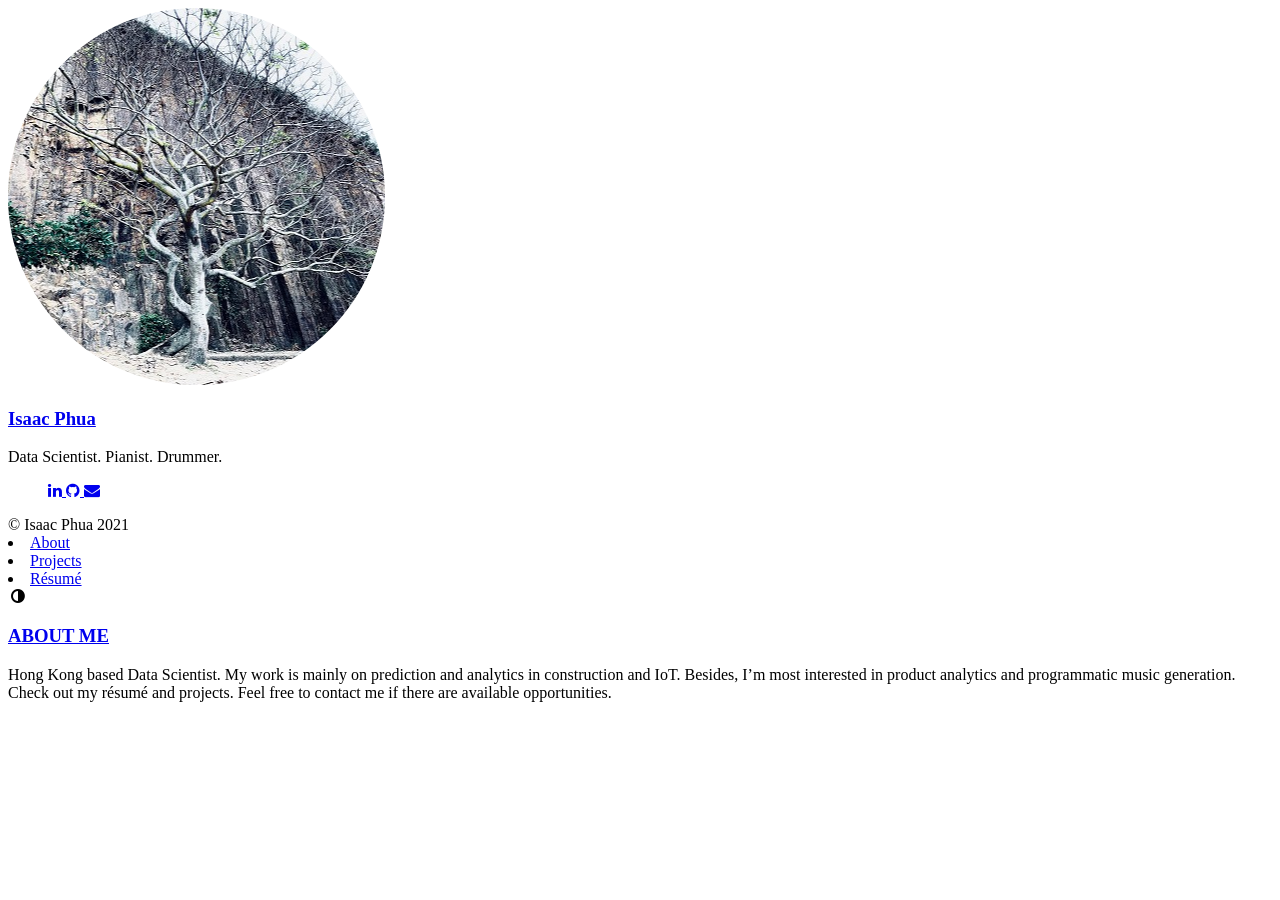
<file: index.html>
<!DOCTYPE html>
<html lang="en"><html lang="en" data-theme="light">
<head>
    <title> Isaac Phua </title>
    <meta charset="utf-8"><meta name="generator" content="Hugo 0.70.0" /><meta name="viewport" content="width=device-width,initial-scale=1,viewport-fit=cover">
    <meta name="description" content="Data Scientist. Pianist. Drummer.">
    
    <link rel="stylesheet" href="https://isaaafc.github.io/css/style.min.d2283265d5166812143a72f6b94bc06826436f98c70aea549101973f1910b41a.css" integrity="sha256-0igyZdUWaBIUOnL2uUvAaCZDb5jHCupUkQGXPxkQtBo=" type="text/css">
    
    <link href="https://stackpath.bootstrapcdn.com/font-awesome/4.7.0/css/font-awesome.min.css" rel="stylesheet" integrity="sha384-wvfXpqpZZVQGK6TAh5PVlGOfQNHSoD2xbE+QkPxCAFlNEevoEH3Sl0sibVcOQVnN" crossorigin="anonymous">
    <base href="https://isaaafc.github.io">
    
    <link rel="shortcut icon" href="https://isaaafc.github.iofavicon.ico" type="image/x-icon">
    <link rel="apple-touch-icon" sizes="180x180" href="https://isaaafc.github.ioapple-touch-icon.png">
    <link rel="icon" type="image/png" sizes="32x32" href="https://isaaafc.github.iofavicon-32x32.png">
    <link rel="icon" type="image/png" sizes="16x16" href="https://isaaafc.github.iofavicon-16x16.png">

    <link rel="canonical" href="https://isaaafc.github.io/">
</head><body><div class="sidebar animated fadeInDown">
    <div class="logo-title">
      <div class="title">
        <img src="https://isaaafc.github.io/images/profile.png" alt="profile picture">
        <h3 title=""><a href="/">Isaac Phua</a></h3>
        <div class="description">
          <p>Data Scientist. Pianist. Drummer.</p>
        </div>
      </div>
    </div>
    <ul class="social-links">
        
        <a href="https://www.linkedin.com/in/isaac-phua-bb0143129/" rel="me" >
          <i class="fa fa-linkedin" aria-hidden="true" title="Linkedin"></i>
        </a>
        
        <a href="https://github.com/Isaaafc" rel="me" >
          <i class="fa fa-github" aria-hidden="true" title="GitHub"></i>
        </a>
        
        <a href="mailto:isaacphua.work@gmail.com" rel="me" >
          <i class="fa fa-envelope" aria-hidden="true" title="e-mail"></i>
        </a>
        
    </ul>
    <div class="footer">
        <div class="by_farbox">&copy; Isaac Phua 2021 </div>
      </div>
    </div>
</div><div class="main">
            <div class="page-top animated fadeInDown">
    <div class="nav">
        
        
        <li><a class="current" href="/" title="">About</a></li>

        
        <li><a  href="/projects/" title="">Projects</a></li>

        
        <li><a  href="/resume.pdf" title="">Résumé</a></li>

        
    </div>
    <div class="themeswitcher">
        <a class="theme-switch" title="Switch Theme">
            <i class="fa fa-adjust fa-fw" aria-hidden="true"></i>
        </a>
    </div>
</div>

            <div class="autopagerize_page_element">
                <div class="content">
  
  
  <div class="post animated fadeInDown">
    <div class="post-title">
      <h3><a href="/posts/about/">ABOUT ME</a>
      </h3>
    </div>
    <div class="post-content"><div class="p_part"><p>Hong Kong based Data Scientist. My work is mainly on prediction and analytics in construction and IoT. Besides, I&rsquo;m most interested in product analytics and programmatic music generation.
Check out my résumé and projects. Feel free to contact me if there are available opportunities.</p></div>
  
  
  
<div class="pagination">
  


</div>

                </div>
            </div>
        </div>
</body>



<script type="text/javascript" src="https://isaaafc.github.io/js/jquery.min.86b1e8f819ee2d9099a783e50b49dff24282545fc40773861f9126b921532e4c.js" integrity="sha256-hrHo&#43;BnuLZCZp4PlC0nf8kKCVF/EB3OGH5EmuSFTLkw="></script>





<script type="text/javascript" src="https://isaaafc.github.io/js/bundle.min.dfa144512c41fd409cbcf1a1e0b59bef1e4358723af0c84886fd82343db1d101.js" integrity="sha256-36FEUSxB/UCcvPGh4LWb7x5DWHI68MhIhv2CND2x0QE="></script>

<script type="text/javascript" src="https://isaaafc.github.io/js/medium-zoom.min.7487768bffcc6aee437cf6a4ac7da5d2ffc61dc63b36316a14122ceb26b34c70.js" integrity="sha256-dId2i//Mau5DfPakrH2l0v/GHcY7NjFqFBIs6yazTHA="></script>

<link rel="stylesheet" href="https://isaaafc.github.io/css/medium-zoom.min.a1468f7a1cce6fe96c4b5483cb4645b85728a32b3abbd598c375a92df16230ef.css" integrity="sha256-oUaPehzOb&#43;lsS1SDy0ZFuFcooys6u9WYw3WpLfFiMO8=" type="text/css"></html></body>

</html>
</file>
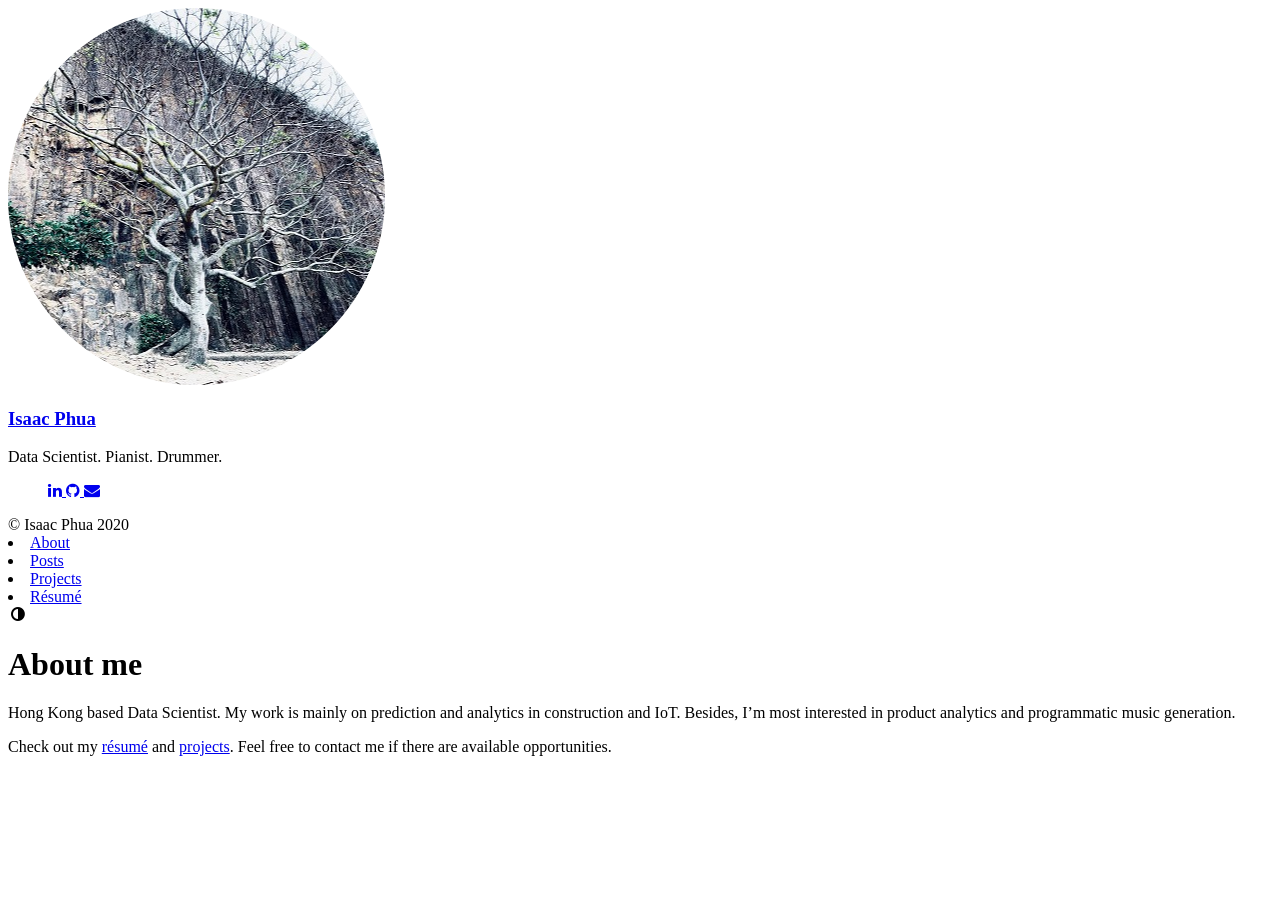
<file: about/index.html>
<!DOCTYPE html>
<html lang="en"><html lang="en" data-theme="light">
<head>
    <title> Isaac Phua </title>
    <meta charset="utf-8"><meta name="generator" content="Hugo 0.70.0" /><meta name="viewport" content="width=device-width,initial-scale=1,viewport-fit=cover">
    <meta name="description" content="Data Scientist. Pianist. Drummer.">
    
    <link rel="stylesheet" href="https://isaaafc.github.io/css/style.min.d2283265d5166812143a72f6b94bc06826436f98c70aea549101973f1910b41a.css" integrity="sha256-0igyZdUWaBIUOnL2uUvAaCZDb5jHCupUkQGXPxkQtBo=" type="text/css">
    
    <link href="https://stackpath.bootstrapcdn.com/font-awesome/4.7.0/css/font-awesome.min.css" rel="stylesheet" integrity="sha384-wvfXpqpZZVQGK6TAh5PVlGOfQNHSoD2xbE+QkPxCAFlNEevoEH3Sl0sibVcOQVnN" crossorigin="anonymous">
    <base href="https://isaaafc.github.io">
    
    <link rel="shortcut icon" href="https://isaaafc.github.iofavicon.ico" type="image/x-icon">
    <link rel="apple-touch-icon" sizes="180x180" href="https://isaaafc.github.ioapple-touch-icon.png">
    <link rel="icon" type="image/png" sizes="32x32" href="https://isaaafc.github.iofavicon-32x32.png">
    <link rel="icon" type="image/png" sizes="16x16" href="https://isaaafc.github.iofavicon-16x16.png">

    <link rel="canonical" href="https://isaaafc.github.io/about/">
</head><body><div class="sidebar animated fadeInDown">
    <div class="logo-title">
      <div class="title">
        <img src="https://isaaafc.github.io/images/profile.png" alt="profile picture">
        <h3 title=""><a href="/">Isaac Phua</a></h3>
        <div class="description">
          <p>Data Scientist. Pianist. Drummer.</p>
        </div>
      </div>
    </div>
    <ul class="social-links">
        
        <a href="https://www.linkedin.com/in/isaac-phua-bb0143129/" rel="me" >
          <i class="fa fa-linkedin" aria-hidden="true" title="Linkedin"></i>
        </a>
        
        <a href="https://github.com/Isaaafc" rel="me" >
          <i class="fa fa-github" aria-hidden="true" title="GitHub"></i>
        </a>
        
        <a href="mailto:isaacphua.work@gmail.com" rel="me" >
          <i class="fa fa-envelope" aria-hidden="true" title="e-mail"></i>
        </a>
        
    </ul>
    <div class="footer">
        <div class="by_farbox">&copy; Isaac Phua 2020 </div>
      </div>
    </div>
</div><div class="main">
            <div class="page-top animated fadeInDown">
    <div class="nav">
        
        
        <li><a  href="/about/" title="">About</a></li>

        
        <li><a  href="/posts/" title="">Posts</a></li>

        
        <li><a  href="/projects/" title="">Projects</a></li>

        
        <li><a  href="/resume.pdf" title="">Résumé</a></li>

        
    </div>
    <div class="themeswitcher">
        <a class="theme-switch" title="Switch Theme">
            <i class="fa fa-adjust fa-fw" aria-hidden="true"></i>
        </a>
    </div>
</div>

            <div class="autopagerize_page_element">
                <div class="content">
<div class="post animated fadeInDown">
    <div class="post-content">

      <div class="post-title">
        <h3>
        </h3>
        
        </div>

    <h1 id="about-me">About me</h1>
<p>Hong Kong based Data Scientist. My work is mainly on prediction and analytics in construction and IoT. Besides, I&rsquo;m most interested in product analytics and programmatic music generation.</p>
<p>Check out my <a href="/resume.pdf">résumé</a> and <a href="/projects">projects</a>. Feel free to contact me if there are available opportunities.</p>

    </div>
    <div class="post-footer">
      <div class="info">
        
        
      </div>
    </div>

    
</div>


                </div>
            </div>
        </div>
</body>



<script type="text/javascript" src="https://isaaafc.github.io/js/jquery.min.86b1e8f819ee2d9099a783e50b49dff24282545fc40773861f9126b921532e4c.js" integrity="sha256-hrHo&#43;BnuLZCZp4PlC0nf8kKCVF/EB3OGH5EmuSFTLkw="></script>





<script type="text/javascript" src="https://isaaafc.github.io/js/bundle.min.dfa144512c41fd409cbcf1a1e0b59bef1e4358723af0c84886fd82343db1d101.js" integrity="sha256-36FEUSxB/UCcvPGh4LWb7x5DWHI68MhIhv2CND2x0QE="></script>

<script type="text/javascript" src="https://isaaafc.github.io/js/medium-zoom.min.7487768bffcc6aee437cf6a4ac7da5d2ffc61dc63b36316a14122ceb26b34c70.js" integrity="sha256-dId2i//Mau5DfPakrH2l0v/GHcY7NjFqFBIs6yazTHA="></script>

<link rel="stylesheet" href="https://isaaafc.github.io/css/medium-zoom.min.a1468f7a1cce6fe96c4b5483cb4645b85728a32b3abbd598c375a92df16230ef.css" integrity="sha256-oUaPehzOb&#43;lsS1SDy0ZFuFcooys6u9WYw3WpLfFiMO8=" type="text/css"></html></body>

</html>
</file>
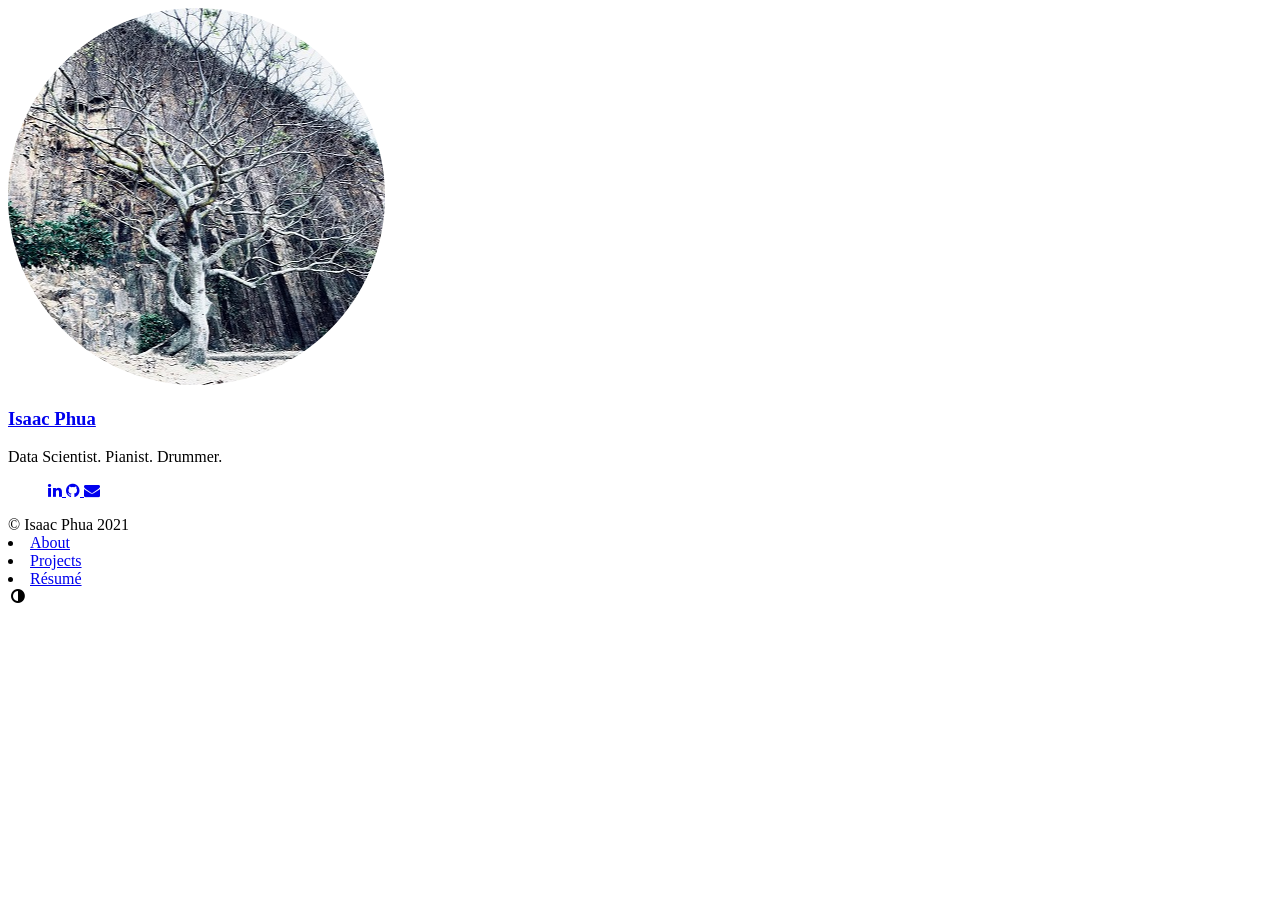
<file: categories/index.html>
<!DOCTYPE html>
<html lang="en"><html lang="en" data-theme="light">
<head>
    <title> Isaac Phua | Categories </title>
    <meta charset="utf-8"><meta name="generator" content="Hugo 0.70.0" /><meta name="viewport" content="width=device-width,initial-scale=1,viewport-fit=cover">
    <meta name="description" content="Data Scientist. Pianist. Drummer.">
    
    <link rel="stylesheet" href="https://isaaafc.github.io/css/style.min.d2283265d5166812143a72f6b94bc06826436f98c70aea549101973f1910b41a.css" integrity="sha256-0igyZdUWaBIUOnL2uUvAaCZDb5jHCupUkQGXPxkQtBo=" type="text/css">
    
    <link href="https://stackpath.bootstrapcdn.com/font-awesome/4.7.0/css/font-awesome.min.css" rel="stylesheet" integrity="sha384-wvfXpqpZZVQGK6TAh5PVlGOfQNHSoD2xbE+QkPxCAFlNEevoEH3Sl0sibVcOQVnN" crossorigin="anonymous">
    <base href="https://isaaafc.github.io">
    
    <link rel="shortcut icon" href="https://isaaafc.github.iofavicon.ico" type="image/x-icon">
    <link rel="apple-touch-icon" sizes="180x180" href="https://isaaafc.github.ioapple-touch-icon.png">
    <link rel="icon" type="image/png" sizes="32x32" href="https://isaaafc.github.iofavicon-32x32.png">
    <link rel="icon" type="image/png" sizes="16x16" href="https://isaaafc.github.iofavicon-16x16.png">

    <link rel="canonical" href="https://isaaafc.github.io/categories/">
</head><body><div class="sidebar animated fadeInDown">
    <div class="logo-title">
      <div class="title">
        <img src="https://isaaafc.github.io/images/profile.png" alt="profile picture">
        <h3 title=""><a href="/">Isaac Phua</a></h3>
        <div class="description">
          <p>Data Scientist. Pianist. Drummer.</p>
        </div>
      </div>
    </div>
    <ul class="social-links">
        
        <a href="https://www.linkedin.com/in/isaac-phua-bb0143129/" rel="me" >
          <i class="fa fa-linkedin" aria-hidden="true" title="Linkedin"></i>
        </a>
        
        <a href="https://github.com/Isaaafc" rel="me" >
          <i class="fa fa-github" aria-hidden="true" title="GitHub"></i>
        </a>
        
        <a href="mailto:isaacphua.work@gmail.com" rel="me" >
          <i class="fa fa-envelope" aria-hidden="true" title="e-mail"></i>
        </a>
        
    </ul>
    <div class="footer">
        <div class="by_farbox">&copy; Isaac Phua 2021 </div>
      </div>
    </div>
</div><div class="main">
            <div class="page-top animated fadeInDown">
    <div class="nav">
        
        
        <li><a  href="/" title="">About</a></li>

        
        <li><a  href="/projects/" title="">Projects</a></li>

        
        <li><a  href="/resume.pdf" title="">Résumé</a></li>

        
    </div>
    <div class="themeswitcher">
        <a class="theme-switch" title="Switch Theme">
            <i class="fa fa-adjust fa-fw" aria-hidden="true"></i>
        </a>
    </div>
</div>

            <div class="autopagerize_page_element">
                <div class="content">
<div class="archive animated fadeInDown">
   
    <ul class="list-with-title">
      
  </div>

                </div>
            </div>
        </div>
</body>



<script type="text/javascript" src="https://isaaafc.github.io/js/jquery.min.86b1e8f819ee2d9099a783e50b49dff24282545fc40773861f9126b921532e4c.js" integrity="sha256-hrHo&#43;BnuLZCZp4PlC0nf8kKCVF/EB3OGH5EmuSFTLkw="></script>





<script type="text/javascript" src="https://isaaafc.github.io/js/bundle.min.dfa144512c41fd409cbcf1a1e0b59bef1e4358723af0c84886fd82343db1d101.js" integrity="sha256-36FEUSxB/UCcvPGh4LWb7x5DWHI68MhIhv2CND2x0QE="></script>

<script type="text/javascript" src="https://isaaafc.github.io/js/medium-zoom.min.7487768bffcc6aee437cf6a4ac7da5d2ffc61dc63b36316a14122ceb26b34c70.js" integrity="sha256-dId2i//Mau5DfPakrH2l0v/GHcY7NjFqFBIs6yazTHA="></script>

<link rel="stylesheet" href="https://isaaafc.github.io/css/medium-zoom.min.a1468f7a1cce6fe96c4b5483cb4645b85728a32b3abbd598c375a92df16230ef.css" integrity="sha256-oUaPehzOb&#43;lsS1SDy0ZFuFcooys6u9WYw3WpLfFiMO8=" type="text/css"></html></body>

</html>
</file>
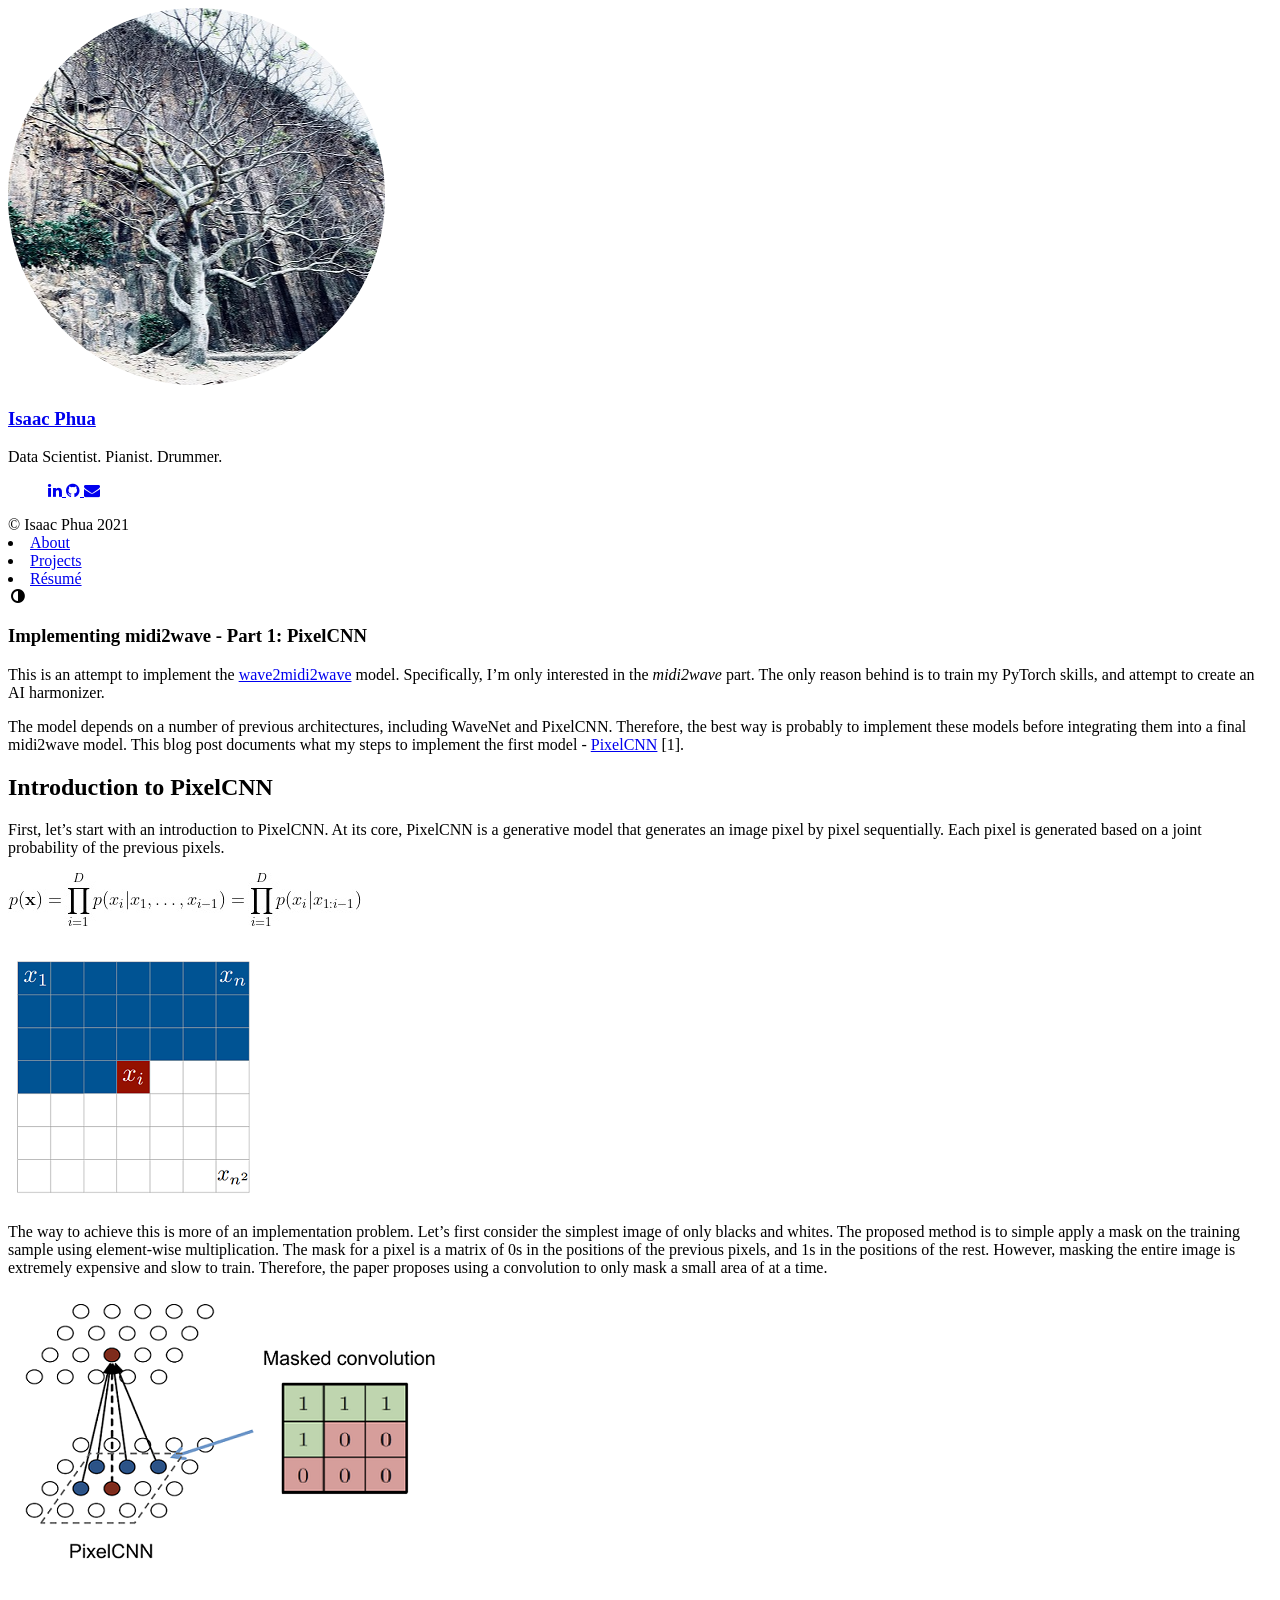
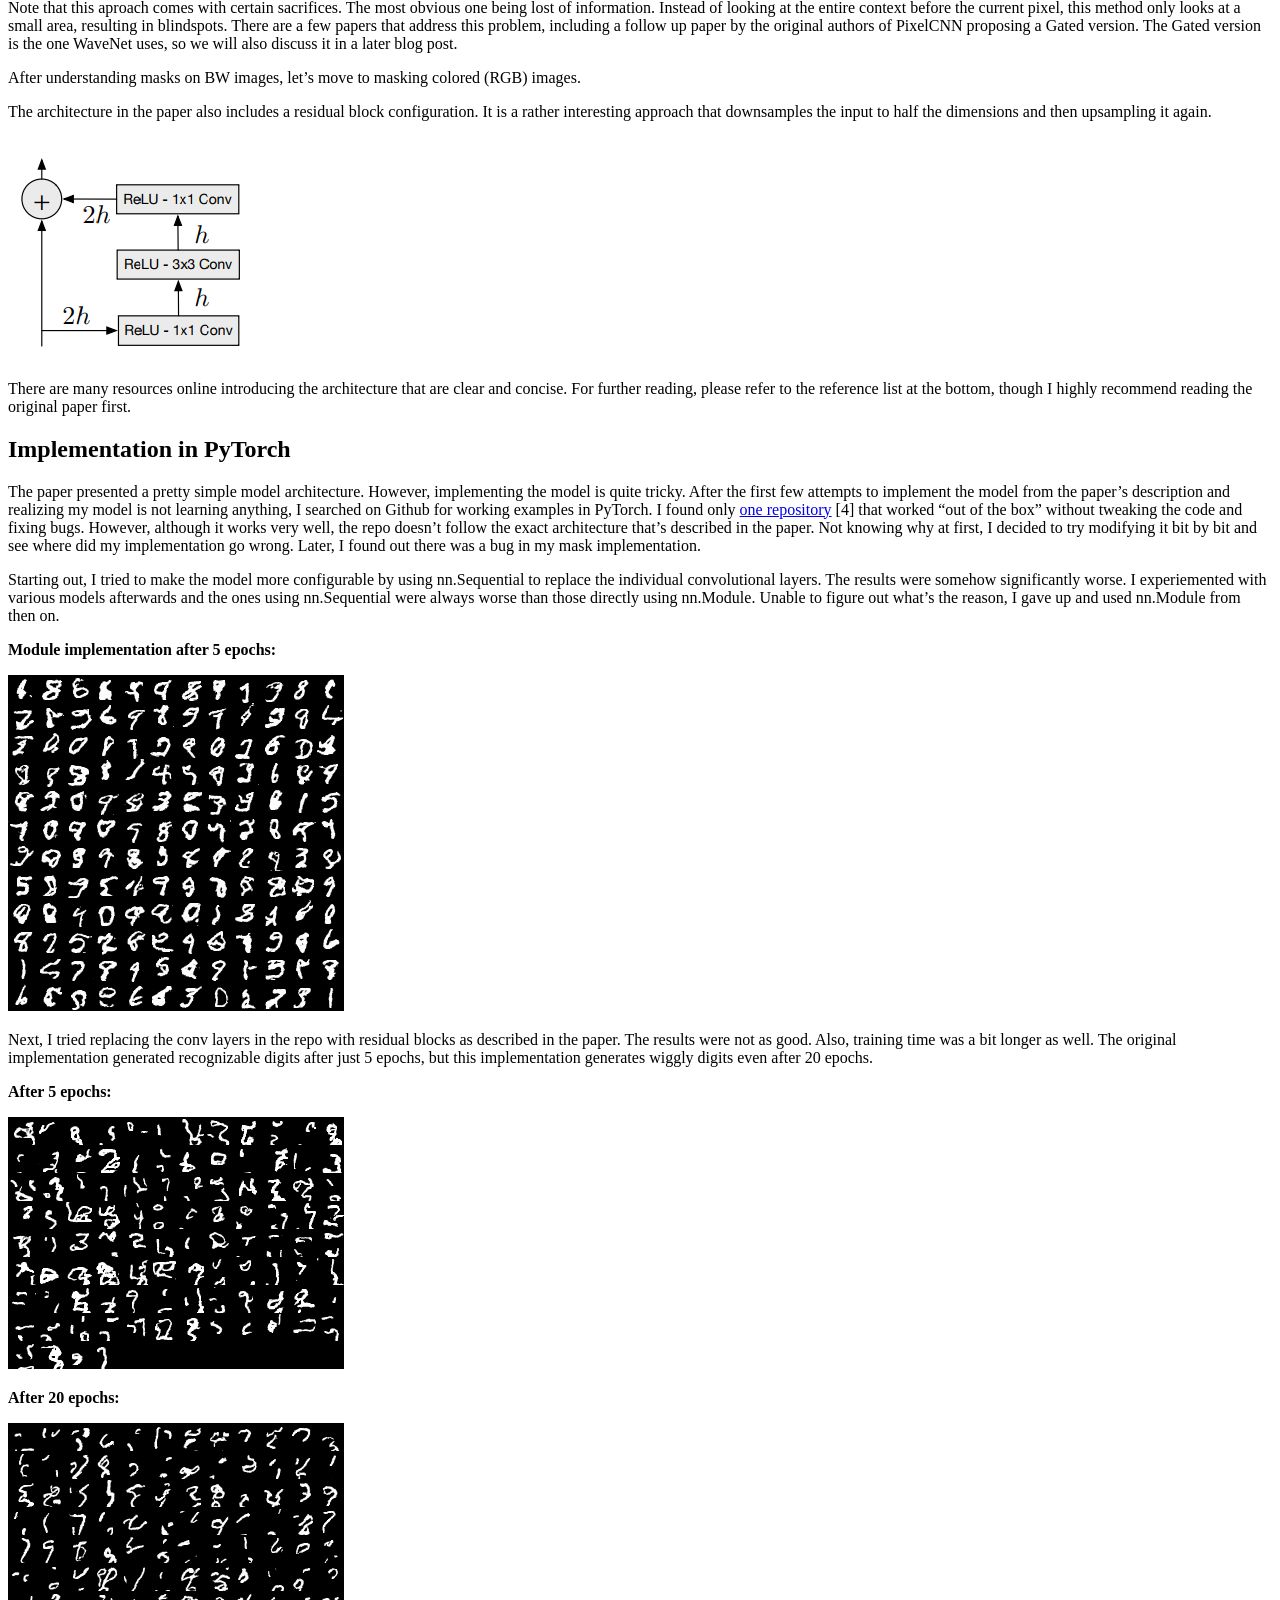
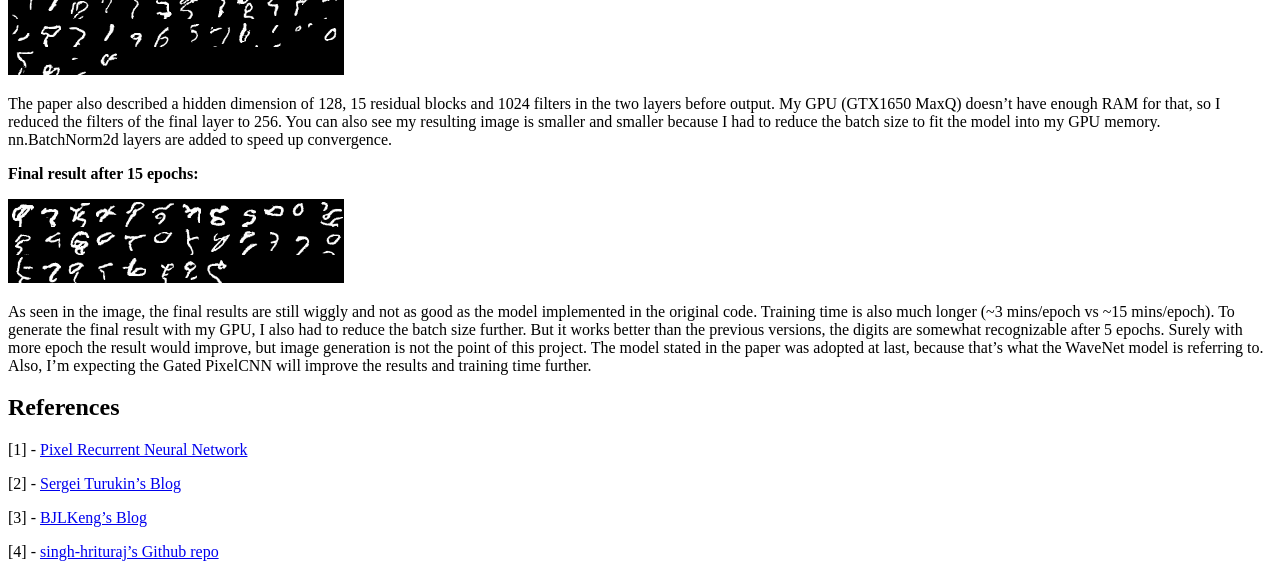
<file: midi2wave-part-1-pixelcnn/index.html>
<!DOCTYPE html>
<html lang="en"><html lang="en" data-theme="light">
<head>
    <title> Isaac Phua | Implementing midi2wave - Part 1: PixelCNN </title>
    <meta charset="utf-8"><meta name="generator" content="Hugo 0.70.0" /><meta name="viewport" content="width=device-width,initial-scale=1,viewport-fit=cover">
    <meta name="description" content="Data Scientist. Pianist. Drummer.">
    
    <link rel="stylesheet" href="https://isaaafc.github.io/css/style.min.d2283265d5166812143a72f6b94bc06826436f98c70aea549101973f1910b41a.css" integrity="sha256-0igyZdUWaBIUOnL2uUvAaCZDb5jHCupUkQGXPxkQtBo=" type="text/css">
    
    <link href="https://stackpath.bootstrapcdn.com/font-awesome/4.7.0/css/font-awesome.min.css" rel="stylesheet" integrity="sha384-wvfXpqpZZVQGK6TAh5PVlGOfQNHSoD2xbE+QkPxCAFlNEevoEH3Sl0sibVcOQVnN" crossorigin="anonymous">
    <base href="https://isaaafc.github.io">
    
    <link rel="shortcut icon" href="https://isaaafc.github.iofavicon.ico" type="image/x-icon">
    <link rel="apple-touch-icon" sizes="180x180" href="https://isaaafc.github.ioapple-touch-icon.png">
    <link rel="icon" type="image/png" sizes="32x32" href="https://isaaafc.github.iofavicon-32x32.png">
    <link rel="icon" type="image/png" sizes="16x16" href="https://isaaafc.github.iofavicon-16x16.png">

    <link rel="canonical" href="https://isaaafc.github.io/midi2wave-part-1-pixelcnn/">
</head><body><div class="sidebar animated fadeInDown">
    <div class="logo-title">
      <div class="title">
        <img src="https://isaaafc.github.io/images/profile.png" alt="profile picture">
        <h3 title=""><a href="/">Isaac Phua</a></h3>
        <div class="description">
          <p>Data Scientist. Pianist. Drummer.</p>
        </div>
      </div>
    </div>
    <ul class="social-links">
        
        <a href="https://www.linkedin.com/in/isaac-phua-bb0143129/" rel="me" >
          <i class="fa fa-linkedin" aria-hidden="true" title="Linkedin"></i>
        </a>
        
        <a href="https://github.com/Isaaafc" rel="me" >
          <i class="fa fa-github" aria-hidden="true" title="GitHub"></i>
        </a>
        
        <a href="mailto:isaacphua.work@gmail.com" rel="me" >
          <i class="fa fa-envelope" aria-hidden="true" title="e-mail"></i>
        </a>
        
    </ul>
    <div class="footer">
        <div class="by_farbox">&copy; Isaac Phua 2021 </div>
      </div>
    </div>
</div><div class="main">
            <div class="page-top animated fadeInDown">
    <div class="nav">
        
        
        <li><a  href="/" title="">About</a></li>

        
        <li><a  href="/projects/" title="">Projects</a></li>

        
        <li><a  href="/resume.pdf" title="">Résumé</a></li>

        
    </div>
    <div class="themeswitcher">
        <a class="theme-switch" title="Switch Theme">
            <i class="fa fa-adjust fa-fw" aria-hidden="true"></i>
        </a>
    </div>
</div>

            <div class="autopagerize_page_element">
                <div class="content">
<div class="post animated fadeInDown">
    <div class="post-content">

      <div class="post-title">
        <h3>Implementing midi2wave - Part 1: PixelCNN
        </h3>
        
        </div>

    <p>This is an attempt to implement the <a href="https://magenta.tensorflow.org/maestro-wave2midi2wave">wave2midi2wave</a> model. Specifically, I&rsquo;m only interested in the <em>midi2wave</em> part. The only reason behind is to train my PyTorch skills, and attempt to create an AI harmonizer.</p>
<p>The model depends on a number of previous architectures, including WaveNet and PixelCNN. Therefore, the best way is probably to implement these models before integrating them into a final midi2wave model. This blog post documents what my steps to implement the first model - <a href="https://arxiv.org/pdf/1601.06759.pdf">PixelCNN</a> [1].</p>
<h2 id="introduction-to-pixelcnn">Introduction to PixelCNN</h2>
<p>First, let&rsquo;s start with an introduction to PixelCNN. At its core, PixelCNN is a generative model that generates an image pixel by pixel sequentially. Each pixel is generated based on a joint probability of the previous pixels.</p>
<p><img src="images/pixelcnn/product_rule.jpg" alt="Product rule"></p>
<p><img src="images/pixelcnn/pixel_by_pixel_illustration.png" alt="Pixel by pixel"></p>
<p>The way to achieve this is more of an implementation problem. Let&rsquo;s first consider the simplest image of only blacks and whites. The proposed method is to simple apply a mask on the training sample using element-wise multiplication. The mask for a pixel is a matrix of 0s in the positions of the previous pixels, and 1s in the positions of the rest. However, masking the entire image is extremely expensive and slow to train. Therefore, the paper proposes using a convolution to only mask a small area of at a time.</p>
<p><img src="images/pixelcnn/masks.png" alt="Masks"></p>
<p>Note that this aproach comes with certain sacrifices. The most obvious one being lost of information. Instead of looking at the entire context before the current pixel, this method only looks at a small area, resulting in blindspots. There are a few papers that address this problem, including a follow up paper by the original authors of PixelCNN proposing a Gated version. The Gated version is the one WaveNet uses, so we will also discuss it in a later blog post.</p>
<p>After understanding masks on BW images, let&rsquo;s move to masking colored (RGB) images.</p>
<p>The architecture in the paper also includes a residual block configuration. It is a rather interesting approach that downsamples the input to half the dimensions and then upsampling it again.</p>
<p><img src="images/pixelcnn/res_block.png" alt="Residual Blocks"></p>
<p>There are many resources online introducing the architecture that are clear and concise. For further reading, please refer to the reference list at the bottom, though I highly recommend reading the original paper first.</p>
<h2 id="implementation-in-pytorch">Implementation in PyTorch</h2>
<p>The paper presented a pretty simple model architecture. However, implementing the model is quite tricky. After the first few attempts to implement the model from the paper&rsquo;s description and realizing my model is not learning anything, I searched on Github for working examples in PyTorch. I found only <a href="https://github.com/singh-hrituraj/PixelCNN-Pytorch">one repository</a> [4] that worked &ldquo;out of the box&rdquo; without tweaking the code and fixing bugs. However, although it works very well, the repo doesn&rsquo;t follow the exact architecture that&rsquo;s described in the paper. Not knowing why at first, I decided to try modifying it bit by bit and see where did my implementation go wrong. Later, I found out there was a bug in my mask implementation.</p>
<p>Starting out, I tried to make the model more configurable by using nn.Sequential to replace the individual convolutional layers. The results were somehow significantly worse. I experiemented with various models afterwards and the ones using nn.Sequential were always worse than those directly using nn.Module. Unable to figure out what&rsquo;s the reason, I gave up and used nn.Module from then on.</p>
<p><strong>Module implementation after 5 epochs:</strong></p>
<p><img src="images/pixelcnn/sample_5_module.png" alt="Module sample 5 epochs"></p>
<p>Next, I tried replacing the conv layers in the repo with residual blocks as described in the paper. The results were not as good. Also, training time was a bit longer as well. The original implementation generated recognizable digits after just 5 epochs, but this implementation generates wiggly digits even after 20 epochs.</p>
<p><strong>After 5 epochs:</strong></p>
<p><img src="images/pixelcnn/sample_5_res_sequential.png" alt="7 Residual Blocks sample 5 epochs"></p>
<p><strong>After 20 epochs:</strong></p>
<p><img src="images/pixelcnn/sample_20_res_sequential.png" alt="7 Residual Blocks sample 20 epochs"></p>
<p>The paper also described a hidden dimension of 128, 15 residual blocks and 1024 filters in the two layers before output. My GPU (GTX1650 MaxQ) doesn&rsquo;t have enough RAM for that, so I reduced the filters of the final layer to 256. You can also see my resulting image is smaller and smaller because I had to reduce the batch size to fit the model into my GPU memory. nn.BatchNorm2d layers are added to speed up convergence.</p>
<p><strong>Final result after 15 epochs:</strong></p>
<p><img src="images/pixelcnn/sample_5_final.png" alt="Final result 15 epochs"></p>
<p>As seen in the image, the final results are still wiggly and not as good as the model implemented in the original code. Training time is also much longer (~3 mins/epoch vs ~15 mins/epoch). To generate the final result with my GPU, I also had to reduce the batch size further. But it works better than the previous versions, the digits are somewhat recognizable after 5 epochs. Surely with more epoch the result would improve, but image generation is not the point of this project. The model stated in the paper was adopted at last, because that&rsquo;s what the WaveNet model is referring to. Also, I&rsquo;m expecting the Gated PixelCNN will improve the results and training time further.</p>
<h2 id="references">References</h2>
<p>[1] - <a href="https://arxiv.org/pdf/1601.06759.pdf">Pixel Recurrent Neural Network</a></p>
<p>[2] - <a href="http://sergeiturukin.com/2017/02/22/pixelcnn.html">Sergei Turukin&rsquo;s Blog</a></p>
<p>[3] - <a href="http://bjlkeng.github.io/posts/pixelcnn/">BJLKeng&rsquo;s Blog</a></p>
<p>[4] - <a href="https://github.com/singh-hrituraj/PixelCNN-Pytorch">singh-hrituraj&rsquo;s Github repo</a></p>

    </div>
    <div class="post-footer">
      <div class="info">
        
        
      </div>
    </div>

    
</div>


                </div>
            </div>
        </div>
</body>



<script type="text/javascript" src="https://isaaafc.github.io/js/jquery.min.86b1e8f819ee2d9099a783e50b49dff24282545fc40773861f9126b921532e4c.js" integrity="sha256-hrHo&#43;BnuLZCZp4PlC0nf8kKCVF/EB3OGH5EmuSFTLkw="></script>





<script type="text/javascript" src="https://isaaafc.github.io/js/bundle.min.dfa144512c41fd409cbcf1a1e0b59bef1e4358723af0c84886fd82343db1d101.js" integrity="sha256-36FEUSxB/UCcvPGh4LWb7x5DWHI68MhIhv2CND2x0QE="></script>

<script type="text/javascript" src="https://isaaafc.github.io/js/medium-zoom.min.7487768bffcc6aee437cf6a4ac7da5d2ffc61dc63b36316a14122ceb26b34c70.js" integrity="sha256-dId2i//Mau5DfPakrH2l0v/GHcY7NjFqFBIs6yazTHA="></script>

<link rel="stylesheet" href="https://isaaafc.github.io/css/medium-zoom.min.a1468f7a1cce6fe96c4b5483cb4645b85728a32b3abbd598c375a92df16230ef.css" integrity="sha256-oUaPehzOb&#43;lsS1SDy0ZFuFcooys6u9WYw3WpLfFiMO8=" type="text/css"></html></body>

</html>
</file>
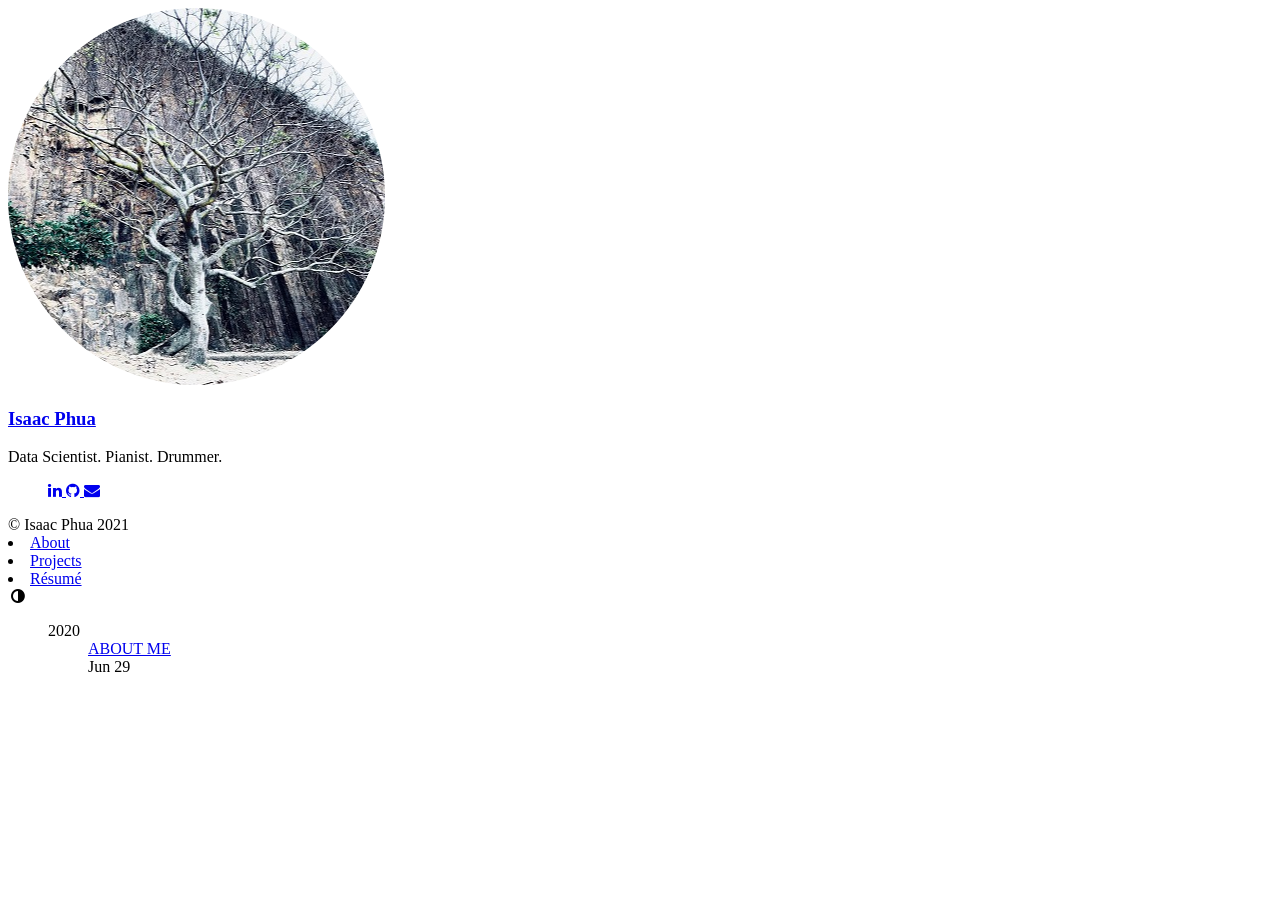
<file: posts/index.html>
<!DOCTYPE html>
<html lang="en"><html lang="en" data-theme="light">
<head>
    <title> Isaac Phua | Posts </title>
    <meta charset="utf-8"><meta name="generator" content="Hugo 0.70.0" /><meta name="viewport" content="width=device-width,initial-scale=1,viewport-fit=cover">
    <meta name="description" content="Data Scientist. Pianist. Drummer.">
    
    <link rel="stylesheet" href="https://isaaafc.github.io/css/style.min.d2283265d5166812143a72f6b94bc06826436f98c70aea549101973f1910b41a.css" integrity="sha256-0igyZdUWaBIUOnL2uUvAaCZDb5jHCupUkQGXPxkQtBo=" type="text/css">
    
    <link href="https://stackpath.bootstrapcdn.com/font-awesome/4.7.0/css/font-awesome.min.css" rel="stylesheet" integrity="sha384-wvfXpqpZZVQGK6TAh5PVlGOfQNHSoD2xbE+QkPxCAFlNEevoEH3Sl0sibVcOQVnN" crossorigin="anonymous">
    <base href="https://isaaafc.github.io">
    
    <link rel="shortcut icon" href="https://isaaafc.github.iofavicon.ico" type="image/x-icon">
    <link rel="apple-touch-icon" sizes="180x180" href="https://isaaafc.github.ioapple-touch-icon.png">
    <link rel="icon" type="image/png" sizes="32x32" href="https://isaaafc.github.iofavicon-32x32.png">
    <link rel="icon" type="image/png" sizes="16x16" href="https://isaaafc.github.iofavicon-16x16.png">

    <link rel="canonical" href="https://isaaafc.github.io/posts/">
</head><body><div class="sidebar animated fadeInDown">
    <div class="logo-title">
      <div class="title">
        <img src="https://isaaafc.github.io/images/profile.png" alt="profile picture">
        <h3 title=""><a href="/">Isaac Phua</a></h3>
        <div class="description">
          <p>Data Scientist. Pianist. Drummer.</p>
        </div>
      </div>
    </div>
    <ul class="social-links">
        
        <a href="https://www.linkedin.com/in/isaac-phua-bb0143129/" rel="me" >
          <i class="fa fa-linkedin" aria-hidden="true" title="Linkedin"></i>
        </a>
        
        <a href="https://github.com/Isaaafc" rel="me" >
          <i class="fa fa-github" aria-hidden="true" title="GitHub"></i>
        </a>
        
        <a href="mailto:isaacphua.work@gmail.com" rel="me" >
          <i class="fa fa-envelope" aria-hidden="true" title="e-mail"></i>
        </a>
        
    </ul>
    <div class="footer">
        <div class="by_farbox">&copy; Isaac Phua 2021 </div>
      </div>
    </div>
</div><div class="main">
            <div class="page-top animated fadeInDown">
    <div class="nav">
        
        
        <li><a  href="/" title="">About</a></li>

        
        <li><a  href="/projects/" title="">Projects</a></li>

        
        <li><a  href="/resume.pdf" title="">Résumé</a></li>

        
    </div>
    <div class="themeswitcher">
        <a class="theme-switch" title="Switch Theme">
            <i class="fa fa-adjust fa-fw" aria-hidden="true"></i>
        </a>
    </div>
</div>

            <div class="autopagerize_page_element">
                <div class="content">
<div class="archive animated fadeInDown">
   
    <ul class="list-with-title">
           
      <div class="listing-title">2020</div>
      
      <ul class="listing">
        <div class="listing-item">
            <div class="listing-post"><a href="https://isaaafc.github.io/posts/about/" title="ABOUT ME">ABOUT ME</a>
              <div class="post-time"><span class="date">Jun 29</span></div>
            </div>
          </div>
    </ul>
    
    
  </div>

                </div>
            </div>
        </div>
</body>



<script type="text/javascript" src="https://isaaafc.github.io/js/jquery.min.86b1e8f819ee2d9099a783e50b49dff24282545fc40773861f9126b921532e4c.js" integrity="sha256-hrHo&#43;BnuLZCZp4PlC0nf8kKCVF/EB3OGH5EmuSFTLkw="></script>





<script type="text/javascript" src="https://isaaafc.github.io/js/bundle.min.dfa144512c41fd409cbcf1a1e0b59bef1e4358723af0c84886fd82343db1d101.js" integrity="sha256-36FEUSxB/UCcvPGh4LWb7x5DWHI68MhIhv2CND2x0QE="></script>

<script type="text/javascript" src="https://isaaafc.github.io/js/medium-zoom.min.7487768bffcc6aee437cf6a4ac7da5d2ffc61dc63b36316a14122ceb26b34c70.js" integrity="sha256-dId2i//Mau5DfPakrH2l0v/GHcY7NjFqFBIs6yazTHA="></script>

<link rel="stylesheet" href="https://isaaafc.github.io/css/medium-zoom.min.a1468f7a1cce6fe96c4b5483cb4645b85728a32b3abbd598c375a92df16230ef.css" integrity="sha256-oUaPehzOb&#43;lsS1SDy0ZFuFcooys6u9WYw3WpLfFiMO8=" type="text/css"></html></body>

</html>
</file>
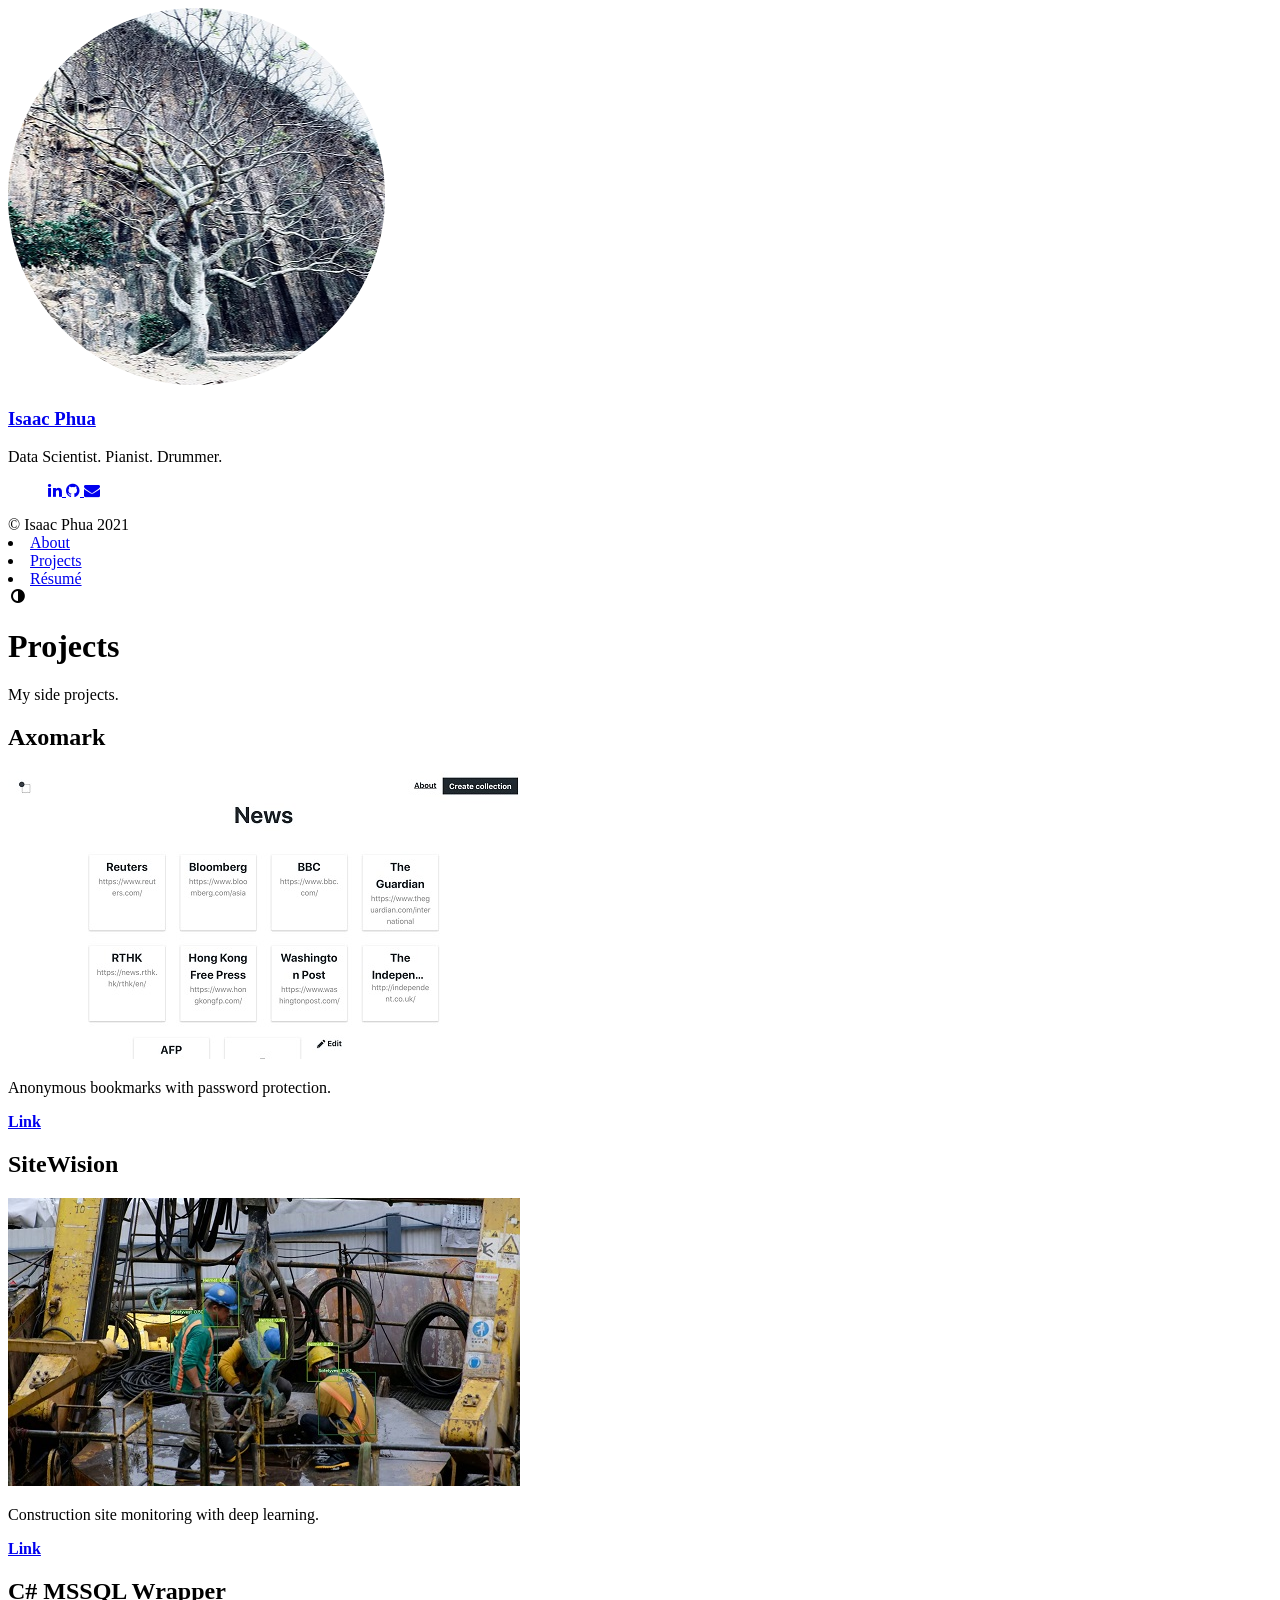
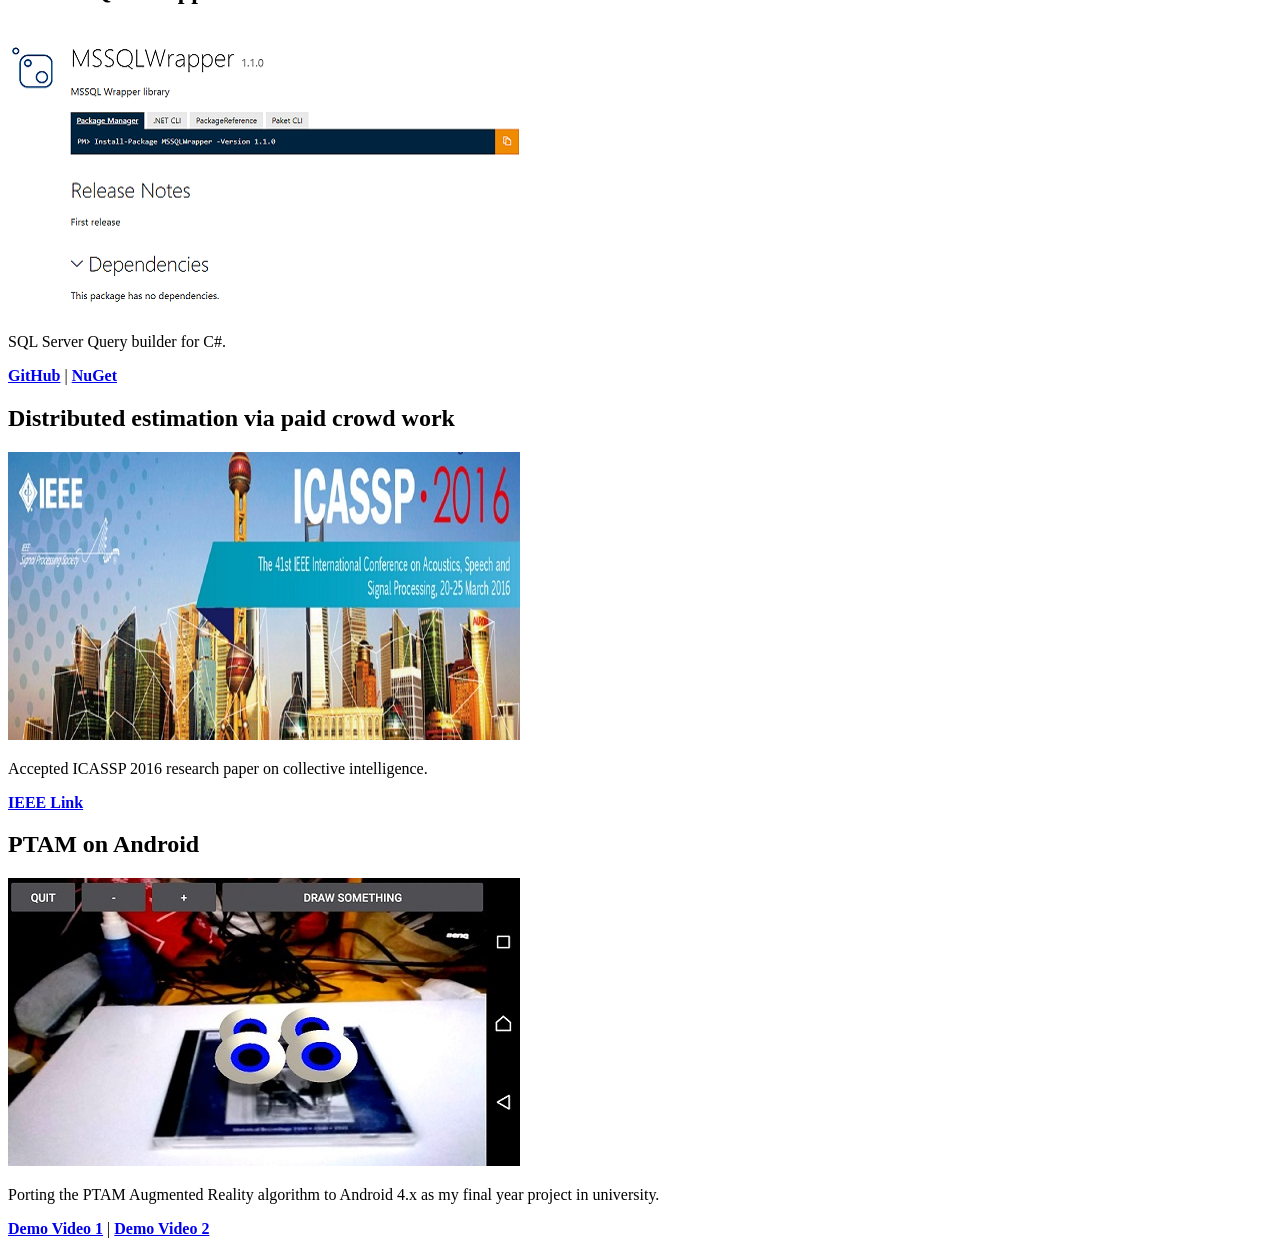
<file: projects/index.html>
<!DOCTYPE html>
<html lang="en"><html lang="en" data-theme="light">
<head>
    <title> Isaac Phua </title>
    <meta charset="utf-8"><meta name="generator" content="Hugo 0.70.0" /><meta name="viewport" content="width=device-width,initial-scale=1,viewport-fit=cover">
    <meta name="description" content="Data Scientist. Pianist. Drummer.">
    
    <link rel="stylesheet" href="https://isaaafc.github.io/css/style.min.d2283265d5166812143a72f6b94bc06826436f98c70aea549101973f1910b41a.css" integrity="sha256-0igyZdUWaBIUOnL2uUvAaCZDb5jHCupUkQGXPxkQtBo=" type="text/css">
    
    <link href="https://stackpath.bootstrapcdn.com/font-awesome/4.7.0/css/font-awesome.min.css" rel="stylesheet" integrity="sha384-wvfXpqpZZVQGK6TAh5PVlGOfQNHSoD2xbE+QkPxCAFlNEevoEH3Sl0sibVcOQVnN" crossorigin="anonymous">
    <base href="https://isaaafc.github.io">
    
    <link rel="shortcut icon" href="https://isaaafc.github.iofavicon.ico" type="image/x-icon">
    <link rel="apple-touch-icon" sizes="180x180" href="https://isaaafc.github.ioapple-touch-icon.png">
    <link rel="icon" type="image/png" sizes="32x32" href="https://isaaafc.github.iofavicon-32x32.png">
    <link rel="icon" type="image/png" sizes="16x16" href="https://isaaafc.github.iofavicon-16x16.png">

    <link rel="canonical" href="https://isaaafc.github.io/projects/">
</head><body><div class="sidebar animated fadeInDown">
    <div class="logo-title">
      <div class="title">
        <img src="https://isaaafc.github.io/images/profile.png" alt="profile picture">
        <h3 title=""><a href="/">Isaac Phua</a></h3>
        <div class="description">
          <p>Data Scientist. Pianist. Drummer.</p>
        </div>
      </div>
    </div>
    <ul class="social-links">
        
        <a href="https://www.linkedin.com/in/isaac-phua-bb0143129/" rel="me" >
          <i class="fa fa-linkedin" aria-hidden="true" title="Linkedin"></i>
        </a>
        
        <a href="https://github.com/Isaaafc" rel="me" >
          <i class="fa fa-github" aria-hidden="true" title="GitHub"></i>
        </a>
        
        <a href="mailto:isaacphua.work@gmail.com" rel="me" >
          <i class="fa fa-envelope" aria-hidden="true" title="e-mail"></i>
        </a>
        
    </ul>
    <div class="footer">
        <div class="by_farbox">&copy; Isaac Phua 2021 </div>
      </div>
    </div>
</div><div class="main">
            <div class="page-top animated fadeInDown">
    <div class="nav">
        
        
        <li><a  href="/" title="">About</a></li>

        
        <li><a  href="/projects/" title="">Projects</a></li>

        
        <li><a  href="/resume.pdf" title="">Résumé</a></li>

        
    </div>
    <div class="themeswitcher">
        <a class="theme-switch" title="Switch Theme">
            <i class="fa fa-adjust fa-fw" aria-hidden="true"></i>
        </a>
    </div>
</div>

            <div class="autopagerize_page_element">
                <div class="content">
<div class="post animated fadeInDown">
    <div class="post-content">

      <div class="post-title">
        <h3>
        </h3>
        
        </div>

    <h1 id="projects">Projects</h1>
<p>My side projects.</p>
<h2 id="axomark">Axomark</h2>
<p><img src="images/axomark.jpg" alt="Axomark"></p>
<p>Anonymous bookmarks with password protection.</p>
<p><strong><a href="http://axomark.herokuapp.com">Link</a></strong></p>
<h2 id="sitewision">SiteWision</h2>
<p><img src="images/sitewision.jpg" alt="SiteWision"></p>
<p>Construction site monitoring with deep learning.</p>
<p><strong><a href="https://sitewision.tech">Link</a></strong></p>
<h2 id="c-mssql-wrapper">C# MSSQL Wrapper</h2>
<p><img src="images/mssql-wrapper.png" alt="MSSQLWrapper"></p>
<p>SQL Server Query builder for C#.</p>
<p><strong><a href="https://github.com/Isaaafc/mssql-wrapper">GitHub</a></strong> | <strong><a href="https://www.nuget.org/packages/MSSQLWrapper">NuGet</a></strong></p>
<h2 id="distributed-estimation-via-paid-crowd-work">Distributed estimation via paid crowd work</h2>
<p><img src="images/icassp.jpg" alt="ICASSP"></p>
<p>Accepted ICASSP 2016 research paper on collective intelligence.</p>
<p><strong><a href="https://ieeexplore.ieee.org/document/7472869">IEEE Link</a></strong></p>
<h2 id="ptam-on-android">PTAM on Android</h2>
<p><img src="images/ptam.jpg" alt="PTAM"></p>
<p>Porting the PTAM Augmented Reality algorithm to Android 4.x as my final year project in university.</p>
<p><strong><a href="https://www.youtube.com/watch?v=2CCHMkcn3Dg">Demo Video 1</a></strong> | <strong><a href="https://www.youtube.com/watch?v=HRC4DGti57s">Demo Video 2</a></strong></p>

    </div>
    <div class="post-footer">
      <div class="info">
        
        
      </div>
    </div>

    
</div>


                </div>
            </div>
        </div>
</body>



<script type="text/javascript" src="https://isaaafc.github.io/js/jquery.min.86b1e8f819ee2d9099a783e50b49dff24282545fc40773861f9126b921532e4c.js" integrity="sha256-hrHo&#43;BnuLZCZp4PlC0nf8kKCVF/EB3OGH5EmuSFTLkw="></script>





<script type="text/javascript" src="https://isaaafc.github.io/js/bundle.min.dfa144512c41fd409cbcf1a1e0b59bef1e4358723af0c84886fd82343db1d101.js" integrity="sha256-36FEUSxB/UCcvPGh4LWb7x5DWHI68MhIhv2CND2x0QE="></script>

<script type="text/javascript" src="https://isaaafc.github.io/js/medium-zoom.min.7487768bffcc6aee437cf6a4ac7da5d2ffc61dc63b36316a14122ceb26b34c70.js" integrity="sha256-dId2i//Mau5DfPakrH2l0v/GHcY7NjFqFBIs6yazTHA="></script>

<link rel="stylesheet" href="https://isaaafc.github.io/css/medium-zoom.min.a1468f7a1cce6fe96c4b5483cb4645b85728a32b3abbd598c375a92df16230ef.css" integrity="sha256-oUaPehzOb&#43;lsS1SDy0ZFuFcooys6u9WYw3WpLfFiMO8=" type="text/css"></html></body>

</html>
</file>
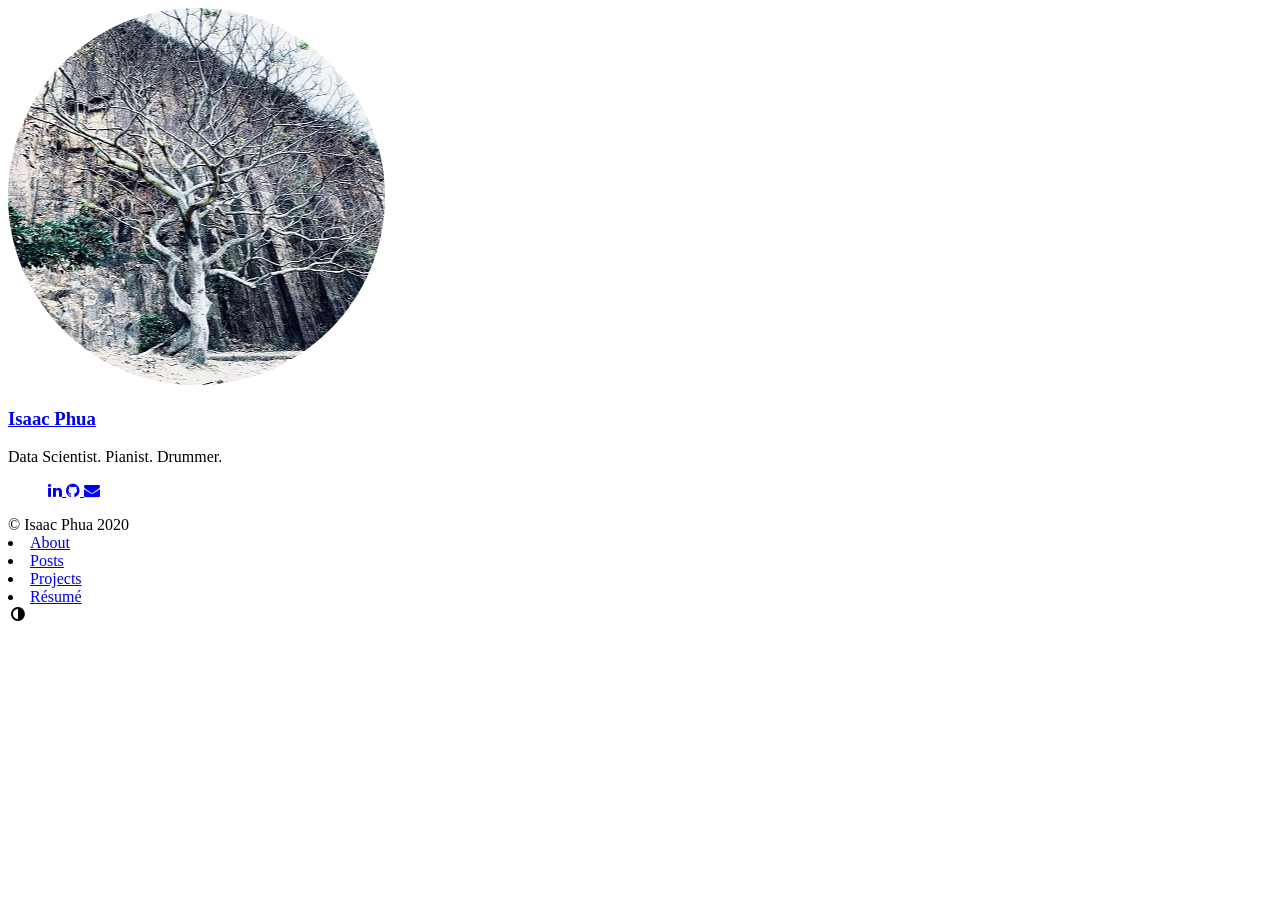
<file: tags/index.html>
<!DOCTYPE html>
<html lang="en"><html lang="en" data-theme="light">
<head>
    <title> Isaac Phua | Tags </title>
    <meta charset="utf-8"><meta name="generator" content="Hugo 0.70.0" /><meta name="viewport" content="width=device-width,initial-scale=1,viewport-fit=cover">
    <meta name="description" content="Data Scientist. Pianist. Drummer.">
    
    <link rel="stylesheet" href="https://isaaafc.github.io/css/style.min.d2283265d5166812143a72f6b94bc06826436f98c70aea549101973f1910b41a.css" integrity="sha256-0igyZdUWaBIUOnL2uUvAaCZDb5jHCupUkQGXPxkQtBo=" type="text/css">
    
    <link href="https://stackpath.bootstrapcdn.com/font-awesome/4.7.0/css/font-awesome.min.css" rel="stylesheet" integrity="sha384-wvfXpqpZZVQGK6TAh5PVlGOfQNHSoD2xbE+QkPxCAFlNEevoEH3Sl0sibVcOQVnN" crossorigin="anonymous">
    <base href="https://isaaafc.github.io">
    
    <link rel="shortcut icon" href="https://isaaafc.github.iofavicon.ico" type="image/x-icon">
    <link rel="apple-touch-icon" sizes="180x180" href="https://isaaafc.github.ioapple-touch-icon.png">
    <link rel="icon" type="image/png" sizes="32x32" href="https://isaaafc.github.iofavicon-32x32.png">
    <link rel="icon" type="image/png" sizes="16x16" href="https://isaaafc.github.iofavicon-16x16.png">

    <link rel="canonical" href="https://isaaafc.github.io/tags/">
</head><body><div class="sidebar animated fadeInDown">
    <div class="logo-title">
      <div class="title">
        <img src="https://isaaafc.github.io/images/profile.png" alt="profile picture">
        <h3 title=""><a href="/">Isaac Phua</a></h3>
        <div class="description">
          <p>Data Scientist. Pianist. Drummer.</p>
        </div>
      </div>
    </div>
    <ul class="social-links">
        
        <a href="https://www.linkedin.com/in/isaac-phua-bb0143129/" rel="me" >
          <i class="fa fa-linkedin" aria-hidden="true" title="Linkedin"></i>
        </a>
        
        <a href="https://github.com/Isaaafc" rel="me" >
          <i class="fa fa-github" aria-hidden="true" title="GitHub"></i>
        </a>
        
        <a href="mailto:isaacphua.work@gmail.com" rel="me" >
          <i class="fa fa-envelope" aria-hidden="true" title="e-mail"></i>
        </a>
        
    </ul>
    <div class="footer">
        <div class="by_farbox">&copy; Isaac Phua 2020 </div>
      </div>
    </div>
</div><div class="main">
            <div class="page-top animated fadeInDown">
    <div class="nav">
        
        
        <li><a  href="/about/" title="">About</a></li>

        
        <li><a  href="/posts/" title="">Posts</a></li>

        
        <li><a  href="/projects/" title="">Projects</a></li>

        
        <li><a  href="/resume.pdf" title="">Résumé</a></li>

        
    </div>
    <div class="themeswitcher">
        <a class="theme-switch" title="Switch Theme">
            <i class="fa fa-adjust fa-fw" aria-hidden="true"></i>
        </a>
    </div>
</div>

            <div class="autopagerize_page_element">
                <div class="content">
<div class="archive animated fadeInDown">
   
    <ul class="list-with-title">
      
  </div>

                </div>
            </div>
        </div>
</body>



<script type="text/javascript" src="https://isaaafc.github.io/js/jquery.min.86b1e8f819ee2d9099a783e50b49dff24282545fc40773861f9126b921532e4c.js" integrity="sha256-hrHo&#43;BnuLZCZp4PlC0nf8kKCVF/EB3OGH5EmuSFTLkw="></script>





<script type="text/javascript" src="https://isaaafc.github.io/js/bundle.min.dfa144512c41fd409cbcf1a1e0b59bef1e4358723af0c84886fd82343db1d101.js" integrity="sha256-36FEUSxB/UCcvPGh4LWb7x5DWHI68MhIhv2CND2x0QE="></script>

<script type="text/javascript" src="https://isaaafc.github.io/js/medium-zoom.min.7487768bffcc6aee437cf6a4ac7da5d2ffc61dc63b36316a14122ceb26b34c70.js" integrity="sha256-dId2i//Mau5DfPakrH2l0v/GHcY7NjFqFBIs6yazTHA="></script>

<link rel="stylesheet" href="https://isaaafc.github.io/css/medium-zoom.min.a1468f7a1cce6fe96c4b5483cb4645b85728a32b3abbd598c375a92df16230ef.css" integrity="sha256-oUaPehzOb&#43;lsS1SDy0ZFuFcooys6u9WYw3WpLfFiMO8=" type="text/css"></html></body>

</html>
</file>
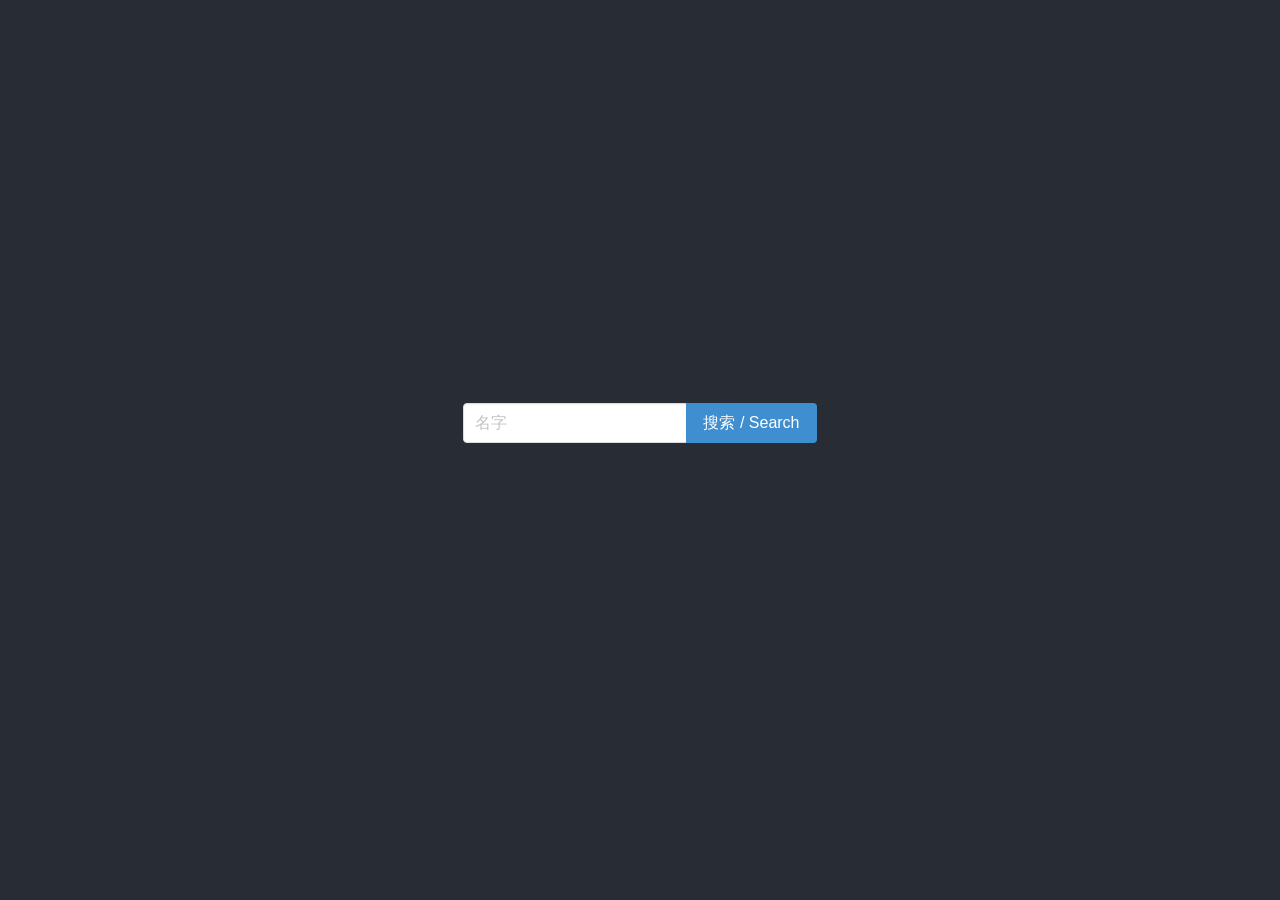
<file: wayne-and-rita/index.html>
<!doctype html><html lang="en"><head><meta charset="utf-8"/><link rel="icon" href="/wayne-and-rita/favicon.ico"/><meta name="viewport" content="width=device-width,initial-scale=1"/><meta name="theme-color" content="#000000"/><meta name="description" content="Web site created using create-react-app"/><link rel="apple-touch-icon" href="/wayne-and-rita/logo192.png"/><link rel="manifest" href="/wayne-and-rita/manifest.json"/><title>React App</title><script defer="defer" src="/wayne-and-rita/static/js/main.e5bd5585.js"></script><link href="/wayne-and-rita/static/css/main.da93f121.css" rel="stylesheet"></head><body><noscript>You need to enable JavaScript to run this app.</noscript><div id="root"></div></body></html>
</file>
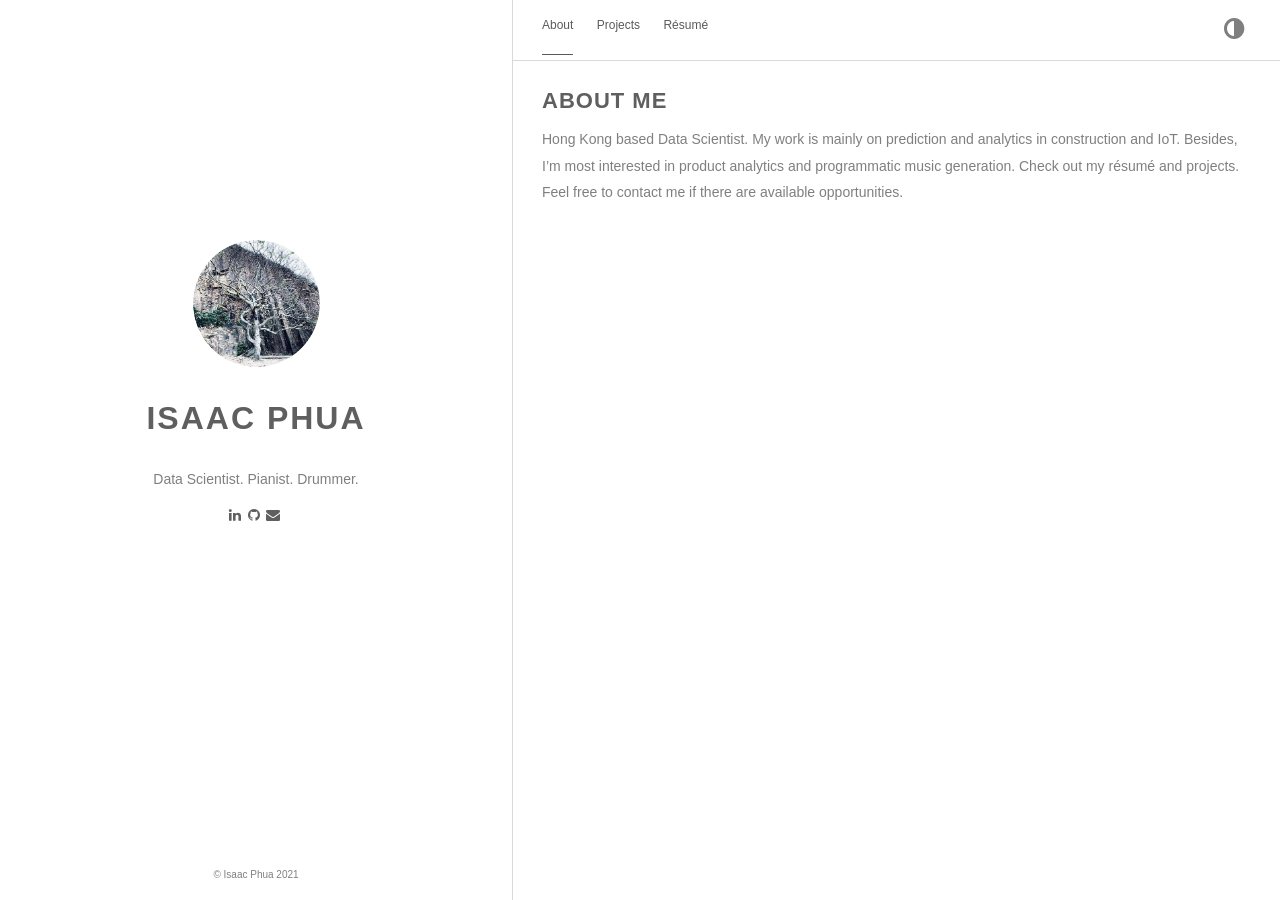
<file: page/1/index.html>
<!DOCTYPE html><html><head><title>https://isaaafc.github.io/</title><link rel="canonical" href="https://isaaafc.github.io/"/><meta name="robots" content="noindex"><meta charset="utf-8" /><meta http-equiv="refresh" content="0; url=https://isaaafc.github.io/" /></head></html>
</file>
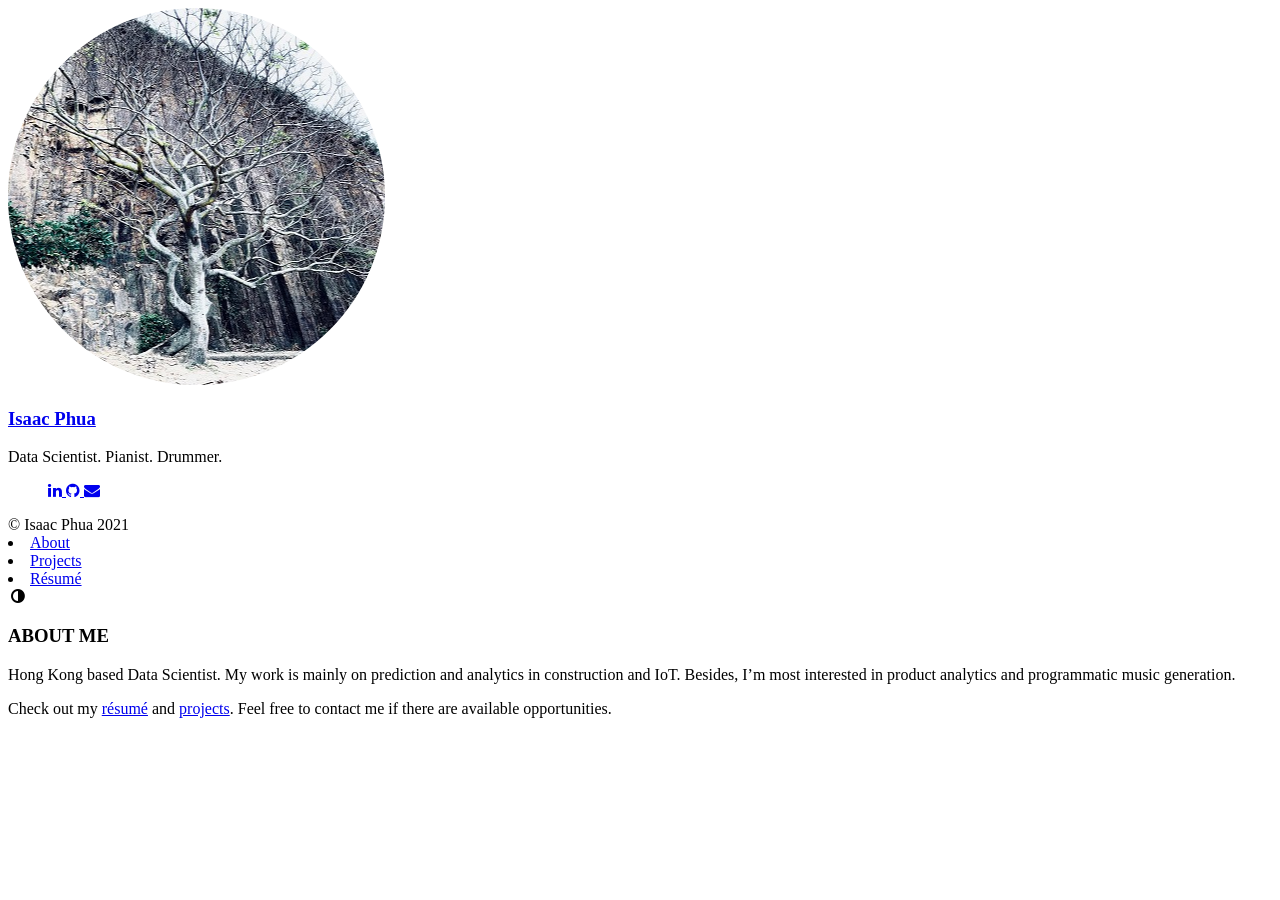
<file: posts/about/index.html>
<!DOCTYPE html>
<html lang="en"><html lang="en" data-theme="light">
<head>
    <title> Isaac Phua | ABOUT ME </title>
    <meta charset="utf-8"><meta name="generator" content="Hugo 0.70.0" /><meta name="viewport" content="width=device-width,initial-scale=1,viewport-fit=cover">
    <meta name="description" content="Data Scientist. Pianist. Drummer.">
    
    <link rel="stylesheet" href="https://isaaafc.github.io/css/style.min.d2283265d5166812143a72f6b94bc06826436f98c70aea549101973f1910b41a.css" integrity="sha256-0igyZdUWaBIUOnL2uUvAaCZDb5jHCupUkQGXPxkQtBo=" type="text/css">
    
    <link href="https://stackpath.bootstrapcdn.com/font-awesome/4.7.0/css/font-awesome.min.css" rel="stylesheet" integrity="sha384-wvfXpqpZZVQGK6TAh5PVlGOfQNHSoD2xbE+QkPxCAFlNEevoEH3Sl0sibVcOQVnN" crossorigin="anonymous">
    <base href="https://isaaafc.github.io">
    
    <link rel="shortcut icon" href="https://isaaafc.github.iofavicon.ico" type="image/x-icon">
    <link rel="apple-touch-icon" sizes="180x180" href="https://isaaafc.github.ioapple-touch-icon.png">
    <link rel="icon" type="image/png" sizes="32x32" href="https://isaaafc.github.iofavicon-32x32.png">
    <link rel="icon" type="image/png" sizes="16x16" href="https://isaaafc.github.iofavicon-16x16.png">

    <link rel="canonical" href="https://isaaafc.github.io/posts/about/">
</head><body><div class="sidebar animated fadeInDown">
    <div class="logo-title">
      <div class="title">
        <img src="https://isaaafc.github.io/images/profile.png" alt="profile picture">
        <h3 title=""><a href="/">Isaac Phua</a></h3>
        <div class="description">
          <p>Data Scientist. Pianist. Drummer.</p>
        </div>
      </div>
    </div>
    <ul class="social-links">
        
        <a href="https://www.linkedin.com/in/isaac-phua-bb0143129/" rel="me" >
          <i class="fa fa-linkedin" aria-hidden="true" title="Linkedin"></i>
        </a>
        
        <a href="https://github.com/Isaaafc" rel="me" >
          <i class="fa fa-github" aria-hidden="true" title="GitHub"></i>
        </a>
        
        <a href="mailto:isaacphua.work@gmail.com" rel="me" >
          <i class="fa fa-envelope" aria-hidden="true" title="e-mail"></i>
        </a>
        
    </ul>
    <div class="footer">
        <div class="by_farbox">&copy; Isaac Phua 2021 </div>
      </div>
    </div>
</div><div class="main">
            <div class="page-top animated fadeInDown">
    <div class="nav">
        
        
        <li><a  href="/" title="">About</a></li>

        
        <li><a  href="/projects/" title="">Projects</a></li>

        
        <li><a  href="/resume.pdf" title="">Résumé</a></li>

        
    </div>
    <div class="themeswitcher">
        <a class="theme-switch" title="Switch Theme">
            <i class="fa fa-adjust fa-fw" aria-hidden="true"></i>
        </a>
    </div>
</div>

            <div class="autopagerize_page_element">
                <div class="content">
<div class="post animated fadeInDown">
    <div class="post-content">

      <div class="post-title">
        <h3>ABOUT ME
        </h3>
        
        </div>

    <p>Hong Kong based Data Scientist. My work is mainly on prediction and analytics in construction and IoT. Besides, I&rsquo;m most interested in product analytics and programmatic music generation.</p>
<p>Check out my <a href="/resume.pdf">résumé</a> and <a href="/projects">projects</a>. Feel free to contact me if there are available opportunities.</p>

    </div>
    <div class="post-footer">
      <div class="info">
        
        
      </div>
    </div>

    
</div>


                </div>
            </div>
        </div>
</body>



<script type="text/javascript" src="https://isaaafc.github.io/js/jquery.min.86b1e8f819ee2d9099a783e50b49dff24282545fc40773861f9126b921532e4c.js" integrity="sha256-hrHo&#43;BnuLZCZp4PlC0nf8kKCVF/EB3OGH5EmuSFTLkw="></script>





<script type="text/javascript" src="https://isaaafc.github.io/js/bundle.min.dfa144512c41fd409cbcf1a1e0b59bef1e4358723af0c84886fd82343db1d101.js" integrity="sha256-36FEUSxB/UCcvPGh4LWb7x5DWHI68MhIhv2CND2x0QE="></script>

<script type="text/javascript" src="https://isaaafc.github.io/js/medium-zoom.min.7487768bffcc6aee437cf6a4ac7da5d2ffc61dc63b36316a14122ceb26b34c70.js" integrity="sha256-dId2i//Mau5DfPakrH2l0v/GHcY7NjFqFBIs6yazTHA="></script>

<link rel="stylesheet" href="https://isaaafc.github.io/css/medium-zoom.min.a1468f7a1cce6fe96c4b5483cb4645b85728a32b3abbd598c375a92df16230ef.css" integrity="sha256-oUaPehzOb&#43;lsS1SDy0ZFuFcooys6u9WYw3WpLfFiMO8=" type="text/css"></html></body>

</html>
</file>
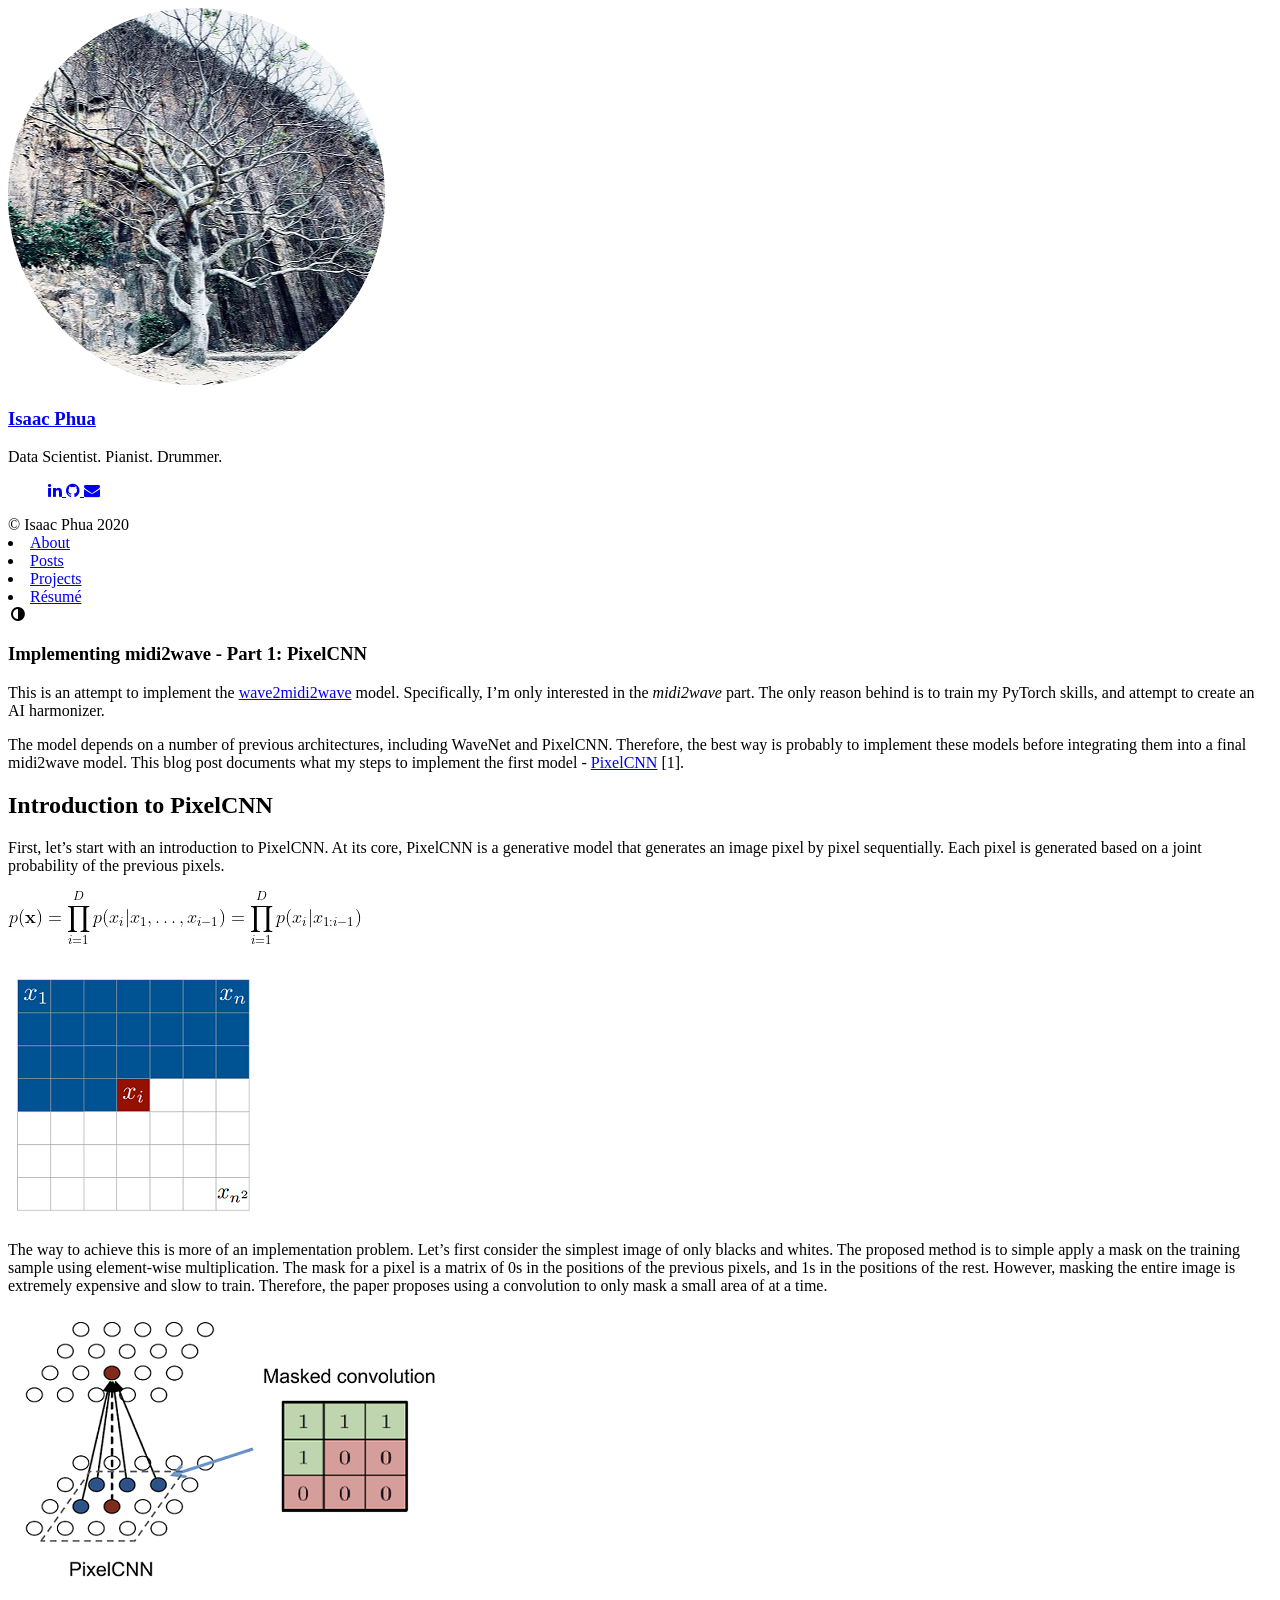
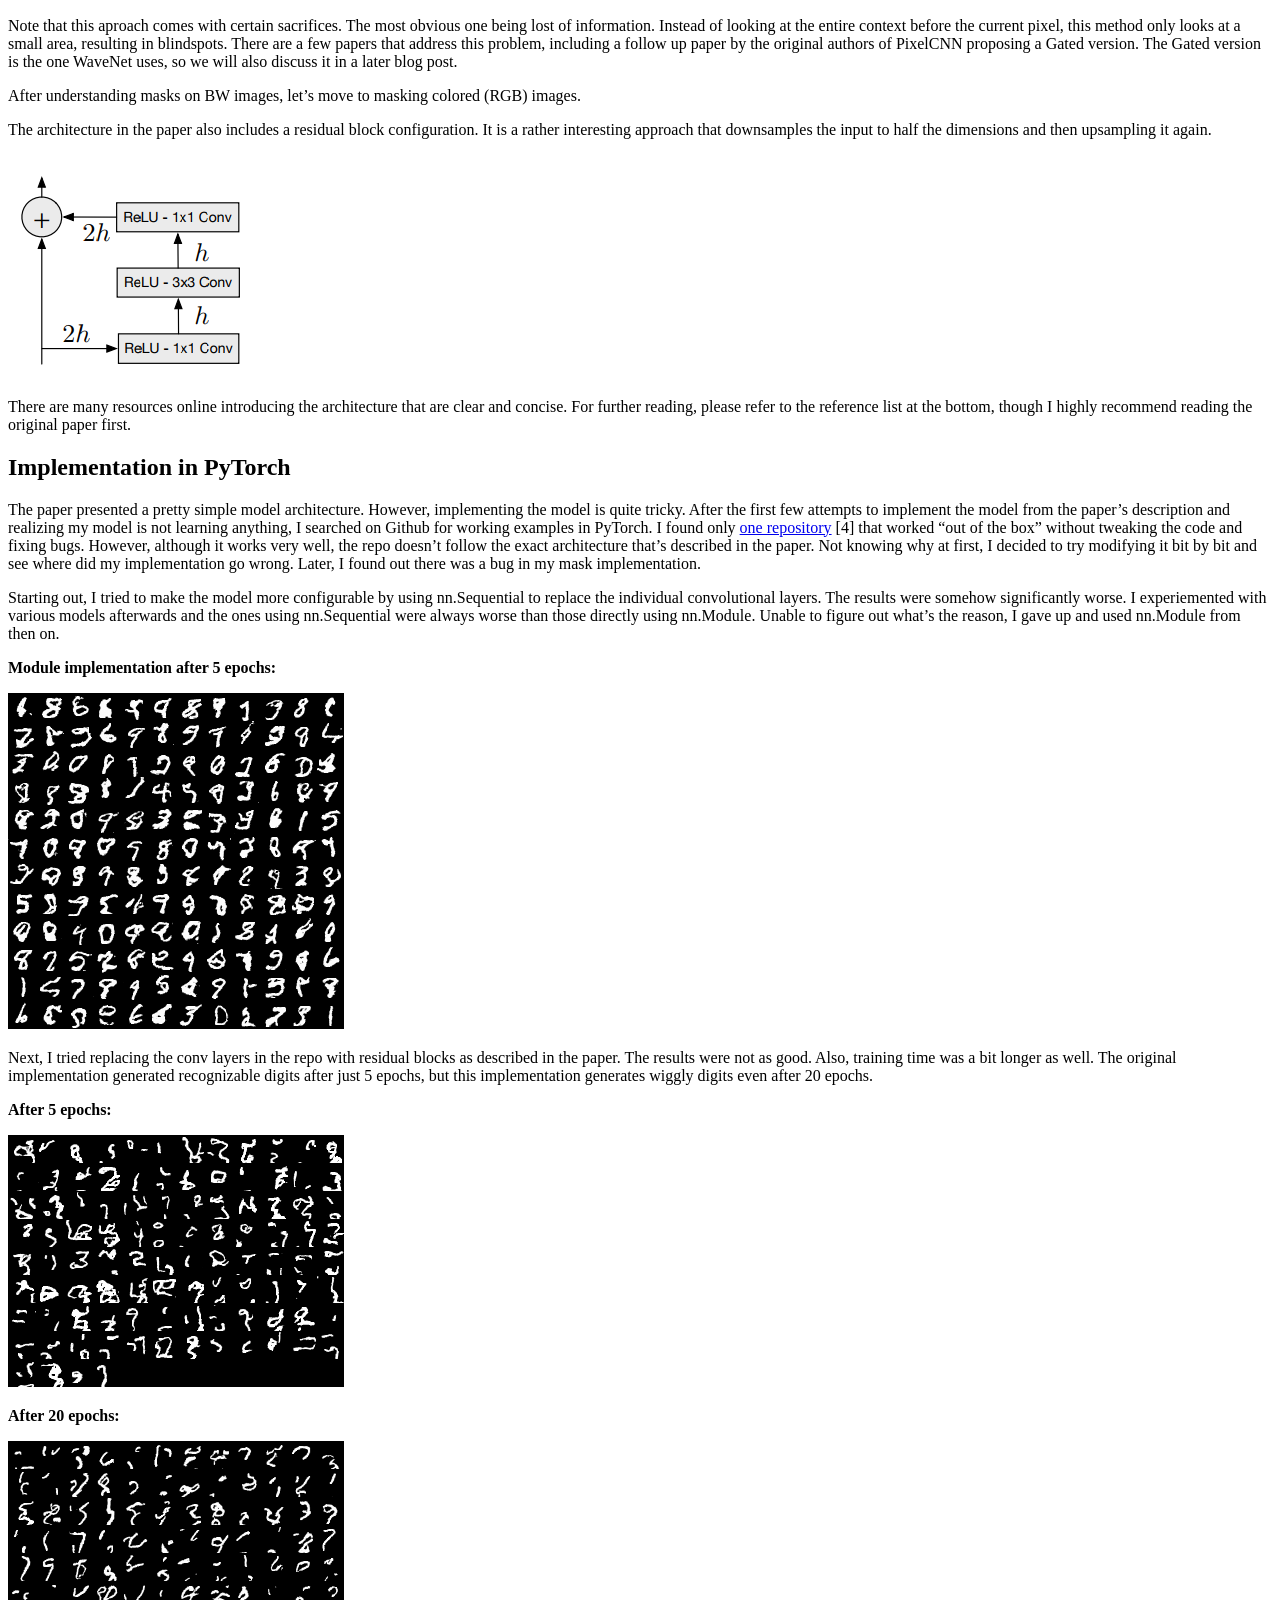
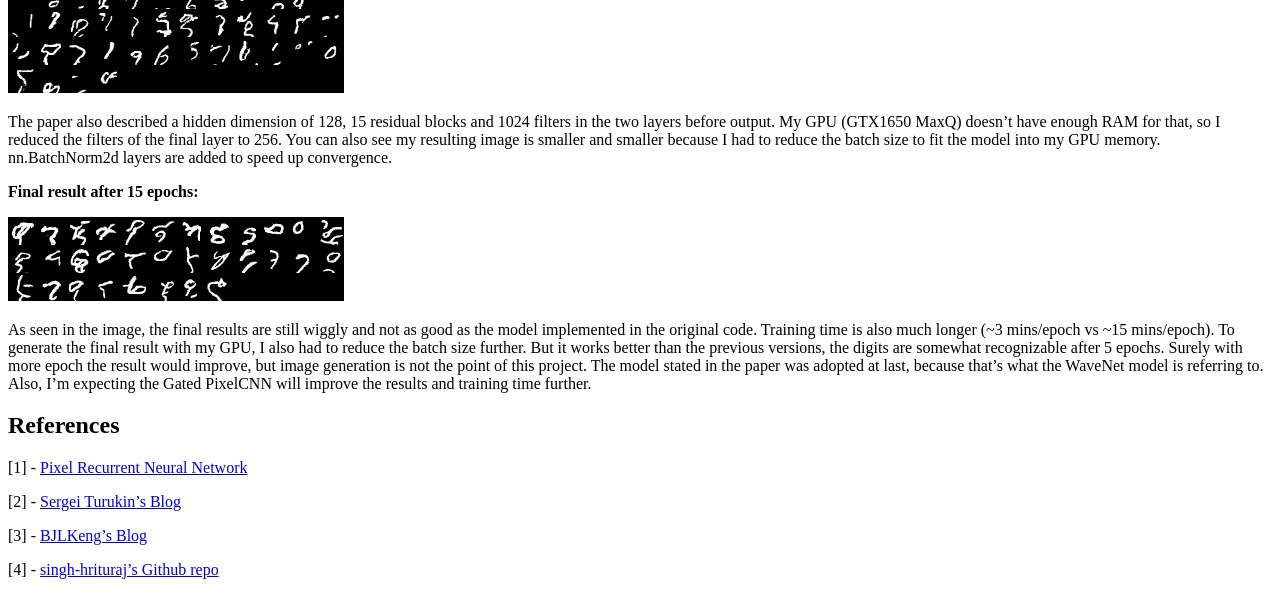
<file: posts/midi2wave-part-1-pixelcnn/index.html>
<!DOCTYPE html>
<html lang="en"><html lang="en" data-theme="light">
<head>
    <title> Isaac Phua | Implementing midi2wave - Part 1: PixelCNN </title>
    <meta charset="utf-8"><meta name="generator" content="Hugo 0.70.0" /><meta name="viewport" content="width=device-width,initial-scale=1,viewport-fit=cover">
    <meta name="description" content="Data Scientist. Pianist. Drummer.">
    
    <link rel="stylesheet" href="https://isaaafc.github.io/css/style.min.d2283265d5166812143a72f6b94bc06826436f98c70aea549101973f1910b41a.css" integrity="sha256-0igyZdUWaBIUOnL2uUvAaCZDb5jHCupUkQGXPxkQtBo=" type="text/css">
    
    <link href="https://stackpath.bootstrapcdn.com/font-awesome/4.7.0/css/font-awesome.min.css" rel="stylesheet" integrity="sha384-wvfXpqpZZVQGK6TAh5PVlGOfQNHSoD2xbE+QkPxCAFlNEevoEH3Sl0sibVcOQVnN" crossorigin="anonymous">
    <base href="https://isaaafc.github.io">
    
    <link rel="shortcut icon" href="https://isaaafc.github.iofavicon.ico" type="image/x-icon">
    <link rel="apple-touch-icon" sizes="180x180" href="https://isaaafc.github.ioapple-touch-icon.png">
    <link rel="icon" type="image/png" sizes="32x32" href="https://isaaafc.github.iofavicon-32x32.png">
    <link rel="icon" type="image/png" sizes="16x16" href="https://isaaafc.github.iofavicon-16x16.png">

    <link rel="canonical" href="https://isaaafc.github.io/posts/midi2wave-part-1-pixelcnn/">
</head><body><div class="sidebar animated fadeInDown">
    <div class="logo-title">
      <div class="title">
        <img src="https://isaaafc.github.io/images/profile.png" alt="profile picture">
        <h3 title=""><a href="/">Isaac Phua</a></h3>
        <div class="description">
          <p>Data Scientist. Pianist. Drummer.</p>
        </div>
      </div>
    </div>
    <ul class="social-links">
        
        <a href="https://www.linkedin.com/in/isaac-phua-bb0143129/" rel="me" >
          <i class="fa fa-linkedin" aria-hidden="true" title="Linkedin"></i>
        </a>
        
        <a href="https://github.com/Isaaafc" rel="me" >
          <i class="fa fa-github" aria-hidden="true" title="GitHub"></i>
        </a>
        
        <a href="mailto:isaacphua.work@gmail.com" rel="me" >
          <i class="fa fa-envelope" aria-hidden="true" title="e-mail"></i>
        </a>
        
    </ul>
    <div class="footer">
        <div class="by_farbox">&copy; Isaac Phua 2020 </div>
      </div>
    </div>
</div><div class="main">
            <div class="page-top animated fadeInDown">
    <div class="nav">
        
        
        <li><a  href="/about/" title="">About</a></li>

        
        <li><a  href="/posts/" title="">Posts</a></li>

        
        <li><a  href="/projects/" title="">Projects</a></li>

        
        <li><a  href="/resume.pdf" title="">Résumé</a></li>

        
    </div>
    <div class="themeswitcher">
        <a class="theme-switch" title="Switch Theme">
            <i class="fa fa-adjust fa-fw" aria-hidden="true"></i>
        </a>
    </div>
</div>

            <div class="autopagerize_page_element">
                <div class="content">
<div class="post animated fadeInDown">
    <div class="post-content">

      <div class="post-title">
        <h3>Implementing midi2wave - Part 1: PixelCNN
        </h3>
        
        </div>

    <p>This is an attempt to implement the <a href="https://magenta.tensorflow.org/maestro-wave2midi2wave">wave2midi2wave</a> model. Specifically, I&rsquo;m only interested in the <em>midi2wave</em> part. The only reason behind is to train my PyTorch skills, and attempt to create an AI harmonizer.</p>
<p>The model depends on a number of previous architectures, including WaveNet and PixelCNN. Therefore, the best way is probably to implement these models before integrating them into a final midi2wave model. This blog post documents what my steps to implement the first model - <a href="https://arxiv.org/pdf/1601.06759.pdf">PixelCNN</a> [1].</p>
<h2 id="introduction-to-pixelcnn">Introduction to PixelCNN</h2>
<p>First, let&rsquo;s start with an introduction to PixelCNN. At its core, PixelCNN is a generative model that generates an image pixel by pixel sequentially. Each pixel is generated based on a joint probability of the previous pixels.</p>
<p><img src="images/pixelcnn/product_rule.jpg" alt="Product rule"></p>
<p><img src="images/pixelcnn/pixel_by_pixel_illustration.png" alt="Pixel by pixel"></p>
<p>The way to achieve this is more of an implementation problem. Let&rsquo;s first consider the simplest image of only blacks and whites. The proposed method is to simple apply a mask on the training sample using element-wise multiplication. The mask for a pixel is a matrix of 0s in the positions of the previous pixels, and 1s in the positions of the rest. However, masking the entire image is extremely expensive and slow to train. Therefore, the paper proposes using a convolution to only mask a small area of at a time.</p>
<p><img src="images/pixelcnn/masks.png" alt="Masks"></p>
<p>Note that this aproach comes with certain sacrifices. The most obvious one being lost of information. Instead of looking at the entire context before the current pixel, this method only looks at a small area, resulting in blindspots. There are a few papers that address this problem, including a follow up paper by the original authors of PixelCNN proposing a Gated version. The Gated version is the one WaveNet uses, so we will also discuss it in a later blog post.</p>
<p>After understanding masks on BW images, let&rsquo;s move to masking colored (RGB) images.</p>
<p>The architecture in the paper also includes a residual block configuration. It is a rather interesting approach that downsamples the input to half the dimensions and then upsampling it again.</p>
<p><img src="images/pixelcnn/res_block.png" alt="Residual Blocks"></p>
<p>There are many resources online introducing the architecture that are clear and concise. For further reading, please refer to the reference list at the bottom, though I highly recommend reading the original paper first.</p>
<h2 id="implementation-in-pytorch">Implementation in PyTorch</h2>
<p>The paper presented a pretty simple model architecture. However, implementing the model is quite tricky. After the first few attempts to implement the model from the paper&rsquo;s description and realizing my model is not learning anything, I searched on Github for working examples in PyTorch. I found only <a href="https://github.com/singh-hrituraj/PixelCNN-Pytorch">one repository</a> [4] that worked &ldquo;out of the box&rdquo; without tweaking the code and fixing bugs. However, although it works very well, the repo doesn&rsquo;t follow the exact architecture that&rsquo;s described in the paper. Not knowing why at first, I decided to try modifying it bit by bit and see where did my implementation go wrong. Later, I found out there was a bug in my mask implementation.</p>
<p>Starting out, I tried to make the model more configurable by using nn.Sequential to replace the individual convolutional layers. The results were somehow significantly worse. I experiemented with various models afterwards and the ones using nn.Sequential were always worse than those directly using nn.Module. Unable to figure out what&rsquo;s the reason, I gave up and used nn.Module from then on.</p>
<p><strong>Module implementation after 5 epochs:</strong></p>
<p><img src="images/pixelcnn/sample_5_module.png" alt="Module sample 5 epochs"></p>
<p>Next, I tried replacing the conv layers in the repo with residual blocks as described in the paper. The results were not as good. Also, training time was a bit longer as well. The original implementation generated recognizable digits after just 5 epochs, but this implementation generates wiggly digits even after 20 epochs.</p>
<p><strong>After 5 epochs:</strong></p>
<p><img src="images/pixelcnn/sample_5_res_sequential.png" alt="7 Residual Blocks sample 5 epochs"></p>
<p><strong>After 20 epochs:</strong></p>
<p><img src="images/pixelcnn/sample_20_res_sequential.png" alt="7 Residual Blocks sample 20 epochs"></p>
<p>The paper also described a hidden dimension of 128, 15 residual blocks and 1024 filters in the two layers before output. My GPU (GTX1650 MaxQ) doesn&rsquo;t have enough RAM for that, so I reduced the filters of the final layer to 256. You can also see my resulting image is smaller and smaller because I had to reduce the batch size to fit the model into my GPU memory. nn.BatchNorm2d layers are added to speed up convergence.</p>
<p><strong>Final result after 15 epochs:</strong></p>
<p><img src="images/pixelcnn/sample_5_final.png" alt="Final result 15 epochs"></p>
<p>As seen in the image, the final results are still wiggly and not as good as the model implemented in the original code. Training time is also much longer (~3 mins/epoch vs ~15 mins/epoch). To generate the final result with my GPU, I also had to reduce the batch size further. But it works better than the previous versions, the digits are somewhat recognizable after 5 epochs. Surely with more epoch the result would improve, but image generation is not the point of this project. The model stated in the paper was adopted at last, because that&rsquo;s what the WaveNet model is referring to. Also, I&rsquo;m expecting the Gated PixelCNN will improve the results and training time further.</p>
<h2 id="references">References</h2>
<p>[1] - <a href="https://arxiv.org/pdf/1601.06759.pdf">Pixel Recurrent Neural Network</a></p>
<p>[2] - <a href="http://sergeiturukin.com/2017/02/22/pixelcnn.html">Sergei Turukin&rsquo;s Blog</a></p>
<p>[3] - <a href="http://bjlkeng.github.io/posts/pixelcnn/">BJLKeng&rsquo;s Blog</a></p>
<p>[4] - <a href="https://github.com/singh-hrituraj/PixelCNN-Pytorch">singh-hrituraj&rsquo;s Github repo</a></p>

    </div>
    <div class="post-footer">
      <div class="info">
        
        
      </div>
    </div>

    
</div>


                </div>
            </div>
        </div>
</body>



<script type="text/javascript" src="https://isaaafc.github.io/js/jquery.min.86b1e8f819ee2d9099a783e50b49dff24282545fc40773861f9126b921532e4c.js" integrity="sha256-hrHo&#43;BnuLZCZp4PlC0nf8kKCVF/EB3OGH5EmuSFTLkw="></script>





<script type="text/javascript" src="https://isaaafc.github.io/js/bundle.min.dfa144512c41fd409cbcf1a1e0b59bef1e4358723af0c84886fd82343db1d101.js" integrity="sha256-36FEUSxB/UCcvPGh4LWb7x5DWHI68MhIhv2CND2x0QE="></script>

<script type="text/javascript" src="https://isaaafc.github.io/js/medium-zoom.min.7487768bffcc6aee437cf6a4ac7da5d2ffc61dc63b36316a14122ceb26b34c70.js" integrity="sha256-dId2i//Mau5DfPakrH2l0v/GHcY7NjFqFBIs6yazTHA="></script>

<link rel="stylesheet" href="https://isaaafc.github.io/css/medium-zoom.min.a1468f7a1cce6fe96c4b5483cb4645b85728a32b3abbd598c375a92df16230ef.css" integrity="sha256-oUaPehzOb&#43;lsS1SDy0ZFuFcooys6u9WYw3WpLfFiMO8=" type="text/css"></html></body>

</html>
</file>
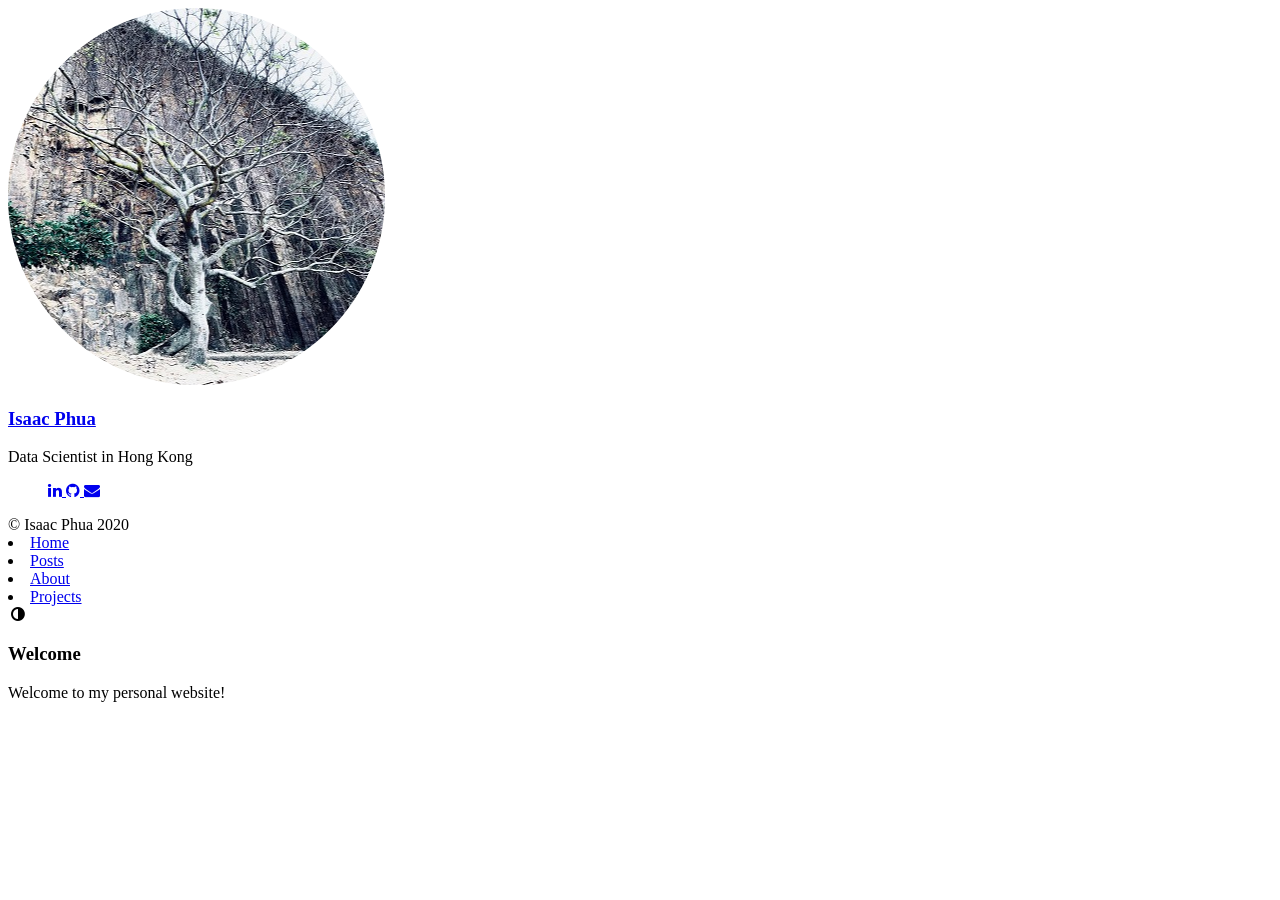
<file: posts/my-first-post/index.html>
<!DOCTYPE html>
<html lang="en"><html lang="en" data-theme="light">
<head>
    <title> Isaac Phua | Welcome </title>
    <meta charset="utf-8"><meta name="generator" content="Hugo 0.70.0" /><meta name="viewport" content="width=device-width,initial-scale=1,viewport-fit=cover">
    <meta name="description" content="Data Scientist in Hong Kong">
    
    <link rel="stylesheet" href="https://isaaafc.github.io/css/style.min.89c5baac935039ff0d999308afe5b96b8e2647735dbe3436f97a12786432c965.css" integrity="sha256-icW6rJNQOf8NmZMIr&#43;W5a44mR3NdvjQ2&#43;XoSeGQyyWU=" type="text/css">
    
    <link href="https://stackpath.bootstrapcdn.com/font-awesome/4.7.0/css/font-awesome.min.css" rel="stylesheet" integrity="sha384-wvfXpqpZZVQGK6TAh5PVlGOfQNHSoD2xbE+QkPxCAFlNEevoEH3Sl0sibVcOQVnN" crossorigin="anonymous">
    <base href="https://isaaafc.github.io">
    
    <link rel="shortcut icon" href="https://isaaafc.github.iofavicon.ico" type="image/x-icon">
    <link rel="apple-touch-icon" sizes="180x180" href="https://isaaafc.github.ioapple-touch-icon.png">
    <link rel="icon" type="image/png" sizes="32x32" href="https://isaaafc.github.iofavicon-32x32.png">
    <link rel="icon" type="image/png" sizes="16x16" href="https://isaaafc.github.iofavicon-16x16.png">

    <link rel="canonical" href="https://isaaafc.github.io/posts/my-first-post/">
</head><body><div class="sidebar animated fadeInDown">
    <div class="logo-title">
      <div class="title">
        <img src="https://isaaafc.github.io/images/profile.png" alt="profile picture">
        <h3 title=""><a href="/">Isaac Phua</a></h3>
        <div class="description">
          <p>Data Scientist in Hong Kong</p>
        </div>
      </div>
    </div>
    <ul class="social-links">
        
        <a href="https://www.linkedin.com/in/vei-wang-isaac-phua-bb0143129/" rel="me" >
          <i class="fa fa-linkedin" aria-hidden="true" title="Linkedin"></i>
        </a>
        
        <a href="https://github.com/Isaaafc" rel="me" >
          <i class="fa fa-github" aria-hidden="true" title="GitHub"></i>
        </a>
        
        <a href="mailto:isaacphua.work@gmail.com" rel="me" >
          <i class="fa fa-envelope" aria-hidden="true" title="e-mail"></i>
        </a>
        
    </ul>
    <div class="footer">
        <div class="by_farbox">&copy; Isaac Phua 2020 </div>
      </div>
    </div>
</div><div class="main">
            <div class="page-top animated fadeInDown">
    <div class="nav">
        
        
        <li><a  href="/" title="">Home</a></li>

        
        <li><a  href="/posts/" title="">Posts</a></li>

        
        <li><a  href="/about/" title="">About</a></li>

        
        <li><a  href="/projects/" title="">Projects</a></li>

        
    </div>
    <div class="themeswitcher">
        <a class="theme-switch" title="Switch Theme">
            <i class="fa fa-adjust fa-fw" aria-hidden="true"></i>
        </a>
    </div>
</div>

            <div class="autopagerize_page_element">
                <div class="content">
<div class="post animated fadeInDown">
    <div class="post-content">

      <div class="post-title">
        <h3>Welcome
        </h3>
        
        </div>

    <p>Welcome to my personal website!</p>

    </div>
    <div class="post-footer">
      <div class="info">
        
        
      </div>
    </div>

    
</div>


                </div>
            </div>
        </div>
</body>



<script type="text/javascript" src="https://isaaafc.github.io/js/jquery.min.86b1e8f819ee2d9099a783e50b49dff24282545fc40773861f9126b921532e4c.js" integrity="sha256-hrHo&#43;BnuLZCZp4PlC0nf8kKCVF/EB3OGH5EmuSFTLkw="></script>





<script type="text/javascript" src="https://isaaafc.github.io/js/bundle.min.dfa144512c41fd409cbcf1a1e0b59bef1e4358723af0c84886fd82343db1d101.js" integrity="sha256-36FEUSxB/UCcvPGh4LWb7x5DWHI68MhIhv2CND2x0QE="></script>

<script type="text/javascript" src="https://isaaafc.github.io/js/medium-zoom.min.7487768bffcc6aee437cf6a4ac7da5d2ffc61dc63b36316a14122ceb26b34c70.js" integrity="sha256-dId2i//Mau5DfPakrH2l0v/GHcY7NjFqFBIs6yazTHA="></script>

<link rel="stylesheet" href="https://isaaafc.github.io/css/medium-zoom.min.a1468f7a1cce6fe96c4b5483cb4645b85728a32b3abbd598c375a92df16230ef.css" integrity="sha256-oUaPehzOb&#43;lsS1SDy0ZFuFcooys6u9WYw3WpLfFiMO8=" type="text/css"></html></body>

</html>
</file>
<file: wayne-and-rita/static/css/main.da93f121.css>
body{-webkit-font-smoothing:antialiased;-moz-osx-font-smoothing:grayscale;font-family:-apple-system,BlinkMacSystemFont,Segoe UI,Roboto,Oxygen,Ubuntu,Cantarell,Fira Sans,Droid Sans,Helvetica Neue,sans-serif;margin:0}code{font-family:source-code-pro,Menlo,Monaco,Consolas,Courier New,monospace}.App{text-align:center}.App-logo{height:40vmin;pointer-events:none}@media (prefers-reduced-motion:no-preference){.App-logo{animation:App-logo-spin 20s linear infinite}}.App-header{align-items:center;background-color:#282c34;color:#fff;display:flex;flex-direction:column;font-size:calc(10px + 2vmin);justify-content:center;min-height:100vh}.App-link{color:#61dafb}@keyframes App-logo-spin{0%{transform:rotate(0deg)}to{transform:rotate(1turn)}}

/*! bulma.io v0.9.4 | MIT License | github.com/jgthms/bulma */.button,.file-cta,.file-name,.input,.pagination-ellipsis,.pagination-link,.pagination-next,.pagination-previous,.select select,.textarea{align-items:center;-moz-appearance:none;-webkit-appearance:none;border:1px solid #0000;border-radius:4px;box-shadow:none;display:inline-flex;font-size:1rem;height:2.5em;justify-content:flex-start;line-height:1.5;padding:calc(.5em - 1px) calc(.75em - 1px);position:relative;vertical-align:top}.button:active,.button:focus,.file-cta:active,.file-cta:focus,.file-name:active,.file-name:focus,.input:active,.input:focus,.is-active.button,.is-active.file-cta,.is-active.file-name,.is-active.input,.is-active.pagination-ellipsis,.is-active.pagination-link,.is-active.pagination-next,.is-active.pagination-previous,.is-active.textarea,.is-focused.button,.is-focused.file-cta,.is-focused.file-name,.is-focused.input,.is-focused.pagination-ellipsis,.is-focused.pagination-link,.is-focused.pagination-next,.is-focused.pagination-previous,.is-focused.textarea,.pagination-ellipsis:active,.pagination-ellipsis:focus,.pagination-link:active,.pagination-link:focus,.pagination-next:active,.pagination-next:focus,.pagination-previous:active,.pagination-previous:focus,.select select.is-active,.select select.is-focused,.select select:active,.select select:focus,.textarea:active,.textarea:focus{outline:0}.button[disabled],.file-cta[disabled],.file-name[disabled],.input[disabled],.pagination-ellipsis[disabled],.pagination-link[disabled],.pagination-next[disabled],.pagination-previous[disabled],.select fieldset[disabled] select,.select select[disabled],.textarea[disabled],fieldset[disabled] .button,fieldset[disabled] .file-cta,fieldset[disabled] .file-name,fieldset[disabled] .input,fieldset[disabled] .pagination-ellipsis,fieldset[disabled] .pagination-link,fieldset[disabled] .pagination-next,fieldset[disabled] .pagination-previous,fieldset[disabled] .select select,fieldset[disabled] .textarea{cursor:not-allowed}.breadcrumb,.button,.file,.is-unselectable,.pagination-ellipsis,.pagination-link,.pagination-next,.pagination-previous,.tabs{-webkit-touch-callout:none;-webkit-user-select:none;user-select:none}.navbar-link:not(.is-arrowless):after,.select:not(.is-multiple):not(.is-loading):after{border:3px solid #0000;border-radius:2px;border-right:0;border-top:0;content:" ";display:block;height:.625em;margin-top:-.4375em;pointer-events:none;position:absolute;top:50%;transform:rotate(-45deg);transform-origin:center;width:.625em}.block:not(:last-child),.box:not(:last-child),.breadcrumb:not(:last-child),.content:not(:last-child),.level:not(:last-child),.message:not(:last-child),.notification:not(:last-child),.pagination:not(:last-child),.progress:not(:last-child),.subtitle:not(:last-child),.table-container:not(:last-child),.table:not(:last-child),.tabs:not(:last-child),.title:not(:last-child){margin-bottom:1.5rem}.delete,.modal-close{-webkit-touch-callout:none;-moz-appearance:none;-webkit-appearance:none;background-color:#0a0a0a33;border:none;border-radius:9999px;cursor:pointer;display:inline-block;flex-grow:0;flex-shrink:0;font-size:0;height:20px;max-height:20px;max-width:20px;min-height:20px;min-width:20px;outline:0;pointer-events:auto;position:relative;-webkit-user-select:none;user-select:none;vertical-align:top;width:20px}.delete:after,.delete:before,.modal-close:after,.modal-close:before{background-color:#fff;content:"";display:block;left:50%;position:absolute;top:50%;transform:translateX(-50%) translateY(-50%) rotate(45deg);transform-origin:center center}.delete:before,.modal-close:before{height:2px;width:50%}.delete:after,.modal-close:after{height:50%;width:2px}.delete:focus,.delete:hover,.modal-close:focus,.modal-close:hover{background-color:#0a0a0a4d}.delete:active,.modal-close:active{background-color:#0a0a0a66}.is-small.delete,.is-small.modal-close{height:16px;max-height:16px;max-width:16px;min-height:16px;min-width:16px;width:16px}.is-medium.delete,.is-medium.modal-close{height:24px;max-height:24px;max-width:24px;min-height:24px;min-width:24px;width:24px}.is-large.delete,.is-large.modal-close{height:32px;max-height:32px;max-width:32px;min-height:32px;min-width:32px;width:32px}.button.is-loading:after,.control.is-loading:after,.loader,.select.is-loading:after{animation:spinAround .5s linear infinite;border-color:#0000 #0000 #dbdbdb #dbdbdb;border-radius:9999px;border-style:solid;border-width:2px;content:"";display:block;height:1em;position:relative;width:1em}.hero-video,.image.is-16by9 .has-ratio,.image.is-16by9 img,.image.is-1by1 .has-ratio,.image.is-1by1 img,.image.is-1by2 .has-ratio,.image.is-1by2 img,.image.is-1by3 .has-ratio,.image.is-1by3 img,.image.is-2by1 .has-ratio,.image.is-2by1 img,.image.is-2by3 .has-ratio,.image.is-2by3 img,.image.is-3by1 .has-ratio,.image.is-3by1 img,.image.is-3by2 .has-ratio,.image.is-3by2 img,.image.is-3by4 .has-ratio,.image.is-3by4 img,.image.is-3by5 .has-ratio,.image.is-3by5 img,.image.is-4by3 .has-ratio,.image.is-4by3 img,.image.is-4by5 .has-ratio,.image.is-4by5 img,.image.is-5by3 .has-ratio,.image.is-5by3 img,.image.is-5by4 .has-ratio,.image.is-5by4 img,.image.is-9by16 .has-ratio,.image.is-9by16 img,.image.is-square .has-ratio,.image.is-square img,.is-overlay,.modal,.modal-background{bottom:0;left:0;position:absolute;right:0;top:0}.navbar-burger{color:currentColor;font-family:inherit;font-size:1em}/*! minireset.css v0.0.6 | MIT License | github.com/jgthms/minireset.css */.navbar-burger,blockquote,body,dd,dl,dt,fieldset,figure,h1,h2,h3,h4,h5,h6,hr,html,iframe,legend,li,ol,p,pre,textarea,ul{margin:0;padding:0}h1,h2,h3,h4,h5,h6{font-size:100%;font-weight:400}ul{list-style:none}button,input,select,textarea{margin:0}html{box-sizing:border-box}*,:after,:before{box-sizing:inherit}img,video{height:auto;max-width:100%}iframe{border:0}table{border-collapse:collapse;border-spacing:0}td,th{padding:0}td:not([align]),th:not([align]){text-align:inherit}html{-moz-osx-font-smoothing:grayscale;-webkit-font-smoothing:antialiased;-webkit-text-size-adjust:100%;-moz-text-size-adjust:100%;text-size-adjust:100%;background-color:#fff;font-size:16px;min-width:300px;overflow-x:hidden;overflow-y:scroll;text-rendering:optimizeLegibility}article,aside,figure,footer,header,hgroup,section{display:block}body,button,input,optgroup,select,textarea{font-family:BlinkMacSystemFont,-apple-system,Segoe UI,Roboto,Oxygen,Ubuntu,Cantarell,Fira Sans,Droid Sans,Helvetica Neue,Helvetica,Arial,sans-serif}code,pre{-moz-osx-font-smoothing:auto;-webkit-font-smoothing:auto;font-family:monospace}body{color:#4a4a4a;font-size:1em;font-weight:400;line-height:1.5}a{color:#485fc7;cursor:pointer;text-decoration:none}a strong{color:currentColor}a:hover{color:#363636}code{color:#da1039;font-size:.875em;font-weight:400;padding:.25em .5em}code,hr{background-color:#f5f5f5}hr{border:none;display:block;height:2px;margin:1.5rem 0}img{height:auto;max-width:100%}input[type=checkbox],input[type=radio]{vertical-align:initial}small{font-size:.875em}span{font-style:inherit;font-weight:inherit}strong{color:#363636;font-weight:700}fieldset{border:none}pre{-webkit-overflow-scrolling:touch;word-wrap:normal;background-color:#f5f5f5;color:#4a4a4a;font-size:.875em;overflow-x:auto;padding:1.25rem 1.5rem;white-space:pre}pre code{background-color:initial;color:currentColor;font-size:1em;padding:0}table td,table th{vertical-align:top}table td:not([align]),table th:not([align]){text-align:inherit}table th{color:#363636}@keyframes spinAround{0%{transform:rotate(0)}to{transform:rotate(359deg)}}.box{background-color:#fff;border-radius:6px;box-shadow:0 .5em 1em -.125em #0a0a0a1a,0 0 0 1px #0a0a0a05;color:#4a4a4a;display:block;padding:1.25rem}a.box:focus,a.box:hover{box-shadow:0 .5em 1em -.125em #0a0a0a1a,0 0 0 1px #485fc7}a.box:active{box-shadow:inset 0 1px 2px #0a0a0a33,0 0 0 1px #485fc7}.button{background-color:#fff;border-color:#dbdbdb;border-width:1px;color:#363636;cursor:pointer;justify-content:center;padding:calc(.5em - 1px) 1em;text-align:center;white-space:nowrap}.button strong{color:inherit}.button .icon,.button .icon.is-large,.button .icon.is-medium,.button .icon.is-small{height:1.5em;width:1.5em}.button .icon:first-child:not(:last-child){margin-left:calc(-.5em - 1px);margin-right:.25em}.button .icon:last-child:not(:first-child){margin-left:.25em;margin-right:calc(-.5em - 1px)}.button .icon:first-child:last-child{margin-left:calc(-.5em - 1px);margin-right:calc(-.5em - 1px)}.button.is-hovered,.button:hover{border-color:#b5b5b5;color:#363636}.button.is-focused,.button:focus{border-color:#485fc7;color:#363636}.button.is-focused:not(:active),.button:focus:not(:active){box-shadow:0 0 0 .125em #485fc740}.button.is-active,.button:active{border-color:#4a4a4a;color:#363636}.button.is-text{background-color:initial;border-color:#0000;color:#4a4a4a;text-decoration:underline}.button.is-text.is-focused,.button.is-text.is-hovered,.button.is-text:focus,.button.is-text:hover{background-color:#f5f5f5;color:#363636}.button.is-text.is-active,.button.is-text:active{background-color:#e8e8e8;color:#363636}.button.is-text[disabled],fieldset[disabled] .button.is-text{background-color:initial;border-color:#0000;box-shadow:none}.button.is-ghost{background:0 0;border-color:#0000;color:#485fc7;text-decoration:none}.button.is-ghost.is-hovered,.button.is-ghost:hover{color:#485fc7;text-decoration:underline}.button.is-white{background-color:#fff;border-color:#0000;color:#0a0a0a}.button.is-white.is-hovered,.button.is-white:hover{background-color:#f9f9f9;border-color:#0000;color:#0a0a0a}.button.is-white.is-focused,.button.is-white:focus{border-color:#0000;color:#0a0a0a}.button.is-white.is-focused:not(:active),.button.is-white:focus:not(:active){box-shadow:0 0 0 .125em #ffffff40}.button.is-white.is-active,.button.is-white:active{background-color:#f2f2f2;border-color:#0000;color:#0a0a0a}.button.is-white[disabled],fieldset[disabled] .button.is-white{background-color:#fff;border-color:#fff;box-shadow:none}.button.is-white.is-inverted{background-color:#0a0a0a;color:#fff}.button.is-white.is-inverted.is-hovered,.button.is-white.is-inverted:hover{background-color:#000}.button.is-white.is-inverted[disabled],fieldset[disabled] .button.is-white.is-inverted{background-color:#0a0a0a;border-color:#0000;box-shadow:none;color:#fff}.button.is-white.is-loading:after{border-color:#0000 #0000 #0a0a0a #0a0a0a!important}.button.is-white.is-outlined{background-color:initial;border-color:#fff;color:#fff}.button.is-white.is-outlined.is-focused,.button.is-white.is-outlined.is-hovered,.button.is-white.is-outlined:focus,.button.is-white.is-outlined:hover{background-color:#fff;border-color:#fff;color:#0a0a0a}.button.is-white.is-outlined.is-loading:after{border-color:#0000 #0000 #fff #fff!important}.button.is-white.is-outlined.is-loading.is-focused:after,.button.is-white.is-outlined.is-loading.is-hovered:after,.button.is-white.is-outlined.is-loading:focus:after,.button.is-white.is-outlined.is-loading:hover:after{border-color:#0000 #0000 #0a0a0a #0a0a0a!important}.button.is-white.is-outlined[disabled],fieldset[disabled] .button.is-white.is-outlined{background-color:initial;border-color:#fff;box-shadow:none;color:#fff}.button.is-white.is-inverted.is-outlined{background-color:initial;border-color:#0a0a0a;color:#0a0a0a}.button.is-white.is-inverted.is-outlined.is-focused,.button.is-white.is-inverted.is-outlined.is-hovered,.button.is-white.is-inverted.is-outlined:focus,.button.is-white.is-inverted.is-outlined:hover{background-color:#0a0a0a;color:#fff}.button.is-white.is-inverted.is-outlined.is-loading.is-focused:after,.button.is-white.is-inverted.is-outlined.is-loading.is-hovered:after,.button.is-white.is-inverted.is-outlined.is-loading:focus:after,.button.is-white.is-inverted.is-outlined.is-loading:hover:after{border-color:#0000 #0000 #fff #fff!important}.button.is-white.is-inverted.is-outlined[disabled],fieldset[disabled] .button.is-white.is-inverted.is-outlined{background-color:initial;border-color:#0a0a0a;box-shadow:none;color:#0a0a0a}.button.is-black{background-color:#0a0a0a;border-color:#0000;color:#fff}.button.is-black.is-hovered,.button.is-black:hover{background-color:#040404;border-color:#0000;color:#fff}.button.is-black.is-focused,.button.is-black:focus{border-color:#0000;color:#fff}.button.is-black.is-focused:not(:active),.button.is-black:focus:not(:active){box-shadow:0 0 0 .125em #0a0a0a40}.button.is-black.is-active,.button.is-black:active{background-color:#000;border-color:#0000;color:#fff}.button.is-black[disabled],fieldset[disabled] .button.is-black{background-color:#0a0a0a;border-color:#0a0a0a;box-shadow:none}.button.is-black.is-inverted{background-color:#fff;color:#0a0a0a}.button.is-black.is-inverted.is-hovered,.button.is-black.is-inverted:hover{background-color:#f2f2f2}.button.is-black.is-inverted[disabled],fieldset[disabled] .button.is-black.is-inverted{background-color:#fff;border-color:#0000;box-shadow:none;color:#0a0a0a}.button.is-black.is-loading:after{border-color:#0000 #0000 #fff #fff!important}.button.is-black.is-outlined{background-color:initial;border-color:#0a0a0a;color:#0a0a0a}.button.is-black.is-outlined.is-focused,.button.is-black.is-outlined.is-hovered,.button.is-black.is-outlined:focus,.button.is-black.is-outlined:hover{background-color:#0a0a0a;border-color:#0a0a0a;color:#fff}.button.is-black.is-outlined.is-loading:after{border-color:#0000 #0000 #0a0a0a #0a0a0a!important}.button.is-black.is-outlined.is-loading.is-focused:after,.button.is-black.is-outlined.is-loading.is-hovered:after,.button.is-black.is-outlined.is-loading:focus:after,.button.is-black.is-outlined.is-loading:hover:after{border-color:#0000 #0000 #fff #fff!important}.button.is-black.is-outlined[disabled],fieldset[disabled] .button.is-black.is-outlined{background-color:initial;border-color:#0a0a0a;box-shadow:none;color:#0a0a0a}.button.is-black.is-inverted.is-outlined{background-color:initial;border-color:#fff;color:#fff}.button.is-black.is-inverted.is-outlined.is-focused,.button.is-black.is-inverted.is-outlined.is-hovered,.button.is-black.is-inverted.is-outlined:focus,.button.is-black.is-inverted.is-outlined:hover{background-color:#fff;color:#0a0a0a}.button.is-black.is-inverted.is-outlined.is-loading.is-focused:after,.button.is-black.is-inverted.is-outlined.is-loading.is-hovered:after,.button.is-black.is-inverted.is-outlined.is-loading:focus:after,.button.is-black.is-inverted.is-outlined.is-loading:hover:after{border-color:#0000 #0000 #0a0a0a #0a0a0a!important}.button.is-black.is-inverted.is-outlined[disabled],fieldset[disabled] .button.is-black.is-inverted.is-outlined{background-color:initial;border-color:#fff;box-shadow:none;color:#fff}.button.is-light{background-color:#f5f5f5;border-color:#0000;color:#000000b3}.button.is-light.is-hovered,.button.is-light:hover{background-color:#eee;border-color:#0000;color:#000000b3}.button.is-light.is-focused,.button.is-light:focus{border-color:#0000;color:#000000b3}.button.is-light.is-focused:not(:active),.button.is-light:focus:not(:active){box-shadow:0 0 0 .125em #f5f5f540}.button.is-light.is-active,.button.is-light:active{background-color:#e8e8e8;border-color:#0000;color:#000000b3}.button.is-light[disabled],fieldset[disabled] .button.is-light{background-color:#f5f5f5;border-color:#f5f5f5;box-shadow:none}.button.is-light.is-inverted{background-color:#000000b3;color:#f5f5f5}.button.is-light.is-inverted.is-hovered,.button.is-light.is-inverted:hover{background-color:#000000b3}.button.is-light.is-inverted[disabled],fieldset[disabled] .button.is-light.is-inverted{background-color:#000000b3;border-color:#0000;box-shadow:none;color:#f5f5f5}.button.is-light.is-loading:after{border-color:#0000 #0000 #000000b3 #000000b3!important}.button.is-light.is-outlined{background-color:initial;border-color:#f5f5f5;color:#f5f5f5}.button.is-light.is-outlined.is-focused,.button.is-light.is-outlined.is-hovered,.button.is-light.is-outlined:focus,.button.is-light.is-outlined:hover{background-color:#f5f5f5;border-color:#f5f5f5;color:#000000b3}.button.is-light.is-outlined.is-loading:after{border-color:#0000 #0000 #f5f5f5 #f5f5f5!important}.button.is-light.is-outlined.is-loading.is-focused:after,.button.is-light.is-outlined.is-loading.is-hovered:after,.button.is-light.is-outlined.is-loading:focus:after,.button.is-light.is-outlined.is-loading:hover:after{border-color:#0000 #0000 #000000b3 #000000b3!important}.button.is-light.is-outlined[disabled],fieldset[disabled] .button.is-light.is-outlined{background-color:initial;border-color:#f5f5f5;box-shadow:none;color:#f5f5f5}.button.is-light.is-inverted.is-outlined{background-color:initial;border-color:#000000b3;color:#000000b3}.button.is-light.is-inverted.is-outlined.is-focused,.button.is-light.is-inverted.is-outlined.is-hovered,.button.is-light.is-inverted.is-outlined:focus,.button.is-light.is-inverted.is-outlined:hover{background-color:#000000b3;color:#f5f5f5}.button.is-light.is-inverted.is-outlined.is-loading.is-focused:after,.button.is-light.is-inverted.is-outlined.is-loading.is-hovered:after,.button.is-light.is-inverted.is-outlined.is-loading:focus:after,.button.is-light.is-inverted.is-outlined.is-loading:hover:after{border-color:#0000 #0000 #f5f5f5 #f5f5f5!important}.button.is-light.is-inverted.is-outlined[disabled],fieldset[disabled] .button.is-light.is-inverted.is-outlined{background-color:initial;border-color:#000000b3;box-shadow:none;color:#000000b3}.button.is-dark{background-color:#363636;border-color:#0000;color:#fff}.button.is-dark.is-hovered,.button.is-dark:hover{background-color:#2f2f2f;border-color:#0000;color:#fff}.button.is-dark.is-focused,.button.is-dark:focus{border-color:#0000;color:#fff}.button.is-dark.is-focused:not(:active),.button.is-dark:focus:not(:active){box-shadow:0 0 0 .125em #36363640}.button.is-dark.is-active,.button.is-dark:active{background-color:#292929;border-color:#0000;color:#fff}.button.is-dark[disabled],fieldset[disabled] .button.is-dark{background-color:#363636;border-color:#363636;box-shadow:none}.button.is-dark.is-inverted{background-color:#fff;color:#363636}.button.is-dark.is-inverted.is-hovered,.button.is-dark.is-inverted:hover{background-color:#f2f2f2}.button.is-dark.is-inverted[disabled],fieldset[disabled] .button.is-dark.is-inverted{background-color:#fff;border-color:#0000;box-shadow:none;color:#363636}.button.is-dark.is-loading:after{border-color:#0000 #0000 #fff #fff!important}.button.is-dark.is-outlined{background-color:initial;border-color:#363636;color:#363636}.button.is-dark.is-outlined.is-focused,.button.is-dark.is-outlined.is-hovered,.button.is-dark.is-outlined:focus,.button.is-dark.is-outlined:hover{background-color:#363636;border-color:#363636;color:#fff}.button.is-dark.is-outlined.is-loading:after{border-color:#0000 #0000 #363636 #363636!important}.button.is-dark.is-outlined.is-loading.is-focused:after,.button.is-dark.is-outlined.is-loading.is-hovered:after,.button.is-dark.is-outlined.is-loading:focus:after,.button.is-dark.is-outlined.is-loading:hover:after{border-color:#0000 #0000 #fff #fff!important}.button.is-dark.is-outlined[disabled],fieldset[disabled] .button.is-dark.is-outlined{background-color:initial;border-color:#363636;box-shadow:none;color:#363636}.button.is-dark.is-inverted.is-outlined{background-color:initial;border-color:#fff;color:#fff}.button.is-dark.is-inverted.is-outlined.is-focused,.button.is-dark.is-inverted.is-outlined.is-hovered,.button.is-dark.is-inverted.is-outlined:focus,.button.is-dark.is-inverted.is-outlined:hover{background-color:#fff;color:#363636}.button.is-dark.is-inverted.is-outlined.is-loading.is-focused:after,.button.is-dark.is-inverted.is-outlined.is-loading.is-hovered:after,.button.is-dark.is-inverted.is-outlined.is-loading:focus:after,.button.is-dark.is-inverted.is-outlined.is-loading:hover:after{border-color:#0000 #0000 #363636 #363636!important}.button.is-dark.is-inverted.is-outlined[disabled],fieldset[disabled] .button.is-dark.is-inverted.is-outlined{background-color:initial;border-color:#fff;box-shadow:none;color:#fff}.button.is-primary{background-color:#00d1b2;border-color:#0000;color:#fff}.button.is-primary.is-hovered,.button.is-primary:hover{background-color:#00c4a7;border-color:#0000;color:#fff}.button.is-primary.is-focused,.button.is-primary:focus{border-color:#0000;color:#fff}.button.is-primary.is-focused:not(:active),.button.is-primary:focus:not(:active){box-shadow:0 0 0 .125em #00d1b240}.button.is-primary.is-active,.button.is-primary:active{background-color:#00b89c;border-color:#0000;color:#fff}.button.is-primary[disabled],fieldset[disabled] .button.is-primary{background-color:#00d1b2;border-color:#00d1b2;box-shadow:none}.button.is-primary.is-inverted{background-color:#fff;color:#00d1b2}.button.is-primary.is-inverted.is-hovered,.button.is-primary.is-inverted:hover{background-color:#f2f2f2}.button.is-primary.is-inverted[disabled],fieldset[disabled] .button.is-primary.is-inverted{background-color:#fff;border-color:#0000;box-shadow:none;color:#00d1b2}.button.is-primary.is-loading:after{border-color:#0000 #0000 #fff #fff!important}.button.is-primary.is-outlined{background-color:initial;border-color:#00d1b2;color:#00d1b2}.button.is-primary.is-outlined.is-focused,.button.is-primary.is-outlined.is-hovered,.button.is-primary.is-outlined:focus,.button.is-primary.is-outlined:hover{background-color:#00d1b2;border-color:#00d1b2;color:#fff}.button.is-primary.is-outlined.is-loading:after{border-color:#0000 #0000 #00d1b2 #00d1b2!important}.button.is-primary.is-outlined.is-loading.is-focused:after,.button.is-primary.is-outlined.is-loading.is-hovered:after,.button.is-primary.is-outlined.is-loading:focus:after,.button.is-primary.is-outlined.is-loading:hover:after{border-color:#0000 #0000 #fff #fff!important}.button.is-primary.is-outlined[disabled],fieldset[disabled] .button.is-primary.is-outlined{background-color:initial;border-color:#00d1b2;box-shadow:none;color:#00d1b2}.button.is-primary.is-inverted.is-outlined{background-color:initial;border-color:#fff;color:#fff}.button.is-primary.is-inverted.is-outlined.is-focused,.button.is-primary.is-inverted.is-outlined.is-hovered,.button.is-primary.is-inverted.is-outlined:focus,.button.is-primary.is-inverted.is-outlined:hover{background-color:#fff;color:#00d1b2}.button.is-primary.is-inverted.is-outlined.is-loading.is-focused:after,.button.is-primary.is-inverted.is-outlined.is-loading.is-hovered:after,.button.is-primary.is-inverted.is-outlined.is-loading:focus:after,.button.is-primary.is-inverted.is-outlined.is-loading:hover:after{border-color:#0000 #0000 #00d1b2 #00d1b2!important}.button.is-primary.is-inverted.is-outlined[disabled],fieldset[disabled] .button.is-primary.is-inverted.is-outlined{background-color:initial;border-color:#fff;box-shadow:none;color:#fff}.button.is-primary.is-light{background-color:#ebfffc;color:#00947e}.button.is-primary.is-light.is-hovered,.button.is-primary.is-light:hover{background-color:#defffa;border-color:#0000;color:#00947e}.button.is-primary.is-light.is-active,.button.is-primary.is-light:active{background-color:#d1fff8;border-color:#0000;color:#00947e}.button.is-link{background-color:#485fc7;border-color:#0000;color:#fff}.button.is-link.is-hovered,.button.is-link:hover{background-color:#3e56c4;border-color:#0000;color:#fff}.button.is-link.is-focused,.button.is-link:focus{border-color:#0000;color:#fff}.button.is-link.is-focused:not(:active),.button.is-link:focus:not(:active){box-shadow:0 0 0 .125em #485fc740}.button.is-link.is-active,.button.is-link:active{background-color:#3a51bb;border-color:#0000;color:#fff}.button.is-link[disabled],fieldset[disabled] .button.is-link{background-color:#485fc7;border-color:#485fc7;box-shadow:none}.button.is-link.is-inverted{background-color:#fff;color:#485fc7}.button.is-link.is-inverted.is-hovered,.button.is-link.is-inverted:hover{background-color:#f2f2f2}.button.is-link.is-inverted[disabled],fieldset[disabled] .button.is-link.is-inverted{background-color:#fff;border-color:#0000;box-shadow:none;color:#485fc7}.button.is-link.is-loading:after{border-color:#0000 #0000 #fff #fff!important}.button.is-link.is-outlined{background-color:initial;border-color:#485fc7;color:#485fc7}.button.is-link.is-outlined.is-focused,.button.is-link.is-outlined.is-hovered,.button.is-link.is-outlined:focus,.button.is-link.is-outlined:hover{background-color:#485fc7;border-color:#485fc7;color:#fff}.button.is-link.is-outlined.is-loading:after{border-color:#0000 #0000 #485fc7 #485fc7!important}.button.is-link.is-outlined.is-loading.is-focused:after,.button.is-link.is-outlined.is-loading.is-hovered:after,.button.is-link.is-outlined.is-loading:focus:after,.button.is-link.is-outlined.is-loading:hover:after{border-color:#0000 #0000 #fff #fff!important}.button.is-link.is-outlined[disabled],fieldset[disabled] .button.is-link.is-outlined{background-color:initial;border-color:#485fc7;box-shadow:none;color:#485fc7}.button.is-link.is-inverted.is-outlined{background-color:initial;border-color:#fff;color:#fff}.button.is-link.is-inverted.is-outlined.is-focused,.button.is-link.is-inverted.is-outlined.is-hovered,.button.is-link.is-inverted.is-outlined:focus,.button.is-link.is-inverted.is-outlined:hover{background-color:#fff;color:#485fc7}.button.is-link.is-inverted.is-outlined.is-loading.is-focused:after,.button.is-link.is-inverted.is-outlined.is-loading.is-hovered:after,.button.is-link.is-inverted.is-outlined.is-loading:focus:after,.button.is-link.is-inverted.is-outlined.is-loading:hover:after{border-color:#0000 #0000 #485fc7 #485fc7!important}.button.is-link.is-inverted.is-outlined[disabled],fieldset[disabled] .button.is-link.is-inverted.is-outlined{background-color:initial;border-color:#fff;box-shadow:none;color:#fff}.button.is-link.is-light{background-color:#eff1fa;color:#3850b7}.button.is-link.is-light.is-hovered,.button.is-link.is-light:hover{background-color:#e6e9f7;border-color:#0000;color:#3850b7}.button.is-link.is-light.is-active,.button.is-link.is-light:active{background-color:#dce0f4;border-color:#0000;color:#3850b7}.button.is-info{background-color:#3e8ed0;border-color:#0000;color:#fff}.button.is-info.is-hovered,.button.is-info:hover{background-color:#3488ce;border-color:#0000;color:#fff}.button.is-info.is-focused,.button.is-info:focus{border-color:#0000;color:#fff}.button.is-info.is-focused:not(:active),.button.is-info:focus:not(:active){box-shadow:0 0 0 .125em #3e8ed040}.button.is-info.is-active,.button.is-info:active{background-color:#3082c5;border-color:#0000;color:#fff}.button.is-info[disabled],fieldset[disabled] .button.is-info{background-color:#3e8ed0;border-color:#3e8ed0;box-shadow:none}.button.is-info.is-inverted{background-color:#fff;color:#3e8ed0}.button.is-info.is-inverted.is-hovered,.button.is-info.is-inverted:hover{background-color:#f2f2f2}.button.is-info.is-inverted[disabled],fieldset[disabled] .button.is-info.is-inverted{background-color:#fff;border-color:#0000;box-shadow:none;color:#3e8ed0}.button.is-info.is-loading:after{border-color:#0000 #0000 #fff #fff!important}.button.is-info.is-outlined{background-color:initial;border-color:#3e8ed0;color:#3e8ed0}.button.is-info.is-outlined.is-focused,.button.is-info.is-outlined.is-hovered,.button.is-info.is-outlined:focus,.button.is-info.is-outlined:hover{background-color:#3e8ed0;border-color:#3e8ed0;color:#fff}.button.is-info.is-outlined.is-loading:after{border-color:#0000 #0000 #3e8ed0 #3e8ed0!important}.button.is-info.is-outlined.is-loading.is-focused:after,.button.is-info.is-outlined.is-loading.is-hovered:after,.button.is-info.is-outlined.is-loading:focus:after,.button.is-info.is-outlined.is-loading:hover:after{border-color:#0000 #0000 #fff #fff!important}.button.is-info.is-outlined[disabled],fieldset[disabled] .button.is-info.is-outlined{background-color:initial;border-color:#3e8ed0;box-shadow:none;color:#3e8ed0}.button.is-info.is-inverted.is-outlined{background-color:initial;border-color:#fff;color:#fff}.button.is-info.is-inverted.is-outlined.is-focused,.button.is-info.is-inverted.is-outlined.is-hovered,.button.is-info.is-inverted.is-outlined:focus,.button.is-info.is-inverted.is-outlined:hover{background-color:#fff;color:#3e8ed0}.button.is-info.is-inverted.is-outlined.is-loading.is-focused:after,.button.is-info.is-inverted.is-outlined.is-loading.is-hovered:after,.button.is-info.is-inverted.is-outlined.is-loading:focus:after,.button.is-info.is-inverted.is-outlined.is-loading:hover:after{border-color:#0000 #0000 #3e8ed0 #3e8ed0!important}.button.is-info.is-inverted.is-outlined[disabled],fieldset[disabled] .button.is-info.is-inverted.is-outlined{background-color:initial;border-color:#fff;box-shadow:none;color:#fff}.button.is-info.is-light{background-color:#eff5fb;color:#296fa8}.button.is-info.is-light.is-hovered,.button.is-info.is-light:hover{background-color:#e4eff9;border-color:#0000;color:#296fa8}.button.is-info.is-light.is-active,.button.is-info.is-light:active{background-color:#dae9f6;border-color:#0000;color:#296fa8}.button.is-success{background-color:#48c78e;border-color:#0000;color:#fff}.button.is-success.is-hovered,.button.is-success:hover{background-color:#3ec487;border-color:#0000;color:#fff}.button.is-success.is-focused,.button.is-success:focus{border-color:#0000;color:#fff}.button.is-success.is-focused:not(:active),.button.is-success:focus:not(:active){box-shadow:0 0 0 .125em #48c78e40}.button.is-success.is-active,.button.is-success:active{background-color:#3abb81;border-color:#0000;color:#fff}.button.is-success[disabled],fieldset[disabled] .button.is-success{background-color:#48c78e;border-color:#48c78e;box-shadow:none}.button.is-success.is-inverted{background-color:#fff;color:#48c78e}.button.is-success.is-inverted.is-hovered,.button.is-success.is-inverted:hover{background-color:#f2f2f2}.button.is-success.is-inverted[disabled],fieldset[disabled] .button.is-success.is-inverted{background-color:#fff;border-color:#0000;box-shadow:none;color:#48c78e}.button.is-success.is-loading:after{border-color:#0000 #0000 #fff #fff!important}.button.is-success.is-outlined{background-color:initial;border-color:#48c78e;color:#48c78e}.button.is-success.is-outlined.is-focused,.button.is-success.is-outlined.is-hovered,.button.is-success.is-outlined:focus,.button.is-success.is-outlined:hover{background-color:#48c78e;border-color:#48c78e;color:#fff}.button.is-success.is-outlined.is-loading:after{border-color:#0000 #0000 #48c78e #48c78e!important}.button.is-success.is-outlined.is-loading.is-focused:after,.button.is-success.is-outlined.is-loading.is-hovered:after,.button.is-success.is-outlined.is-loading:focus:after,.button.is-success.is-outlined.is-loading:hover:after{border-color:#0000 #0000 #fff #fff!important}.button.is-success.is-outlined[disabled],fieldset[disabled] .button.is-success.is-outlined{background-color:initial;border-color:#48c78e;box-shadow:none;color:#48c78e}.button.is-success.is-inverted.is-outlined{background-color:initial;border-color:#fff;color:#fff}.button.is-success.is-inverted.is-outlined.is-focused,.button.is-success.is-inverted.is-outlined.is-hovered,.button.is-success.is-inverted.is-outlined:focus,.button.is-success.is-inverted.is-outlined:hover{background-color:#fff;color:#48c78e}.button.is-success.is-inverted.is-outlined.is-loading.is-focused:after,.button.is-success.is-inverted.is-outlined.is-loading.is-hovered:after,.button.is-success.is-inverted.is-outlined.is-loading:focus:after,.button.is-success.is-inverted.is-outlined.is-loading:hover:after{border-color:#0000 #0000 #48c78e #48c78e!important}.button.is-success.is-inverted.is-outlined[disabled],fieldset[disabled] .button.is-success.is-inverted.is-outlined{background-color:initial;border-color:#fff;box-shadow:none;color:#fff}.button.is-success.is-light{background-color:#effaf5;color:#257953}.button.is-success.is-light.is-hovered,.button.is-success.is-light:hover{background-color:#e6f7ef;border-color:#0000;color:#257953}.button.is-success.is-light.is-active,.button.is-success.is-light:active{background-color:#dcf4e9;border-color:#0000;color:#257953}.button.is-warning{background-color:#ffe08a;border-color:#0000;color:#000000b3}.button.is-warning.is-hovered,.button.is-warning:hover{background-color:#ffdc7d;border-color:#0000;color:#000000b3}.button.is-warning.is-focused,.button.is-warning:focus{border-color:#0000;color:#000000b3}.button.is-warning.is-focused:not(:active),.button.is-warning:focus:not(:active){box-shadow:0 0 0 .125em #ffe08a40}.button.is-warning.is-active,.button.is-warning:active{background-color:#ffd970;border-color:#0000;color:#000000b3}.button.is-warning[disabled],fieldset[disabled] .button.is-warning{background-color:#ffe08a;border-color:#ffe08a;box-shadow:none}.button.is-warning.is-inverted{background-color:#000000b3;color:#ffe08a}.button.is-warning.is-inverted.is-hovered,.button.is-warning.is-inverted:hover{background-color:#000000b3}.button.is-warning.is-inverted[disabled],fieldset[disabled] .button.is-warning.is-inverted{background-color:#000000b3;border-color:#0000;box-shadow:none;color:#ffe08a}.button.is-warning.is-loading:after{border-color:#0000 #0000 #000000b3 #000000b3!important}.button.is-warning.is-outlined{background-color:initial;border-color:#ffe08a;color:#ffe08a}.button.is-warning.is-outlined.is-focused,.button.is-warning.is-outlined.is-hovered,.button.is-warning.is-outlined:focus,.button.is-warning.is-outlined:hover{background-color:#ffe08a;border-color:#ffe08a;color:#000000b3}.button.is-warning.is-outlined.is-loading:after{border-color:#0000 #0000 #ffe08a #ffe08a!important}.button.is-warning.is-outlined.is-loading.is-focused:after,.button.is-warning.is-outlined.is-loading.is-hovered:after,.button.is-warning.is-outlined.is-loading:focus:after,.button.is-warning.is-outlined.is-loading:hover:after{border-color:#0000 #0000 #000000b3 #000000b3!important}.button.is-warning.is-outlined[disabled],fieldset[disabled] .button.is-warning.is-outlined{background-color:initial;border-color:#ffe08a;box-shadow:none;color:#ffe08a}.button.is-warning.is-inverted.is-outlined{background-color:initial;border-color:#000000b3;color:#000000b3}.button.is-warning.is-inverted.is-outlined.is-focused,.button.is-warning.is-inverted.is-outlined.is-hovered,.button.is-warning.is-inverted.is-outlined:focus,.button.is-warning.is-inverted.is-outlined:hover{background-color:#000000b3;color:#ffe08a}.button.is-warning.is-inverted.is-outlined.is-loading.is-focused:after,.button.is-warning.is-inverted.is-outlined.is-loading.is-hovered:after,.button.is-warning.is-inverted.is-outlined.is-loading:focus:after,.button.is-warning.is-inverted.is-outlined.is-loading:hover:after{border-color:#0000 #0000 #ffe08a #ffe08a!important}.button.is-warning.is-inverted.is-outlined[disabled],fieldset[disabled] .button.is-warning.is-inverted.is-outlined{background-color:initial;border-color:#000000b3;box-shadow:none;color:#000000b3}.button.is-warning.is-light{background-color:#fffaeb;color:#946c00}.button.is-warning.is-light.is-hovered,.button.is-warning.is-light:hover{background-color:#fff6de;border-color:#0000;color:#946c00}.button.is-warning.is-light.is-active,.button.is-warning.is-light:active{background-color:#fff3d1;border-color:#0000;color:#946c00}.button.is-danger{background-color:#f14668;border-color:#0000;color:#fff}.button.is-danger.is-hovered,.button.is-danger:hover{background-color:#f03a5f;border-color:#0000;color:#fff}.button.is-danger.is-focused,.button.is-danger:focus{border-color:#0000;color:#fff}.button.is-danger.is-focused:not(:active),.button.is-danger:focus:not(:active){box-shadow:0 0 0 .125em #f1466840}.button.is-danger.is-active,.button.is-danger:active{background-color:#ef2e55;border-color:#0000;color:#fff}.button.is-danger[disabled],fieldset[disabled] .button.is-danger{background-color:#f14668;border-color:#f14668;box-shadow:none}.button.is-danger.is-inverted{background-color:#fff;color:#f14668}.button.is-danger.is-inverted.is-hovered,.button.is-danger.is-inverted:hover{background-color:#f2f2f2}.button.is-danger.is-inverted[disabled],fieldset[disabled] .button.is-danger.is-inverted{background-color:#fff;border-color:#0000;box-shadow:none;color:#f14668}.button.is-danger.is-loading:after{border-color:#0000 #0000 #fff #fff!important}.button.is-danger.is-outlined{background-color:initial;border-color:#f14668;color:#f14668}.button.is-danger.is-outlined.is-focused,.button.is-danger.is-outlined.is-hovered,.button.is-danger.is-outlined:focus,.button.is-danger.is-outlined:hover{background-color:#f14668;border-color:#f14668;color:#fff}.button.is-danger.is-outlined.is-loading:after{border-color:#0000 #0000 #f14668 #f14668!important}.button.is-danger.is-outlined.is-loading.is-focused:after,.button.is-danger.is-outlined.is-loading.is-hovered:after,.button.is-danger.is-outlined.is-loading:focus:after,.button.is-danger.is-outlined.is-loading:hover:after{border-color:#0000 #0000 #fff #fff!important}.button.is-danger.is-outlined[disabled],fieldset[disabled] .button.is-danger.is-outlined{background-color:initial;border-color:#f14668;box-shadow:none;color:#f14668}.button.is-danger.is-inverted.is-outlined{background-color:initial;border-color:#fff;color:#fff}.button.is-danger.is-inverted.is-outlined.is-focused,.button.is-danger.is-inverted.is-outlined.is-hovered,.button.is-danger.is-inverted.is-outlined:focus,.button.is-danger.is-inverted.is-outlined:hover{background-color:#fff;color:#f14668}.button.is-danger.is-inverted.is-outlined.is-loading.is-focused:after,.button.is-danger.is-inverted.is-outlined.is-loading.is-hovered:after,.button.is-danger.is-inverted.is-outlined.is-loading:focus:after,.button.is-danger.is-inverted.is-outlined.is-loading:hover:after{border-color:#0000 #0000 #f14668 #f14668!important}.button.is-danger.is-inverted.is-outlined[disabled],fieldset[disabled] .button.is-danger.is-inverted.is-outlined{background-color:initial;border-color:#fff;box-shadow:none;color:#fff}.button.is-danger.is-light{background-color:#feecf0;color:#cc0f35}.button.is-danger.is-light.is-hovered,.button.is-danger.is-light:hover{background-color:#fde0e6;border-color:#0000;color:#cc0f35}.button.is-danger.is-light.is-active,.button.is-danger.is-light:active{background-color:#fcd4dc;border-color:#0000;color:#cc0f35}.button.is-small{font-size:.75rem}.button.is-small:not(.is-rounded){border-radius:2px}.button.is-normal{font-size:1rem}.button.is-medium{font-size:1.25rem}.button.is-large{font-size:1.5rem}.button[disabled],fieldset[disabled] .button{background-color:#fff;border-color:#dbdbdb;box-shadow:none;opacity:.5}.button.is-fullwidth{display:flex;width:100%}.button.is-loading{color:#0000!important;pointer-events:none}.button.is-loading:after{left:calc(50% - .5em);position:absolute;position:absolute!important;top:calc(50% - .5em)}.button.is-static{background-color:#f5f5f5;border-color:#dbdbdb;box-shadow:none;color:#7a7a7a;pointer-events:none}.button.is-rounded{border-radius:9999px;padding-left:1.25em;padding-right:1.25em}.buttons{align-items:center;display:flex;flex-wrap:wrap;justify-content:flex-start}.buttons .button{margin-bottom:.5rem}.buttons .button:not(:last-child):not(.is-fullwidth){margin-right:.5rem}.buttons:last-child{margin-bottom:-.5rem}.buttons:not(:last-child){margin-bottom:1rem}.buttons.are-small .button:not(.is-normal):not(.is-medium):not(.is-large){font-size:.75rem}.buttons.are-small .button:not(.is-normal):not(.is-medium):not(.is-large):not(.is-rounded){border-radius:2px}.buttons.are-medium .button:not(.is-small):not(.is-normal):not(.is-large){font-size:1.25rem}.buttons.are-large .button:not(.is-small):not(.is-normal):not(.is-medium){font-size:1.5rem}.buttons.has-addons .button:not(:first-child){border-bottom-left-radius:0;border-top-left-radius:0}.buttons.has-addons .button:not(:last-child){border-bottom-right-radius:0;border-top-right-radius:0;margin-right:-1px}.buttons.has-addons .button:last-child{margin-right:0}.buttons.has-addons .button.is-hovered,.buttons.has-addons .button:hover{z-index:2}.buttons.has-addons .button.is-active,.buttons.has-addons .button.is-focused,.buttons.has-addons .button.is-selected,.buttons.has-addons .button:active,.buttons.has-addons .button:focus{z-index:3}.buttons.has-addons .button.is-active:hover,.buttons.has-addons .button.is-focused:hover,.buttons.has-addons .button.is-selected:hover,.buttons.has-addons .button:active:hover,.buttons.has-addons .button:focus:hover{z-index:4}.buttons.has-addons .button.is-expanded{flex-grow:1;flex-shrink:1}.buttons.is-centered{justify-content:center}.buttons.is-centered:not(.has-addons) .button:not(.is-fullwidth){margin-left:.25rem;margin-right:.25rem}.buttons.is-right{justify-content:flex-end}.buttons.is-right:not(.has-addons) .button:not(.is-fullwidth){margin-left:.25rem;margin-right:.25rem}@media screen and (max-width:768px){.button.is-responsive.is-small{font-size:.5625rem}.button.is-responsive,.button.is-responsive.is-normal{font-size:.65625rem}.button.is-responsive.is-medium{font-size:.75rem}.button.is-responsive.is-large{font-size:1rem}}@media screen and (min-width:769px) and (max-width:1023px){.button.is-responsive.is-small{font-size:.65625rem}.button.is-responsive,.button.is-responsive.is-normal{font-size:.75rem}.button.is-responsive.is-medium{font-size:1rem}.button.is-responsive.is-large{font-size:1.25rem}}.container{flex-grow:1;margin:0 auto;position:relative;width:auto}.container.is-fluid{max-width:none!important;padding-left:32px;padding-right:32px;width:100%}@media screen and (min-width:1024px){.container{max-width:960px}}@media screen and (max-width:1215px){.container.is-widescreen:not(.is-max-desktop){max-width:1152px}}@media screen and (max-width:1407px){.container.is-fullhd:not(.is-max-desktop):not(.is-max-widescreen){max-width:1344px}}@media screen and (min-width:1216px){.container:not(.is-max-desktop){max-width:1152px}}@media screen and (min-width:1408px){.container:not(.is-max-desktop):not(.is-max-widescreen){max-width:1344px}}.content li+li{margin-top:.25em}.content blockquote:not(:last-child),.content dl:not(:last-child),.content ol:not(:last-child),.content p:not(:last-child),.content pre:not(:last-child),.content table:not(:last-child),.content ul:not(:last-child){margin-bottom:1em}.content h1,.content h2,.content h3,.content h4,.content h5,.content h6{color:#363636;font-weight:600;line-height:1.125}.content h1{font-size:2em;margin-bottom:.5em}.content h1:not(:first-child){margin-top:1em}.content h2{font-size:1.75em;margin-bottom:.5714em}.content h2:not(:first-child){margin-top:1.1428em}.content h3{font-size:1.5em;margin-bottom:.6666em}.content h3:not(:first-child){margin-top:1.3333em}.content h4{font-size:1.25em;margin-bottom:.8em}.content h5{font-size:1.125em;margin-bottom:.8888em}.content h6{font-size:1em;margin-bottom:1em}.content blockquote{background-color:#f5f5f5;border-left:5px solid #dbdbdb;padding:1.25em 1.5em}.content ol{list-style-position:outside;margin-left:2em;margin-top:1em}.content ol:not([type]){list-style-type:decimal}.content ol:not([type]).is-lower-alpha{list-style-type:lower-alpha}.content ol:not([type]).is-lower-roman{list-style-type:lower-roman}.content ol:not([type]).is-upper-alpha{list-style-type:upper-alpha}.content ol:not([type]).is-upper-roman{list-style-type:upper-roman}.content ul{list-style:disc outside;margin-left:2em;margin-top:1em}.content ul ul{list-style-type:circle;margin-top:.5em}.content ul ul ul{list-style-type:square}.content dd{margin-left:2em}.content figure{margin-left:2em;margin-right:2em;text-align:center}.content figure:not(:first-child){margin-top:2em}.content figure:not(:last-child){margin-bottom:2em}.content figure img{display:inline-block}.content figure figcaption{font-style:italic}.content pre{-webkit-overflow-scrolling:touch;word-wrap:normal;overflow-x:auto;padding:1.25em 1.5em;white-space:pre}.content sub,.content sup{font-size:75%}.content table{width:100%}.content table td,.content table th{border:solid #dbdbdb;border-width:0 0 1px;padding:.5em .75em;vertical-align:top}.content table th{color:#363636}.content table th:not([align]){text-align:inherit}.content table thead td,.content table thead th{border-width:0 0 2px;color:#363636}.content table tfoot td,.content table tfoot th{border-width:2px 0 0;color:#363636}.content table tbody tr:last-child td,.content table tbody tr:last-child th{border-bottom-width:0}.content .tabs li+li{margin-top:0}.content.is-small{font-size:.75rem}.content.is-normal{font-size:1rem}.content.is-medium{font-size:1.25rem}.content.is-large{font-size:1.5rem}.icon{align-items:center;display:inline-flex;height:1.5rem;justify-content:center;width:1.5rem}.icon.is-small{height:1rem;width:1rem}.icon.is-medium{height:2rem;width:2rem}.icon.is-large{height:3rem;width:3rem}.icon-text{align-items:flex-start;color:inherit;display:inline-flex;flex-wrap:wrap;line-height:1.5rem;vertical-align:top}.icon-text .icon{flex-grow:0;flex-shrink:0}.icon-text .icon:not(:last-child){margin-right:.25em}.icon-text .icon:not(:first-child){margin-left:.25em}div.icon-text{display:flex}.image{display:block;position:relative}.image img{display:block;height:auto;width:100%}.image img.is-rounded{border-radius:9999px}.image.is-fullwidth{width:100%}.image.is-16by9 .has-ratio,.image.is-16by9 img,.image.is-1by1 .has-ratio,.image.is-1by1 img,.image.is-1by2 .has-ratio,.image.is-1by2 img,.image.is-1by3 .has-ratio,.image.is-1by3 img,.image.is-2by1 .has-ratio,.image.is-2by1 img,.image.is-2by3 .has-ratio,.image.is-2by3 img,.image.is-3by1 .has-ratio,.image.is-3by1 img,.image.is-3by2 .has-ratio,.image.is-3by2 img,.image.is-3by4 .has-ratio,.image.is-3by4 img,.image.is-3by5 .has-ratio,.image.is-3by5 img,.image.is-4by3 .has-ratio,.image.is-4by3 img,.image.is-4by5 .has-ratio,.image.is-4by5 img,.image.is-5by3 .has-ratio,.image.is-5by3 img,.image.is-5by4 .has-ratio,.image.is-5by4 img,.image.is-9by16 .has-ratio,.image.is-9by16 img,.image.is-square .has-ratio,.image.is-square img{height:100%;width:100%}.image.is-1by1,.image.is-square{padding-top:100%}.image.is-5by4{padding-top:80%}.image.is-4by3{padding-top:75%}.image.is-3by2{padding-top:66.6666%}.image.is-5by3{padding-top:60%}.image.is-16by9{padding-top:56.25%}.image.is-2by1{padding-top:50%}.image.is-3by1{padding-top:33.3333%}.image.is-4by5{padding-top:125%}.image.is-3by4{padding-top:133.3333%}.image.is-2by3{padding-top:150%}.image.is-3by5{padding-top:166.6666%}.image.is-9by16{padding-top:177.7777%}.image.is-1by2{padding-top:200%}.image.is-1by3{padding-top:300%}.image.is-16x16{height:16px;width:16px}.image.is-24x24{height:24px;width:24px}.image.is-32x32{height:32px;width:32px}.image.is-48x48{height:48px;width:48px}.image.is-64x64{height:64px;width:64px}.image.is-96x96{height:96px;width:96px}.image.is-128x128{height:128px;width:128px}.notification{background-color:#f5f5f5;border-radius:4px;padding:1.25rem 2.5rem 1.25rem 1.5rem;position:relative}.notification a:not(.button):not(.dropdown-item){color:currentColor;text-decoration:underline}.notification strong{color:currentColor}.notification code,.notification pre{background:#fff}.notification pre code{background:0 0}.notification>.delete{position:absolute;right:.5rem;top:.5rem}.notification .content,.notification .subtitle,.notification .title{color:currentColor}.notification.is-white{background-color:#fff;color:#0a0a0a}.notification.is-black{background-color:#0a0a0a;color:#fff}.notification.is-light{background-color:#f5f5f5;color:#000000b3}.notification.is-dark{background-color:#363636;color:#fff}.notification.is-primary{background-color:#00d1b2;color:#fff}.notification.is-primary.is-light{background-color:#ebfffc;color:#00947e}.notification.is-link{background-color:#485fc7;color:#fff}.notification.is-link.is-light{background-color:#eff1fa;color:#3850b7}.notification.is-info{background-color:#3e8ed0;color:#fff}.notification.is-info.is-light{background-color:#eff5fb;color:#296fa8}.notification.is-success{background-color:#48c78e;color:#fff}.notification.is-success.is-light{background-color:#effaf5;color:#257953}.notification.is-warning{background-color:#ffe08a;color:#000000b3}.notification.is-warning.is-light{background-color:#fffaeb;color:#946c00}.notification.is-danger{background-color:#f14668;color:#fff}.notification.is-danger.is-light{background-color:#feecf0;color:#cc0f35}.progress{-moz-appearance:none;-webkit-appearance:none;border:none;border-radius:9999px;display:block;height:1rem;overflow:hidden;padding:0;width:100%}.progress::-webkit-progress-bar{background-color:#ededed}.progress::-webkit-progress-value{background-color:#4a4a4a}.progress::-moz-progress-bar{background-color:#4a4a4a}.progress::-ms-fill{background-color:#4a4a4a;border:none}.progress.is-white::-webkit-progress-value{background-color:#fff}.progress.is-white::-moz-progress-bar{background-color:#fff}.progress.is-white::-ms-fill{background-color:#fff}.progress.is-white:indeterminate{background-image:linear-gradient(90deg,#fff 30%,#ededed 0)}.progress.is-black::-webkit-progress-value{background-color:#0a0a0a}.progress.is-black::-moz-progress-bar{background-color:#0a0a0a}.progress.is-black::-ms-fill{background-color:#0a0a0a}.progress.is-black:indeterminate{background-image:linear-gradient(90deg,#0a0a0a 30%,#ededed 0)}.progress.is-light::-webkit-progress-value{background-color:#f5f5f5}.progress.is-light::-moz-progress-bar{background-color:#f5f5f5}.progress.is-light::-ms-fill{background-color:#f5f5f5}.progress.is-light:indeterminate{background-image:linear-gradient(90deg,#f5f5f5 30%,#ededed 0)}.progress.is-dark::-webkit-progress-value{background-color:#363636}.progress.is-dark::-moz-progress-bar{background-color:#363636}.progress.is-dark::-ms-fill{background-color:#363636}.progress.is-dark:indeterminate{background-image:linear-gradient(90deg,#363636 30%,#ededed 0)}.progress.is-primary::-webkit-progress-value{background-color:#00d1b2}.progress.is-primary::-moz-progress-bar{background-color:#00d1b2}.progress.is-primary::-ms-fill{background-color:#00d1b2}.progress.is-primary:indeterminate{background-image:linear-gradient(90deg,#00d1b2 30%,#ededed 0)}.progress.is-link::-webkit-progress-value{background-color:#485fc7}.progress.is-link::-moz-progress-bar{background-color:#485fc7}.progress.is-link::-ms-fill{background-color:#485fc7}.progress.is-link:indeterminate{background-image:linear-gradient(90deg,#485fc7 30%,#ededed 0)}.progress.is-info::-webkit-progress-value{background-color:#3e8ed0}.progress.is-info::-moz-progress-bar{background-color:#3e8ed0}.progress.is-info::-ms-fill{background-color:#3e8ed0}.progress.is-info:indeterminate{background-image:linear-gradient(90deg,#3e8ed0 30%,#ededed 0)}.progress.is-success::-webkit-progress-value{background-color:#48c78e}.progress.is-success::-moz-progress-bar{background-color:#48c78e}.progress.is-success::-ms-fill{background-color:#48c78e}.progress.is-success:indeterminate{background-image:linear-gradient(90deg,#48c78e 30%,#ededed 0)}.progress.is-warning::-webkit-progress-value{background-color:#ffe08a}.progress.is-warning::-moz-progress-bar{background-color:#ffe08a}.progress.is-warning::-ms-fill{background-color:#ffe08a}.progress.is-warning:indeterminate{background-image:linear-gradient(90deg,#ffe08a 30%,#ededed 0)}.progress.is-danger::-webkit-progress-value{background-color:#f14668}.progress.is-danger::-moz-progress-bar{background-color:#f14668}.progress.is-danger::-ms-fill{background-color:#f14668}.progress.is-danger:indeterminate{background-image:linear-gradient(90deg,#f14668 30%,#ededed 0)}.progress:indeterminate{animation-duration:1.5s;animation-iteration-count:infinite;animation-name:moveIndeterminate;animation-timing-function:linear;background-color:#ededed;background-image:linear-gradient(90deg,#4a4a4a 30%,#ededed 0);background-position:0 0;background-repeat:no-repeat;background-size:150% 150%}.progress:indeterminate::-webkit-progress-bar{background-color:initial}.progress:indeterminate::-moz-progress-bar{background-color:initial}.progress:indeterminate::-ms-fill{animation-name:none}.progress.is-small{height:.75rem}.progress.is-medium{height:1.25rem}.progress.is-large{height:1.5rem}@keyframes moveIndeterminate{0%{background-position:200% 0}to{background-position:-200% 0}}.table{background-color:#fff;color:#363636}.table td,.table th{border:solid #dbdbdb;border-width:0 0 1px;padding:.5em .75em;vertical-align:top}.table td.is-white,.table th.is-white{background-color:#fff;border-color:#fff;color:#0a0a0a}.table td.is-black,.table th.is-black{background-color:#0a0a0a;border-color:#0a0a0a;color:#fff}.table td.is-light,.table th.is-light{background-color:#f5f5f5;border-color:#f5f5f5;color:#000000b3}.table td.is-dark,.table th.is-dark{background-color:#363636;border-color:#363636;color:#fff}.table td.is-primary,.table th.is-primary{background-color:#00d1b2;border-color:#00d1b2;color:#fff}.table td.is-link,.table th.is-link{background-color:#485fc7;border-color:#485fc7;color:#fff}.table td.is-info,.table th.is-info{background-color:#3e8ed0;border-color:#3e8ed0;color:#fff}.table td.is-success,.table th.is-success{background-color:#48c78e;border-color:#48c78e;color:#fff}.table td.is-warning,.table th.is-warning{background-color:#ffe08a;border-color:#ffe08a;color:#000000b3}.table td.is-danger,.table th.is-danger{background-color:#f14668;border-color:#f14668;color:#fff}.table td.is-narrow,.table th.is-narrow{white-space:nowrap;width:1%}.table td.is-selected,.table th.is-selected{background-color:#00d1b2;color:#fff}.table td.is-selected a,.table td.is-selected strong,.table th.is-selected a,.table th.is-selected strong{color:currentColor}.table td.is-vcentered,.table th.is-vcentered{vertical-align:middle}.table th{color:#363636}.table th:not([align]){text-align:left}.table tr.is-selected{background-color:#00d1b2;color:#fff}.table tr.is-selected a,.table tr.is-selected strong{color:currentColor}.table tr.is-selected td,.table tr.is-selected th{border-color:#fff;color:currentColor}.table thead{background-color:initial}.table thead td,.table thead th{border-width:0 0 2px;color:#363636}.table tfoot{background-color:initial}.table tfoot td,.table tfoot th{border-width:2px 0 0;color:#363636}.table tbody{background-color:initial}.table tbody tr:last-child td,.table tbody tr:last-child th{border-bottom-width:0}.table.is-bordered td,.table.is-bordered th{border-width:1px}.table.is-bordered tr:last-child td,.table.is-bordered tr:last-child th{border-bottom-width:1px}.table.is-fullwidth{width:100%}.table.is-hoverable tbody tr:not(.is-selected):hover,.table.is-hoverable.is-striped tbody tr:not(.is-selected):hover{background-color:#fafafa}.table.is-hoverable.is-striped tbody tr:not(.is-selected):hover:nth-child(2n){background-color:#f5f5f5}.table.is-narrow td,.table.is-narrow th{padding:.25em .5em}.table.is-striped tbody tr:not(.is-selected):nth-child(2n){background-color:#fafafa}.table-container{-webkit-overflow-scrolling:touch;max-width:100%;overflow:auto;overflow-y:hidden}.tags{align-items:center;display:flex;flex-wrap:wrap;justify-content:flex-start}.tags .tag{margin-bottom:.5rem}.tags .tag:not(:last-child){margin-right:.5rem}.tags:last-child{margin-bottom:-.5rem}.tags:not(:last-child){margin-bottom:1rem}.tags.are-medium .tag:not(.is-normal):not(.is-large){font-size:1rem}.tags.are-large .tag:not(.is-normal):not(.is-medium){font-size:1.25rem}.tags.is-centered{justify-content:center}.tags.is-centered .tag{margin-left:.25rem;margin-right:.25rem}.tags.is-right{justify-content:flex-end}.tags.is-right .tag:not(:first-child){margin-left:.5rem}.tags.has-addons .tag,.tags.is-right .tag:not(:last-child){margin-right:0}.tags.has-addons .tag:not(:first-child){border-bottom-left-radius:0;border-top-left-radius:0;margin-left:0}.tags.has-addons .tag:not(:last-child){border-bottom-right-radius:0;border-top-right-radius:0}.tag:not(body){align-items:center;background-color:#f5f5f5;border-radius:4px;color:#4a4a4a;display:inline-flex;font-size:.75rem;height:2em;justify-content:center;line-height:1.5;padding-left:.75em;padding-right:.75em;white-space:nowrap}.tag:not(body) .delete{margin-left:.25rem;margin-right:-.375rem}.tag:not(body).is-white{background-color:#fff;color:#0a0a0a}.tag:not(body).is-black{background-color:#0a0a0a;color:#fff}.tag:not(body).is-light{background-color:#f5f5f5;color:#000000b3}.tag:not(body).is-dark{background-color:#363636;color:#fff}.tag:not(body).is-primary{background-color:#00d1b2;color:#fff}.tag:not(body).is-primary.is-light{background-color:#ebfffc;color:#00947e}.tag:not(body).is-link{background-color:#485fc7;color:#fff}.tag:not(body).is-link.is-light{background-color:#eff1fa;color:#3850b7}.tag:not(body).is-info{background-color:#3e8ed0;color:#fff}.tag:not(body).is-info.is-light{background-color:#eff5fb;color:#296fa8}.tag:not(body).is-success{background-color:#48c78e;color:#fff}.tag:not(body).is-success.is-light{background-color:#effaf5;color:#257953}.tag:not(body).is-warning{background-color:#ffe08a;color:#000000b3}.tag:not(body).is-warning.is-light{background-color:#fffaeb;color:#946c00}.tag:not(body).is-danger{background-color:#f14668;color:#fff}.tag:not(body).is-danger.is-light{background-color:#feecf0;color:#cc0f35}.tag:not(body).is-normal{font-size:.75rem}.tag:not(body).is-medium{font-size:1rem}.tag:not(body).is-large{font-size:1.25rem}.tag:not(body) .icon:first-child:not(:last-child){margin-left:-.375em;margin-right:.1875em}.tag:not(body) .icon:last-child:not(:first-child){margin-left:.1875em;margin-right:-.375em}.tag:not(body) .icon:first-child:last-child{margin-left:-.375em;margin-right:-.375em}.tag:not(body).is-delete{margin-left:1px;padding:0;position:relative;width:2em}.tag:not(body).is-delete:after,.tag:not(body).is-delete:before{background-color:currentColor;content:"";display:block;left:50%;position:absolute;top:50%;transform:translateX(-50%) translateY(-50%) rotate(45deg);transform-origin:center center}.tag:not(body).is-delete:before{height:1px;width:50%}.tag:not(body).is-delete:after{height:50%;width:1px}.tag:not(body).is-delete:focus,.tag:not(body).is-delete:hover{background-color:#e8e8e8}.tag:not(body).is-delete:active{background-color:#dbdbdb}.tag:not(body).is-rounded{border-radius:9999px}a.tag:hover{text-decoration:underline}.subtitle,.title{word-break:break-word}.subtitle em,.subtitle span,.title em,.title span{font-weight:inherit}.subtitle sub,.subtitle sup,.title sub,.title sup{font-size:.75em}.subtitle .tag,.title .tag{vertical-align:middle}.title{color:#363636;font-size:2rem;font-weight:600;line-height:1.125}.title strong{color:inherit;font-weight:inherit}.title:not(.is-spaced)+.subtitle{margin-top:-1.25rem}.title.is-1{font-size:3rem}.title.is-2{font-size:2.5rem}.title.is-3{font-size:2rem}.title.is-4{font-size:1.5rem}.title.is-5{font-size:1.25rem}.title.is-6{font-size:1rem}.title.is-7{font-size:.75rem}.subtitle{color:#4a4a4a;font-size:1.25rem;font-weight:400;line-height:1.25}.subtitle strong{color:#363636;font-weight:600}.subtitle:not(.is-spaced)+.title{margin-top:-1.25rem}.subtitle.is-1{font-size:3rem}.subtitle.is-2{font-size:2.5rem}.subtitle.is-3{font-size:2rem}.subtitle.is-4{font-size:1.5rem}.subtitle.is-5{font-size:1.25rem}.subtitle.is-6{font-size:1rem}.subtitle.is-7{font-size:.75rem}.heading{display:block;font-size:11px;letter-spacing:1px;margin-bottom:5px;text-transform:uppercase}.number{align-items:center;background-color:#f5f5f5;border-radius:9999px;display:inline-flex;font-size:1.25rem;height:2em;justify-content:center;margin-right:1.5rem;min-width:2.5em;padding:.25rem .5rem;text-align:center;vertical-align:top}.input,.select select,.textarea{background-color:#fff;border-color:#dbdbdb;border-radius:4px;color:#363636}.input::-moz-placeholder,.select select::-moz-placeholder,.textarea::-moz-placeholder{color:#3636364d}.input::-webkit-input-placeholder,.select select::-webkit-input-placeholder,.textarea::-webkit-input-placeholder{color:#3636364d}.input:-moz-placeholder,.select select:-moz-placeholder,.textarea:-moz-placeholder{color:#3636364d}.input:-ms-input-placeholder,.select select:-ms-input-placeholder,.textarea:-ms-input-placeholder{color:#3636364d}.input:hover,.is-hovered.input,.is-hovered.textarea,.select select.is-hovered,.select select:hover,.textarea:hover{border-color:#b5b5b5}.input:active,.input:focus,.is-active.input,.is-active.textarea,.is-focused.input,.is-focused.textarea,.select select.is-active,.select select.is-focused,.select select:active,.select select:focus,.textarea:active,.textarea:focus{border-color:#485fc7;box-shadow:0 0 0 .125em #485fc740}.input[disabled],.select fieldset[disabled] select,.select select[disabled],.textarea[disabled],fieldset[disabled] .input,fieldset[disabled] .select select,fieldset[disabled] .textarea{background-color:#f5f5f5;border-color:#f5f5f5;box-shadow:none;color:#7a7a7a}.input[disabled]::-moz-placeholder,.select fieldset[disabled] select::-moz-placeholder,.select select[disabled]::-moz-placeholder,.textarea[disabled]::-moz-placeholder,fieldset[disabled] .input::-moz-placeholder,fieldset[disabled] .select select::-moz-placeholder,fieldset[disabled] .textarea::-moz-placeholder{color:#7a7a7a4d}.input[disabled]::-webkit-input-placeholder,.select fieldset[disabled] select::-webkit-input-placeholder,.select select[disabled]::-webkit-input-placeholder,.textarea[disabled]::-webkit-input-placeholder,fieldset[disabled] .input::-webkit-input-placeholder,fieldset[disabled] .select select::-webkit-input-placeholder,fieldset[disabled] .textarea::-webkit-input-placeholder{color:#7a7a7a4d}.input[disabled]:-moz-placeholder,.select fieldset[disabled] select:-moz-placeholder,.select select[disabled]:-moz-placeholder,.textarea[disabled]:-moz-placeholder,fieldset[disabled] .input:-moz-placeholder,fieldset[disabled] .select select:-moz-placeholder,fieldset[disabled] .textarea:-moz-placeholder{color:#7a7a7a4d}.input[disabled]:-ms-input-placeholder,.select fieldset[disabled] select:-ms-input-placeholder,.select select[disabled]:-ms-input-placeholder,.textarea[disabled]:-ms-input-placeholder,fieldset[disabled] .input:-ms-input-placeholder,fieldset[disabled] .select select:-ms-input-placeholder,fieldset[disabled] .textarea:-ms-input-placeholder{color:#7a7a7a4d}.input,.textarea{box-shadow:inset 0 .0625em .125em #0a0a0a0d;max-width:100%;width:100%}.input[readonly],.textarea[readonly]{box-shadow:none}.is-white.input,.is-white.textarea{border-color:#fff}.is-white.input:active,.is-white.input:focus,.is-white.is-active.input,.is-white.is-active.textarea,.is-white.is-focused.input,.is-white.is-focused.textarea,.is-white.textarea:active,.is-white.textarea:focus{box-shadow:0 0 0 .125em #ffffff40}.is-black.input,.is-black.textarea{border-color:#0a0a0a}.is-black.input:active,.is-black.input:focus,.is-black.is-active.input,.is-black.is-active.textarea,.is-black.is-focused.input,.is-black.is-focused.textarea,.is-black.textarea:active,.is-black.textarea:focus{box-shadow:0 0 0 .125em #0a0a0a40}.is-light.input,.is-light.textarea{border-color:#f5f5f5}.is-light.input:active,.is-light.input:focus,.is-light.is-active.input,.is-light.is-active.textarea,.is-light.is-focused.input,.is-light.is-focused.textarea,.is-light.textarea:active,.is-light.textarea:focus{box-shadow:0 0 0 .125em #f5f5f540}.is-dark.input,.is-dark.textarea{border-color:#363636}.is-dark.input:active,.is-dark.input:focus,.is-dark.is-active.input,.is-dark.is-active.textarea,.is-dark.is-focused.input,.is-dark.is-focused.textarea,.is-dark.textarea:active,.is-dark.textarea:focus{box-shadow:0 0 0 .125em #36363640}.is-primary.input,.is-primary.textarea{border-color:#00d1b2}.is-primary.input:active,.is-primary.input:focus,.is-primary.is-active.input,.is-primary.is-active.textarea,.is-primary.is-focused.input,.is-primary.is-focused.textarea,.is-primary.textarea:active,.is-primary.textarea:focus{box-shadow:0 0 0 .125em #00d1b240}.is-link.input,.is-link.textarea{border-color:#485fc7}.is-link.input:active,.is-link.input:focus,.is-link.is-active.input,.is-link.is-active.textarea,.is-link.is-focused.input,.is-link.is-focused.textarea,.is-link.textarea:active,.is-link.textarea:focus{box-shadow:0 0 0 .125em #485fc740}.is-info.input,.is-info.textarea{border-color:#3e8ed0}.is-info.input:active,.is-info.input:focus,.is-info.is-active.input,.is-info.is-active.textarea,.is-info.is-focused.input,.is-info.is-focused.textarea,.is-info.textarea:active,.is-info.textarea:focus{box-shadow:0 0 0 .125em #3e8ed040}.is-success.input,.is-success.textarea{border-color:#48c78e}.is-success.input:active,.is-success.input:focus,.is-success.is-active.input,.is-success.is-active.textarea,.is-success.is-focused.input,.is-success.is-focused.textarea,.is-success.textarea:active,.is-success.textarea:focus{box-shadow:0 0 0 .125em #48c78e40}.is-warning.input,.is-warning.textarea{border-color:#ffe08a}.is-warning.input:active,.is-warning.input:focus,.is-warning.is-active.input,.is-warning.is-active.textarea,.is-warning.is-focused.input,.is-warning.is-focused.textarea,.is-warning.textarea:active,.is-warning.textarea:focus{box-shadow:0 0 0 .125em #ffe08a40}.is-danger.input,.is-danger.textarea{border-color:#f14668}.is-danger.input:active,.is-danger.input:focus,.is-danger.is-active.input,.is-danger.is-active.textarea,.is-danger.is-focused.input,.is-danger.is-focused.textarea,.is-danger.textarea:active,.is-danger.textarea:focus{box-shadow:0 0 0 .125em #f1466840}.is-small.input,.is-small.textarea{border-radius:2px;font-size:.75rem}.is-medium.input,.is-medium.textarea{font-size:1.25rem}.is-large.input,.is-large.textarea{font-size:1.5rem}.is-fullwidth.input,.is-fullwidth.textarea{display:block;width:100%}.is-inline.input,.is-inline.textarea{display:inline;width:auto}.input.is-rounded{border-radius:9999px;padding-left:calc(1.125em - 1px);padding-right:calc(1.125em - 1px)}.input.is-static{background-color:initial;border-color:#0000;box-shadow:none;padding-left:0;padding-right:0}.textarea{display:block;max-width:100%;min-width:100%;padding:calc(.75em - 1px);resize:vertical}.textarea:not([rows]){max-height:40em;min-height:8em}.textarea[rows]{height:auto}.textarea.has-fixed-size{resize:none}.checkbox,.radio{cursor:pointer;display:inline-block;line-height:1.25;position:relative}.checkbox input,.radio input{cursor:pointer}.checkbox:hover,.radio:hover{color:#363636}.checkbox input[disabled],.checkbox[disabled],.radio input[disabled],.radio[disabled],fieldset[disabled] .checkbox,fieldset[disabled] .radio{color:#7a7a7a;cursor:not-allowed}.radio+.radio{margin-left:.5em}.select{display:inline-block;max-width:100%;position:relative;vertical-align:top}.select:not(.is-multiple){height:2.5em}.select:not(.is-multiple):not(.is-loading):after{border-color:#485fc7;right:1.125em;z-index:4}.select.is-rounded select{border-radius:9999px;padding-left:1em}.select select{cursor:pointer;display:block;font-size:1em;max-width:100%;outline:0}.select select::-ms-expand{display:none}.select select[disabled]:hover,fieldset[disabled] .select select:hover{border-color:#f5f5f5}.select select:not([multiple]){padding-right:2.5em}.select select[multiple]{height:auto;padding:0}.select select[multiple] option{padding:.5em 1em}.select:not(.is-multiple):not(.is-loading):hover:after{border-color:#363636}.select.is-white select,.select.is-white:not(:hover):after{border-color:#fff}.select.is-white select.is-hovered,.select.is-white select:hover{border-color:#f2f2f2}.select.is-white select.is-active,.select.is-white select.is-focused,.select.is-white select:active,.select.is-white select:focus{box-shadow:0 0 0 .125em #ffffff40}.select.is-black select,.select.is-black:not(:hover):after{border-color:#0a0a0a}.select.is-black select.is-hovered,.select.is-black select:hover{border-color:#000}.select.is-black select.is-active,.select.is-black select.is-focused,.select.is-black select:active,.select.is-black select:focus{box-shadow:0 0 0 .125em #0a0a0a40}.select.is-light select,.select.is-light:not(:hover):after{border-color:#f5f5f5}.select.is-light select.is-hovered,.select.is-light select:hover{border-color:#e8e8e8}.select.is-light select.is-active,.select.is-light select.is-focused,.select.is-light select:active,.select.is-light select:focus{box-shadow:0 0 0 .125em #f5f5f540}.select.is-dark select,.select.is-dark:not(:hover):after{border-color:#363636}.select.is-dark select.is-hovered,.select.is-dark select:hover{border-color:#292929}.select.is-dark select.is-active,.select.is-dark select.is-focused,.select.is-dark select:active,.select.is-dark select:focus{box-shadow:0 0 0 .125em #36363640}.select.is-primary select,.select.is-primary:not(:hover):after{border-color:#00d1b2}.select.is-primary select.is-hovered,.select.is-primary select:hover{border-color:#00b89c}.select.is-primary select.is-active,.select.is-primary select.is-focused,.select.is-primary select:active,.select.is-primary select:focus{box-shadow:0 0 0 .125em #00d1b240}.select.is-link select,.select.is-link:not(:hover):after{border-color:#485fc7}.select.is-link select.is-hovered,.select.is-link select:hover{border-color:#3a51bb}.select.is-link select.is-active,.select.is-link select.is-focused,.select.is-link select:active,.select.is-link select:focus{box-shadow:0 0 0 .125em #485fc740}.select.is-info select,.select.is-info:not(:hover):after{border-color:#3e8ed0}.select.is-info select.is-hovered,.select.is-info select:hover{border-color:#3082c5}.select.is-info select.is-active,.select.is-info select.is-focused,.select.is-info select:active,.select.is-info select:focus{box-shadow:0 0 0 .125em #3e8ed040}.select.is-success select,.select.is-success:not(:hover):after{border-color:#48c78e}.select.is-success select.is-hovered,.select.is-success select:hover{border-color:#3abb81}.select.is-success select.is-active,.select.is-success select.is-focused,.select.is-success select:active,.select.is-success select:focus{box-shadow:0 0 0 .125em #48c78e40}.select.is-warning select,.select.is-warning:not(:hover):after{border-color:#ffe08a}.select.is-warning select.is-hovered,.select.is-warning select:hover{border-color:#ffd970}.select.is-warning select.is-active,.select.is-warning select.is-focused,.select.is-warning select:active,.select.is-warning select:focus{box-shadow:0 0 0 .125em #ffe08a40}.select.is-danger select,.select.is-danger:not(:hover):after{border-color:#f14668}.select.is-danger select.is-hovered,.select.is-danger select:hover{border-color:#ef2e55}.select.is-danger select.is-active,.select.is-danger select.is-focused,.select.is-danger select:active,.select.is-danger select:focus{box-shadow:0 0 0 .125em #f1466840}.select.is-small{border-radius:2px;font-size:.75rem}.select.is-medium{font-size:1.25rem}.select.is-large{font-size:1.5rem}.select.is-disabled:after{border-color:#7a7a7a!important;opacity:.5}.select.is-fullwidth,.select.is-fullwidth select{width:100%}.select.is-loading:after{margin-top:0;position:absolute;right:.625em;top:.625em;transform:none}.select.is-loading.is-small:after{font-size:.75rem}.select.is-loading.is-medium:after{font-size:1.25rem}.select.is-loading.is-large:after{font-size:1.5rem}.file{align-items:stretch;display:flex;justify-content:flex-start;position:relative}.file.is-white .file-cta{background-color:#fff;border-color:#0000;color:#0a0a0a}.file.is-white.is-hovered .file-cta,.file.is-white:hover .file-cta{background-color:#f9f9f9;border-color:#0000;color:#0a0a0a}.file.is-white.is-focused .file-cta,.file.is-white:focus .file-cta{border-color:#0000;box-shadow:0 0 .5em #ffffff40;color:#0a0a0a}.file.is-white.is-active .file-cta,.file.is-white:active .file-cta{background-color:#f2f2f2;border-color:#0000;color:#0a0a0a}.file.is-black .file-cta{background-color:#0a0a0a;border-color:#0000;color:#fff}.file.is-black.is-hovered .file-cta,.file.is-black:hover .file-cta{background-color:#040404;border-color:#0000;color:#fff}.file.is-black.is-focused .file-cta,.file.is-black:focus .file-cta{border-color:#0000;box-shadow:0 0 .5em #0a0a0a40;color:#fff}.file.is-black.is-active .file-cta,.file.is-black:active .file-cta{background-color:#000;border-color:#0000;color:#fff}.file.is-light .file-cta{background-color:#f5f5f5;border-color:#0000;color:#000000b3}.file.is-light.is-hovered .file-cta,.file.is-light:hover .file-cta{background-color:#eee;border-color:#0000;color:#000000b3}.file.is-light.is-focused .file-cta,.file.is-light:focus .file-cta{border-color:#0000;box-shadow:0 0 .5em #f5f5f540;color:#000000b3}.file.is-light.is-active .file-cta,.file.is-light:active .file-cta{background-color:#e8e8e8;border-color:#0000;color:#000000b3}.file.is-dark .file-cta{background-color:#363636;border-color:#0000;color:#fff}.file.is-dark.is-hovered .file-cta,.file.is-dark:hover .file-cta{background-color:#2f2f2f;border-color:#0000;color:#fff}.file.is-dark.is-focused .file-cta,.file.is-dark:focus .file-cta{border-color:#0000;box-shadow:0 0 .5em #36363640;color:#fff}.file.is-dark.is-active .file-cta,.file.is-dark:active .file-cta{background-color:#292929;border-color:#0000;color:#fff}.file.is-primary .file-cta{background-color:#00d1b2;border-color:#0000;color:#fff}.file.is-primary.is-hovered .file-cta,.file.is-primary:hover .file-cta{background-color:#00c4a7;border-color:#0000;color:#fff}.file.is-primary.is-focused .file-cta,.file.is-primary:focus .file-cta{border-color:#0000;box-shadow:0 0 .5em #00d1b240;color:#fff}.file.is-primary.is-active .file-cta,.file.is-primary:active .file-cta{background-color:#00b89c;border-color:#0000;color:#fff}.file.is-link .file-cta{background-color:#485fc7;border-color:#0000;color:#fff}.file.is-link.is-hovered .file-cta,.file.is-link:hover .file-cta{background-color:#3e56c4;border-color:#0000;color:#fff}.file.is-link.is-focused .file-cta,.file.is-link:focus .file-cta{border-color:#0000;box-shadow:0 0 .5em #485fc740;color:#fff}.file.is-link.is-active .file-cta,.file.is-link:active .file-cta{background-color:#3a51bb;border-color:#0000;color:#fff}.file.is-info .file-cta{background-color:#3e8ed0;border-color:#0000;color:#fff}.file.is-info.is-hovered .file-cta,.file.is-info:hover .file-cta{background-color:#3488ce;border-color:#0000;color:#fff}.file.is-info.is-focused .file-cta,.file.is-info:focus .file-cta{border-color:#0000;box-shadow:0 0 .5em #3e8ed040;color:#fff}.file.is-info.is-active .file-cta,.file.is-info:active .file-cta{background-color:#3082c5;border-color:#0000;color:#fff}.file.is-success .file-cta{background-color:#48c78e;border-color:#0000;color:#fff}.file.is-success.is-hovered .file-cta,.file.is-success:hover .file-cta{background-color:#3ec487;border-color:#0000;color:#fff}.file.is-success.is-focused .file-cta,.file.is-success:focus .file-cta{border-color:#0000;box-shadow:0 0 .5em #48c78e40;color:#fff}.file.is-success.is-active .file-cta,.file.is-success:active .file-cta{background-color:#3abb81;border-color:#0000;color:#fff}.file.is-warning .file-cta{background-color:#ffe08a;border-color:#0000;color:#000000b3}.file.is-warning.is-hovered .file-cta,.file.is-warning:hover .file-cta{background-color:#ffdc7d;border-color:#0000;color:#000000b3}.file.is-warning.is-focused .file-cta,.file.is-warning:focus .file-cta{border-color:#0000;box-shadow:0 0 .5em #ffe08a40;color:#000000b3}.file.is-warning.is-active .file-cta,.file.is-warning:active .file-cta{background-color:#ffd970;border-color:#0000;color:#000000b3}.file.is-danger .file-cta{background-color:#f14668;border-color:#0000;color:#fff}.file.is-danger.is-hovered .file-cta,.file.is-danger:hover .file-cta{background-color:#f03a5f;border-color:#0000;color:#fff}.file.is-danger.is-focused .file-cta,.file.is-danger:focus .file-cta{border-color:#0000;box-shadow:0 0 .5em #f1466840;color:#fff}.file.is-danger.is-active .file-cta,.file.is-danger:active .file-cta{background-color:#ef2e55;border-color:#0000;color:#fff}.file.is-small{font-size:.75rem}.file.is-normal{font-size:1rem}.file.is-medium{font-size:1.25rem}.file.is-medium .file-icon .fa{font-size:21px}.file.is-large{font-size:1.5rem}.file.is-large .file-icon .fa{font-size:28px}.file.has-name .file-cta{border-bottom-right-radius:0;border-top-right-radius:0}.file.has-name .file-name{border-bottom-left-radius:0;border-top-left-radius:0}.file.has-name.is-empty .file-cta{border-radius:4px}.file.has-name.is-empty .file-name{display:none}.file.is-boxed .file-label{flex-direction:column}.file.is-boxed .file-cta{flex-direction:column;height:auto;padding:1em 3em}.file.is-boxed .file-name{border-width:0 1px 1px}.file.is-boxed .file-icon{height:1.5em;width:1.5em}.file.is-boxed .file-icon .fa{font-size:21px}.file.is-boxed.is-small .file-icon .fa{font-size:14px}.file.is-boxed.is-medium .file-icon .fa{font-size:28px}.file.is-boxed.is-large .file-icon .fa{font-size:35px}.file.is-boxed.has-name .file-cta{border-radius:4px 4px 0 0}.file.is-boxed.has-name .file-name{border-radius:0 0 4px 4px;border-width:0 1px 1px}.file.is-centered{justify-content:center}.file.is-fullwidth .file-label{width:100%}.file.is-fullwidth .file-name{flex-grow:1;max-width:none}.file.is-right{justify-content:flex-end}.file.is-right .file-cta{border-radius:0 4px 4px 0}.file.is-right .file-name{border-radius:4px 0 0 4px;border-width:1px 0 1px 1px;order:-1}.file-label{align-items:stretch;cursor:pointer;display:flex;justify-content:flex-start;overflow:hidden;position:relative}.file-label:hover .file-cta{background-color:#eee;color:#363636}.file-label:hover .file-name{border-color:#d5d5d5}.file-label:active .file-cta{background-color:#e8e8e8;color:#363636}.file-label:active .file-name{border-color:#cfcfcf}.file-input{height:100%;left:0;opacity:0;outline:0;position:absolute;top:0;width:100%}.file-cta,.file-name{border-color:#dbdbdb;border-radius:4px;font-size:1em;padding-left:1em;padding-right:1em;white-space:nowrap}.file-cta{background-color:#f5f5f5;color:#4a4a4a}.file-name{border:1px solid #dbdbdb;border-left-width:0;display:block;max-width:16em;overflow:hidden;text-align:inherit;text-overflow:ellipsis}.file-icon{align-items:center;display:flex;height:1em;justify-content:center;margin-right:.5em;width:1em}.file-icon .fa{font-size:14px}.label{color:#363636;display:block;font-size:1rem;font-weight:700}.label:not(:last-child){margin-bottom:.5em}.label.is-small{font-size:.75rem}.label.is-medium{font-size:1.25rem}.label.is-large{font-size:1.5rem}.help{display:block;font-size:.75rem;margin-top:.25rem}.help.is-white{color:#fff}.help.is-black{color:#0a0a0a}.help.is-light{color:#f5f5f5}.help.is-dark{color:#363636}.help.is-primary{color:#00d1b2}.help.is-link{color:#485fc7}.help.is-info{color:#3e8ed0}.help.is-success{color:#48c78e}.help.is-warning{color:#ffe08a}.help.is-danger{color:#f14668}.field:not(:last-child){margin-bottom:.75rem}.field.has-addons{display:flex;justify-content:flex-start}.field.has-addons .control:not(:last-child){margin-right:-1px}.field.has-addons .control:not(:first-child):not(:last-child) .button,.field.has-addons .control:not(:first-child):not(:last-child) .input,.field.has-addons .control:not(:first-child):not(:last-child) .select select{border-radius:0}.field.has-addons .control:first-child:not(:only-child) .button,.field.has-addons .control:first-child:not(:only-child) .input,.field.has-addons .control:first-child:not(:only-child) .select select{border-bottom-right-radius:0;border-top-right-radius:0}.field.has-addons .control:last-child:not(:only-child) .button,.field.has-addons .control:last-child:not(:only-child) .input,.field.has-addons .control:last-child:not(:only-child) .select select{border-bottom-left-radius:0;border-top-left-radius:0}.field.has-addons .control .button:not([disabled]).is-hovered,.field.has-addons .control .button:not([disabled]):hover,.field.has-addons .control .input:not([disabled]).is-hovered,.field.has-addons .control .input:not([disabled]):hover,.field.has-addons .control .select select:not([disabled]).is-hovered,.field.has-addons .control .select select:not([disabled]):hover{z-index:2}.field.has-addons .control .button:not([disabled]).is-active,.field.has-addons .control .button:not([disabled]).is-focused,.field.has-addons .control .button:not([disabled]):active,.field.has-addons .control .button:not([disabled]):focus,.field.has-addons .control .input:not([disabled]).is-active,.field.has-addons .control .input:not([disabled]).is-focused,.field.has-addons .control .input:not([disabled]):active,.field.has-addons .control .input:not([disabled]):focus,.field.has-addons .control .select select:not([disabled]).is-active,.field.has-addons .control .select select:not([disabled]).is-focused,.field.has-addons .control .select select:not([disabled]):active,.field.has-addons .control .select select:not([disabled]):focus{z-index:3}.field.has-addons .control .button:not([disabled]).is-active:hover,.field.has-addons .control .button:not([disabled]).is-focused:hover,.field.has-addons .control .button:not([disabled]):active:hover,.field.has-addons .control .button:not([disabled]):focus:hover,.field.has-addons .control .input:not([disabled]).is-active:hover,.field.has-addons .control .input:not([disabled]).is-focused:hover,.field.has-addons .control .input:not([disabled]):active:hover,.field.has-addons .control .input:not([disabled]):focus:hover,.field.has-addons .control .select select:not([disabled]).is-active:hover,.field.has-addons .control .select select:not([disabled]).is-focused:hover,.field.has-addons .control .select select:not([disabled]):active:hover,.field.has-addons .control .select select:not([disabled]):focus:hover{z-index:4}.field.has-addons .control.is-expanded{flex-grow:1;flex-shrink:1}.field.has-addons.has-addons-centered{justify-content:center}.field.has-addons.has-addons-right{justify-content:flex-end}.field.has-addons.has-addons-fullwidth .control{flex-grow:1;flex-shrink:0}.field.is-grouped{display:flex;justify-content:flex-start}.field.is-grouped>.control{flex-shrink:0}.field.is-grouped>.control:not(:last-child){margin-bottom:0;margin-right:.75rem}.field.is-grouped>.control.is-expanded{flex-grow:1;flex-shrink:1}.field.is-grouped.is-grouped-centered{justify-content:center}.field.is-grouped.is-grouped-right{justify-content:flex-end}.field.is-grouped.is-grouped-multiline{flex-wrap:wrap}.field.is-grouped.is-grouped-multiline>.control:last-child,.field.is-grouped.is-grouped-multiline>.control:not(:last-child){margin-bottom:.75rem}.field.is-grouped.is-grouped-multiline:last-child{margin-bottom:-.75rem}.field.is-grouped.is-grouped-multiline:not(:last-child){margin-bottom:0}@media print,screen and (min-width:769px){.field.is-horizontal{display:flex}}.field-label .label{font-size:inherit}@media screen and (max-width:768px){.field-label{margin-bottom:.5rem}}@media print,screen and (min-width:769px){.field-label{flex-basis:0;flex-grow:1;flex-shrink:0;margin-right:1.5rem;text-align:right}.field-label.is-small{font-size:.75rem;padding-top:.375em}.field-label.is-normal{padding-top:.375em}.field-label.is-medium{font-size:1.25rem;padding-top:.375em}.field-label.is-large{font-size:1.5rem;padding-top:.375em}}.field-body .field .field{margin-bottom:0}@media print,screen and (min-width:769px){.field-body{display:flex;flex-basis:0;flex-grow:5;flex-shrink:1}.field-body .field{margin-bottom:0}.field-body>.field{flex-shrink:1}.field-body>.field:not(.is-narrow){flex-grow:1}.field-body>.field:not(:last-child){margin-right:.75rem}}.control{box-sizing:border-box;clear:both;font-size:1rem;position:relative;text-align:inherit}.control.has-icons-left .input:focus~.icon,.control.has-icons-left .select:focus~.icon,.control.has-icons-right .input:focus~.icon,.control.has-icons-right .select:focus~.icon{color:#4a4a4a}.control.has-icons-left .input.is-small~.icon,.control.has-icons-left .select.is-small~.icon,.control.has-icons-right .input.is-small~.icon,.control.has-icons-right .select.is-small~.icon{font-size:.75rem}.control.has-icons-left .input.is-medium~.icon,.control.has-icons-left .select.is-medium~.icon,.control.has-icons-right .input.is-medium~.icon,.control.has-icons-right .select.is-medium~.icon{font-size:1.25rem}.control.has-icons-left .input.is-large~.icon,.control.has-icons-left .select.is-large~.icon,.control.has-icons-right .input.is-large~.icon,.control.has-icons-right .select.is-large~.icon{font-size:1.5rem}.control.has-icons-left .icon,.control.has-icons-right .icon{color:#dbdbdb;height:2.5em;pointer-events:none;position:absolute;top:0;width:2.5em;z-index:4}.control.has-icons-left .input,.control.has-icons-left .select select{padding-left:2.5em}.control.has-icons-left .icon.is-left{left:0}.control.has-icons-right .input,.control.has-icons-right .select select{padding-right:2.5em}.control.has-icons-right .icon.is-right{right:0}.control.is-loading:after{position:absolute!important;right:.625em;top:.625em;z-index:4}.control.is-loading.is-small:after{font-size:.75rem}.control.is-loading.is-medium:after{font-size:1.25rem}.control.is-loading.is-large:after{font-size:1.5rem}.breadcrumb{font-size:1rem;white-space:nowrap}.breadcrumb a{align-items:center;color:#485fc7;display:flex;justify-content:center;padding:0 .75em}.breadcrumb a:hover{color:#363636}.breadcrumb li{align-items:center;display:flex}.breadcrumb li:first-child a{padding-left:0}.breadcrumb li.is-active a{color:#363636;cursor:default;pointer-events:none}.breadcrumb li+li:before{color:#b5b5b5;content:"\0002f"}.breadcrumb ol,.breadcrumb ul{align-items:flex-start;display:flex;flex-wrap:wrap;justify-content:flex-start}.breadcrumb .icon:first-child{margin-right:.5em}.breadcrumb .icon:last-child{margin-left:.5em}.breadcrumb.is-centered ol,.breadcrumb.is-centered ul{justify-content:center}.breadcrumb.is-right ol,.breadcrumb.is-right ul{justify-content:flex-end}.breadcrumb.is-small{font-size:.75rem}.breadcrumb.is-medium{font-size:1.25rem}.breadcrumb.is-large{font-size:1.5rem}.breadcrumb.has-arrow-separator li+li:before{content:"\02192"}.breadcrumb.has-bullet-separator li+li:before{content:"\02022"}.breadcrumb.has-dot-separator li+li:before{content:"\000b7"}.breadcrumb.has-succeeds-separator li+li:before{content:"\0227B"}.card{background-color:#fff;border-radius:.25rem;box-shadow:0 .5em 1em -.125em #0a0a0a1a,0 0 0 1px #0a0a0a05;color:#4a4a4a;max-width:100%;position:relative}.card-content:first-child,.card-footer:first-child,.card-header:first-child{border-top-left-radius:.25rem;border-top-right-radius:.25rem}.card-content:last-child,.card-footer:last-child,.card-header:last-child{border-bottom-left-radius:.25rem;border-bottom-right-radius:.25rem}.card-header{align-items:stretch;background-color:initial;box-shadow:0 .125em .25em #0a0a0a1a;display:flex}.card-header-title{align-items:center;color:#363636;display:flex;flex-grow:1;font-weight:700;padding:.75rem 1rem}.card-header-icon,.card-header-title.is-centered{justify-content:center}.card-header-icon{align-items:center;-webkit-appearance:none;appearance:none;background:0 0;border:none;color:currentColor;cursor:pointer;display:flex;font-family:inherit;font-size:1em;margin:0;padding:.75rem 1rem}.card-image{display:block;position:relative}.card-image:first-child img{border-top-left-radius:.25rem;border-top-right-radius:.25rem}.card-image:last-child img{border-bottom-left-radius:.25rem;border-bottom-right-radius:.25rem}.card-content{background-color:initial;padding:1.5rem}.card-footer{align-items:stretch;background-color:initial;border-top:1px solid #ededed;display:flex}.card-footer-item{align-items:center;display:flex;flex-basis:0;flex-grow:1;flex-shrink:0;justify-content:center;padding:.75rem}.card-footer-item:not(:last-child){border-right:1px solid #ededed}.card .media:not(:last-child){margin-bottom:1.5rem}.dropdown{display:inline-flex;position:relative;vertical-align:top}.dropdown.is-active .dropdown-menu,.dropdown.is-hoverable:hover .dropdown-menu{display:block}.dropdown.is-right .dropdown-menu{left:auto;right:0}.dropdown.is-up .dropdown-menu{bottom:100%;padding-bottom:4px;padding-top:0;top:auto}.dropdown-menu{display:none;left:0;min-width:12rem;padding-top:4px;position:absolute;top:100%;z-index:20}.dropdown-content{background-color:#fff;border-radius:4px;box-shadow:0 .5em 1em -.125em #0a0a0a1a,0 0 0 1px #0a0a0a05;padding-bottom:.5rem;padding-top:.5rem}.dropdown-item{color:#4a4a4a;display:block;font-size:.875rem;line-height:1.5;padding:.375rem 1rem;position:relative}a.dropdown-item,button.dropdown-item{padding-right:3rem;text-align:inherit;white-space:nowrap;width:100%}a.dropdown-item:hover,button.dropdown-item:hover{background-color:#f5f5f5;color:#0a0a0a}a.dropdown-item.is-active,button.dropdown-item.is-active{background-color:#485fc7;color:#fff}.dropdown-divider{background-color:#ededed;border:none;display:block;height:1px;margin:.5rem 0}.level{align-items:center;justify-content:space-between}.level code{border-radius:4px}.level img{display:inline-block;vertical-align:top}.level.is-mobile,.level.is-mobile .level-left,.level.is-mobile .level-right{display:flex}.level.is-mobile .level-left+.level-right{margin-top:0}.level.is-mobile .level-item:not(:last-child){margin-bottom:0;margin-right:.75rem}.level.is-mobile .level-item:not(.is-narrow){flex-grow:1}@media print,screen and (min-width:769px){.level{display:flex}.level>.level-item:not(.is-narrow){flex-grow:1}}.level-item{align-items:center;display:flex;flex-basis:auto;flex-grow:0;flex-shrink:0;justify-content:center}.level-item .subtitle,.level-item .title{margin-bottom:0}@media screen and (max-width:768px){.level-item:not(:last-child){margin-bottom:.75rem}}.level-left,.level-right{flex-basis:auto;flex-grow:0;flex-shrink:0}.level-left .level-item.is-flexible,.level-right .level-item.is-flexible{flex-grow:1}@media print,screen and (min-width:769px){.level-left .level-item:not(:last-child),.level-right .level-item:not(:last-child){margin-right:.75rem}}.level-left{align-items:center;justify-content:flex-start}@media screen and (max-width:768px){.level-left+.level-right{margin-top:1.5rem}}@media print,screen and (min-width:769px){.level-left{display:flex}}.level-right{align-items:center;justify-content:flex-end}@media print,screen and (min-width:769px){.level-right{display:flex}}.media{align-items:flex-start;display:flex;text-align:inherit}.media .content:not(:last-child){margin-bottom:.75rem}.media .media{border-top:1px solid #dbdbdb80;display:flex;padding-top:.75rem}.media .media .content:not(:last-child),.media .media .control:not(:last-child){margin-bottom:.5rem}.media .media .media{padding-top:.5rem}.media .media .media+.media{margin-top:.5rem}.media+.media{border-top:1px solid #dbdbdb80;margin-top:1rem;padding-top:1rem}.media.is-large+.media{margin-top:1.5rem;padding-top:1.5rem}.media-left,.media-right{flex-basis:auto;flex-grow:0;flex-shrink:0}.media-left{margin-right:1rem}.media-right{margin-left:1rem}.media-content{flex-basis:auto;flex-grow:1;flex-shrink:1;text-align:inherit}@media screen and (max-width:768px){.media-content{overflow-x:auto}}.menu{font-size:1rem}.menu.is-small{font-size:.75rem}.menu.is-medium{font-size:1.25rem}.menu.is-large{font-size:1.5rem}.menu-list{line-height:1.25}.menu-list a{border-radius:2px;color:#4a4a4a;display:block;padding:.5em .75em}.menu-list a:hover{background-color:#f5f5f5;color:#363636}.menu-list a.is-active{background-color:#485fc7;color:#fff}.menu-list li ul{border-left:1px solid #dbdbdb;margin:.75em;padding-left:.75em}.menu-label{color:#7a7a7a;font-size:.75em;letter-spacing:.1em;text-transform:uppercase}.menu-label:not(:first-child){margin-top:1em}.menu-label:not(:last-child){margin-bottom:1em}.message{background-color:#f5f5f5;border-radius:4px;font-size:1rem}.message strong{color:currentColor}.message a:not(.button):not(.tag):not(.dropdown-item){color:currentColor;text-decoration:underline}.message.is-small{font-size:.75rem}.message.is-medium{font-size:1.25rem}.message.is-large{font-size:1.5rem}.message.is-white{background-color:#fff}.message.is-white .message-header{background-color:#fff;color:#0a0a0a}.message.is-white .message-body{border-color:#fff}.message.is-black{background-color:#fafafa}.message.is-black .message-header{background-color:#0a0a0a;color:#fff}.message.is-black .message-body{border-color:#0a0a0a}.message.is-light{background-color:#fafafa}.message.is-light .message-header{background-color:#f5f5f5;color:#000000b3}.message.is-light .message-body{border-color:#f5f5f5}.message.is-dark{background-color:#fafafa}.message.is-dark .message-header{background-color:#363636;color:#fff}.message.is-dark .message-body{border-color:#363636}.message.is-primary{background-color:#ebfffc}.message.is-primary .message-header{background-color:#00d1b2;color:#fff}.message.is-primary .message-body{border-color:#00d1b2;color:#00947e}.message.is-link{background-color:#eff1fa}.message.is-link .message-header{background-color:#485fc7;color:#fff}.message.is-link .message-body{border-color:#485fc7;color:#3850b7}.message.is-info{background-color:#eff5fb}.message.is-info .message-header{background-color:#3e8ed0;color:#fff}.message.is-info .message-body{border-color:#3e8ed0;color:#296fa8}.message.is-success{background-color:#effaf5}.message.is-success .message-header{background-color:#48c78e;color:#fff}.message.is-success .message-body{border-color:#48c78e;color:#257953}.message.is-warning{background-color:#fffaeb}.message.is-warning .message-header{background-color:#ffe08a;color:#000000b3}.message.is-warning .message-body{border-color:#ffe08a;color:#946c00}.message.is-danger{background-color:#feecf0}.message.is-danger .message-header{background-color:#f14668;color:#fff}.message.is-danger .message-body{border-color:#f14668;color:#cc0f35}.message-header{align-items:center;background-color:#4a4a4a;border-radius:4px 4px 0 0;color:#fff;display:flex;font-weight:700;justify-content:space-between;line-height:1.25;padding:.75em 1em;position:relative}.message-header .delete{flex-grow:0;flex-shrink:0;margin-left:.75em}.message-header+.message-body{border-top-left-radius:0;border-top-right-radius:0;border-width:0}.message-body{border:solid #dbdbdb;border-radius:4px;border-width:0 0 0 4px;color:#4a4a4a;padding:1.25em 1.5em}.message-body code,.message-body pre{background-color:#fff}.message-body pre code{background-color:initial}.modal{align-items:center;display:none;flex-direction:column;justify-content:center;overflow:hidden;position:fixed;z-index:40}.modal.is-active{display:flex}.modal-background{background-color:#0a0a0adb}.modal-card,.modal-content{margin:0 20px;max-height:calc(100vh - 160px);overflow:auto;position:relative;width:100%}@media screen and (min-width:769px){.modal-card,.modal-content{margin:0 auto;max-height:calc(100vh - 40px);width:640px}}.modal-close{background:0 0;height:40px;position:fixed;right:20px;top:20px;width:40px}.modal-card{display:flex;flex-direction:column;max-height:calc(100vh - 40px);overflow:hidden;-ms-overflow-y:visible}.modal-card-foot,.modal-card-head{align-items:center;background-color:#f5f5f5;display:flex;flex-shrink:0;justify-content:flex-start;padding:20px;position:relative}.modal-card-head{border-bottom:1px solid #dbdbdb;border-top-left-radius:6px;border-top-right-radius:6px}.modal-card-title{color:#363636;flex-grow:1;flex-shrink:0;font-size:1.5rem;line-height:1}.modal-card-foot{border-bottom-left-radius:6px;border-bottom-right-radius:6px;border-top:1px solid #dbdbdb}.modal-card-foot .button:not(:last-child){margin-right:.5em}.modal-card-body{-webkit-overflow-scrolling:touch;background-color:#fff;flex-grow:1;flex-shrink:1;overflow:auto;padding:20px}.navbar{background-color:#fff;min-height:3.25rem;position:relative;z-index:30}.navbar.is-white{background-color:#fff;color:#0a0a0a}.navbar.is-white .navbar-brand .navbar-link,.navbar.is-white .navbar-brand>.navbar-item{color:#0a0a0a}.navbar.is-white .navbar-brand .navbar-link.is-active,.navbar.is-white .navbar-brand .navbar-link:focus,.navbar.is-white .navbar-brand .navbar-link:hover,.navbar.is-white .navbar-brand>a.navbar-item.is-active,.navbar.is-white .navbar-brand>a.navbar-item:focus,.navbar.is-white .navbar-brand>a.navbar-item:hover{background-color:#f2f2f2;color:#0a0a0a}.navbar.is-white .navbar-brand .navbar-link:after{border-color:#0a0a0a}.navbar.is-white .navbar-burger{color:#0a0a0a}@media screen and (min-width:1024px){.navbar.is-white .navbar-end .navbar-link,.navbar.is-white .navbar-end>.navbar-item,.navbar.is-white .navbar-start .navbar-link,.navbar.is-white .navbar-start>.navbar-item{color:#0a0a0a}.navbar.is-white .navbar-end .navbar-link.is-active,.navbar.is-white .navbar-end .navbar-link:focus,.navbar.is-white .navbar-end .navbar-link:hover,.navbar.is-white .navbar-end>a.navbar-item.is-active,.navbar.is-white .navbar-end>a.navbar-item:focus,.navbar.is-white .navbar-end>a.navbar-item:hover,.navbar.is-white .navbar-start .navbar-link.is-active,.navbar.is-white .navbar-start .navbar-link:focus,.navbar.is-white .navbar-start .navbar-link:hover,.navbar.is-white .navbar-start>a.navbar-item.is-active,.navbar.is-white .navbar-start>a.navbar-item:focus,.navbar.is-white .navbar-start>a.navbar-item:hover{background-color:#f2f2f2;color:#0a0a0a}.navbar.is-white .navbar-end .navbar-link:after,.navbar.is-white .navbar-start .navbar-link:after{border-color:#0a0a0a}.navbar.is-white .navbar-item.has-dropdown.is-active .navbar-link,.navbar.is-white .navbar-item.has-dropdown:focus .navbar-link,.navbar.is-white .navbar-item.has-dropdown:hover .navbar-link{background-color:#f2f2f2;color:#0a0a0a}.navbar.is-white .navbar-dropdown a.navbar-item.is-active{background-color:#fff;color:#0a0a0a}}.navbar.is-black{background-color:#0a0a0a;color:#fff}.navbar.is-black .navbar-brand .navbar-link,.navbar.is-black .navbar-brand>.navbar-item{color:#fff}.navbar.is-black .navbar-brand .navbar-link.is-active,.navbar.is-black .navbar-brand .navbar-link:focus,.navbar.is-black .navbar-brand .navbar-link:hover,.navbar.is-black .navbar-brand>a.navbar-item.is-active,.navbar.is-black .navbar-brand>a.navbar-item:focus,.navbar.is-black .navbar-brand>a.navbar-item:hover{background-color:#000;color:#fff}.navbar.is-black .navbar-brand .navbar-link:after{border-color:#fff}.navbar.is-black .navbar-burger{color:#fff}@media screen and (min-width:1024px){.navbar.is-black .navbar-end .navbar-link,.navbar.is-black .navbar-end>.navbar-item,.navbar.is-black .navbar-start .navbar-link,.navbar.is-black .navbar-start>.navbar-item{color:#fff}.navbar.is-black .navbar-end .navbar-link.is-active,.navbar.is-black .navbar-end .navbar-link:focus,.navbar.is-black .navbar-end .navbar-link:hover,.navbar.is-black .navbar-end>a.navbar-item.is-active,.navbar.is-black .navbar-end>a.navbar-item:focus,.navbar.is-black .navbar-end>a.navbar-item:hover,.navbar.is-black .navbar-start .navbar-link.is-active,.navbar.is-black .navbar-start .navbar-link:focus,.navbar.is-black .navbar-start .navbar-link:hover,.navbar.is-black .navbar-start>a.navbar-item.is-active,.navbar.is-black .navbar-start>a.navbar-item:focus,.navbar.is-black .navbar-start>a.navbar-item:hover{background-color:#000;color:#fff}.navbar.is-black .navbar-end .navbar-link:after,.navbar.is-black .navbar-start .navbar-link:after{border-color:#fff}.navbar.is-black .navbar-item.has-dropdown.is-active .navbar-link,.navbar.is-black .navbar-item.has-dropdown:focus .navbar-link,.navbar.is-black .navbar-item.has-dropdown:hover .navbar-link{background-color:#000;color:#fff}.navbar.is-black .navbar-dropdown a.navbar-item.is-active{background-color:#0a0a0a;color:#fff}}.navbar.is-light{background-color:#f5f5f5;color:#000000b3}.navbar.is-light .navbar-brand .navbar-link,.navbar.is-light .navbar-brand>.navbar-item{color:#000000b3}.navbar.is-light .navbar-brand .navbar-link.is-active,.navbar.is-light .navbar-brand .navbar-link:focus,.navbar.is-light .navbar-brand .navbar-link:hover,.navbar.is-light .navbar-brand>a.navbar-item.is-active,.navbar.is-light .navbar-brand>a.navbar-item:focus,.navbar.is-light .navbar-brand>a.navbar-item:hover{background-color:#e8e8e8;color:#000000b3}.navbar.is-light .navbar-brand .navbar-link:after{border-color:#000000b3}.navbar.is-light .navbar-burger{color:#000000b3}@media screen and (min-width:1024px){.navbar.is-light .navbar-end .navbar-link,.navbar.is-light .navbar-end>.navbar-item,.navbar.is-light .navbar-start .navbar-link,.navbar.is-light .navbar-start>.navbar-item{color:#000000b3}.navbar.is-light .navbar-end .navbar-link.is-active,.navbar.is-light .navbar-end .navbar-link:focus,.navbar.is-light .navbar-end .navbar-link:hover,.navbar.is-light .navbar-end>a.navbar-item.is-active,.navbar.is-light .navbar-end>a.navbar-item:focus,.navbar.is-light .navbar-end>a.navbar-item:hover,.navbar.is-light .navbar-start .navbar-link.is-active,.navbar.is-light .navbar-start .navbar-link:focus,.navbar.is-light .navbar-start .navbar-link:hover,.navbar.is-light .navbar-start>a.navbar-item.is-active,.navbar.is-light .navbar-start>a.navbar-item:focus,.navbar.is-light .navbar-start>a.navbar-item:hover{background-color:#e8e8e8;color:#000000b3}.navbar.is-light .navbar-end .navbar-link:after,.navbar.is-light .navbar-start .navbar-link:after{border-color:#000000b3}.navbar.is-light .navbar-item.has-dropdown.is-active .navbar-link,.navbar.is-light .navbar-item.has-dropdown:focus .navbar-link,.navbar.is-light .navbar-item.has-dropdown:hover .navbar-link{background-color:#e8e8e8;color:#000000b3}.navbar.is-light .navbar-dropdown a.navbar-item.is-active{background-color:#f5f5f5;color:#000000b3}}.navbar.is-dark{background-color:#363636;color:#fff}.navbar.is-dark .navbar-brand .navbar-link,.navbar.is-dark .navbar-brand>.navbar-item{color:#fff}.navbar.is-dark .navbar-brand .navbar-link.is-active,.navbar.is-dark .navbar-brand .navbar-link:focus,.navbar.is-dark .navbar-brand .navbar-link:hover,.navbar.is-dark .navbar-brand>a.navbar-item.is-active,.navbar.is-dark .navbar-brand>a.navbar-item:focus,.navbar.is-dark .navbar-brand>a.navbar-item:hover{background-color:#292929;color:#fff}.navbar.is-dark .navbar-brand .navbar-link:after{border-color:#fff}.navbar.is-dark .navbar-burger{color:#fff}@media screen and (min-width:1024px){.navbar.is-dark .navbar-end .navbar-link,.navbar.is-dark .navbar-end>.navbar-item,.navbar.is-dark .navbar-start .navbar-link,.navbar.is-dark .navbar-start>.navbar-item{color:#fff}.navbar.is-dark .navbar-end .navbar-link.is-active,.navbar.is-dark .navbar-end .navbar-link:focus,.navbar.is-dark .navbar-end .navbar-link:hover,.navbar.is-dark .navbar-end>a.navbar-item.is-active,.navbar.is-dark .navbar-end>a.navbar-item:focus,.navbar.is-dark .navbar-end>a.navbar-item:hover,.navbar.is-dark .navbar-start .navbar-link.is-active,.navbar.is-dark .navbar-start .navbar-link:focus,.navbar.is-dark .navbar-start .navbar-link:hover,.navbar.is-dark .navbar-start>a.navbar-item.is-active,.navbar.is-dark .navbar-start>a.navbar-item:focus,.navbar.is-dark .navbar-start>a.navbar-item:hover{background-color:#292929;color:#fff}.navbar.is-dark .navbar-end .navbar-link:after,.navbar.is-dark .navbar-start .navbar-link:after{border-color:#fff}.navbar.is-dark .navbar-item.has-dropdown.is-active .navbar-link,.navbar.is-dark .navbar-item.has-dropdown:focus .navbar-link,.navbar.is-dark .navbar-item.has-dropdown:hover .navbar-link{background-color:#292929;color:#fff}.navbar.is-dark .navbar-dropdown a.navbar-item.is-active{background-color:#363636;color:#fff}}.navbar.is-primary{background-color:#00d1b2;color:#fff}.navbar.is-primary .navbar-brand .navbar-link,.navbar.is-primary .navbar-brand>.navbar-item{color:#fff}.navbar.is-primary .navbar-brand .navbar-link.is-active,.navbar.is-primary .navbar-brand .navbar-link:focus,.navbar.is-primary .navbar-brand .navbar-link:hover,.navbar.is-primary .navbar-brand>a.navbar-item.is-active,.navbar.is-primary .navbar-brand>a.navbar-item:focus,.navbar.is-primary .navbar-brand>a.navbar-item:hover{background-color:#00b89c;color:#fff}.navbar.is-primary .navbar-brand .navbar-link:after{border-color:#fff}.navbar.is-primary .navbar-burger{color:#fff}@media screen and (min-width:1024px){.navbar.is-primary .navbar-end .navbar-link,.navbar.is-primary .navbar-end>.navbar-item,.navbar.is-primary .navbar-start .navbar-link,.navbar.is-primary .navbar-start>.navbar-item{color:#fff}.navbar.is-primary .navbar-end .navbar-link.is-active,.navbar.is-primary .navbar-end .navbar-link:focus,.navbar.is-primary .navbar-end .navbar-link:hover,.navbar.is-primary .navbar-end>a.navbar-item.is-active,.navbar.is-primary .navbar-end>a.navbar-item:focus,.navbar.is-primary .navbar-end>a.navbar-item:hover,.navbar.is-primary .navbar-start .navbar-link.is-active,.navbar.is-primary .navbar-start .navbar-link:focus,.navbar.is-primary .navbar-start .navbar-link:hover,.navbar.is-primary .navbar-start>a.navbar-item.is-active,.navbar.is-primary .navbar-start>a.navbar-item:focus,.navbar.is-primary .navbar-start>a.navbar-item:hover{background-color:#00b89c;color:#fff}.navbar.is-primary .navbar-end .navbar-link:after,.navbar.is-primary .navbar-start .navbar-link:after{border-color:#fff}.navbar.is-primary .navbar-item.has-dropdown.is-active .navbar-link,.navbar.is-primary .navbar-item.has-dropdown:focus .navbar-link,.navbar.is-primary .navbar-item.has-dropdown:hover .navbar-link{background-color:#00b89c;color:#fff}.navbar.is-primary .navbar-dropdown a.navbar-item.is-active{background-color:#00d1b2;color:#fff}}.navbar.is-link{background-color:#485fc7;color:#fff}.navbar.is-link .navbar-brand .navbar-link,.navbar.is-link .navbar-brand>.navbar-item{color:#fff}.navbar.is-link .navbar-brand .navbar-link.is-active,.navbar.is-link .navbar-brand .navbar-link:focus,.navbar.is-link .navbar-brand .navbar-link:hover,.navbar.is-link .navbar-brand>a.navbar-item.is-active,.navbar.is-link .navbar-brand>a.navbar-item:focus,.navbar.is-link .navbar-brand>a.navbar-item:hover{background-color:#3a51bb;color:#fff}.navbar.is-link .navbar-brand .navbar-link:after{border-color:#fff}.navbar.is-link .navbar-burger{color:#fff}@media screen and (min-width:1024px){.navbar.is-link .navbar-end .navbar-link,.navbar.is-link .navbar-end>.navbar-item,.navbar.is-link .navbar-start .navbar-link,.navbar.is-link .navbar-start>.navbar-item{color:#fff}.navbar.is-link .navbar-end .navbar-link.is-active,.navbar.is-link .navbar-end .navbar-link:focus,.navbar.is-link .navbar-end .navbar-link:hover,.navbar.is-link .navbar-end>a.navbar-item.is-active,.navbar.is-link .navbar-end>a.navbar-item:focus,.navbar.is-link .navbar-end>a.navbar-item:hover,.navbar.is-link .navbar-start .navbar-link.is-active,.navbar.is-link .navbar-start .navbar-link:focus,.navbar.is-link .navbar-start .navbar-link:hover,.navbar.is-link .navbar-start>a.navbar-item.is-active,.navbar.is-link .navbar-start>a.navbar-item:focus,.navbar.is-link .navbar-start>a.navbar-item:hover{background-color:#3a51bb;color:#fff}.navbar.is-link .navbar-end .navbar-link:after,.navbar.is-link .navbar-start .navbar-link:after{border-color:#fff}.navbar.is-link .navbar-item.has-dropdown.is-active .navbar-link,.navbar.is-link .navbar-item.has-dropdown:focus .navbar-link,.navbar.is-link .navbar-item.has-dropdown:hover .navbar-link{background-color:#3a51bb;color:#fff}.navbar.is-link .navbar-dropdown a.navbar-item.is-active{background-color:#485fc7;color:#fff}}.navbar.is-info{background-color:#3e8ed0;color:#fff}.navbar.is-info .navbar-brand .navbar-link,.navbar.is-info .navbar-brand>.navbar-item{color:#fff}.navbar.is-info .navbar-brand .navbar-link.is-active,.navbar.is-info .navbar-brand .navbar-link:focus,.navbar.is-info .navbar-brand .navbar-link:hover,.navbar.is-info .navbar-brand>a.navbar-item.is-active,.navbar.is-info .navbar-brand>a.navbar-item:focus,.navbar.is-info .navbar-brand>a.navbar-item:hover{background-color:#3082c5;color:#fff}.navbar.is-info .navbar-brand .navbar-link:after{border-color:#fff}.navbar.is-info .navbar-burger{color:#fff}@media screen and (min-width:1024px){.navbar.is-info .navbar-end .navbar-link,.navbar.is-info .navbar-end>.navbar-item,.navbar.is-info .navbar-start .navbar-link,.navbar.is-info .navbar-start>.navbar-item{color:#fff}.navbar.is-info .navbar-end .navbar-link.is-active,.navbar.is-info .navbar-end .navbar-link:focus,.navbar.is-info .navbar-end .navbar-link:hover,.navbar.is-info .navbar-end>a.navbar-item.is-active,.navbar.is-info .navbar-end>a.navbar-item:focus,.navbar.is-info .navbar-end>a.navbar-item:hover,.navbar.is-info .navbar-start .navbar-link.is-active,.navbar.is-info .navbar-start .navbar-link:focus,.navbar.is-info .navbar-start .navbar-link:hover,.navbar.is-info .navbar-start>a.navbar-item.is-active,.navbar.is-info .navbar-start>a.navbar-item:focus,.navbar.is-info .navbar-start>a.navbar-item:hover{background-color:#3082c5;color:#fff}.navbar.is-info .navbar-end .navbar-link:after,.navbar.is-info .navbar-start .navbar-link:after{border-color:#fff}.navbar.is-info .navbar-item.has-dropdown.is-active .navbar-link,.navbar.is-info .navbar-item.has-dropdown:focus .navbar-link,.navbar.is-info .navbar-item.has-dropdown:hover .navbar-link{background-color:#3082c5;color:#fff}.navbar.is-info .navbar-dropdown a.navbar-item.is-active{background-color:#3e8ed0;color:#fff}}.navbar.is-success{background-color:#48c78e;color:#fff}.navbar.is-success .navbar-brand .navbar-link,.navbar.is-success .navbar-brand>.navbar-item{color:#fff}.navbar.is-success .navbar-brand .navbar-link.is-active,.navbar.is-success .navbar-brand .navbar-link:focus,.navbar.is-success .navbar-brand .navbar-link:hover,.navbar.is-success .navbar-brand>a.navbar-item.is-active,.navbar.is-success .navbar-brand>a.navbar-item:focus,.navbar.is-success .navbar-brand>a.navbar-item:hover{background-color:#3abb81;color:#fff}.navbar.is-success .navbar-brand .navbar-link:after{border-color:#fff}.navbar.is-success .navbar-burger{color:#fff}@media screen and (min-width:1024px){.navbar.is-success .navbar-end .navbar-link,.navbar.is-success .navbar-end>.navbar-item,.navbar.is-success .navbar-start .navbar-link,.navbar.is-success .navbar-start>.navbar-item{color:#fff}.navbar.is-success .navbar-end .navbar-link.is-active,.navbar.is-success .navbar-end .navbar-link:focus,.navbar.is-success .navbar-end .navbar-link:hover,.navbar.is-success .navbar-end>a.navbar-item.is-active,.navbar.is-success .navbar-end>a.navbar-item:focus,.navbar.is-success .navbar-end>a.navbar-item:hover,.navbar.is-success .navbar-start .navbar-link.is-active,.navbar.is-success .navbar-start .navbar-link:focus,.navbar.is-success .navbar-start .navbar-link:hover,.navbar.is-success .navbar-start>a.navbar-item.is-active,.navbar.is-success .navbar-start>a.navbar-item:focus,.navbar.is-success .navbar-start>a.navbar-item:hover{background-color:#3abb81;color:#fff}.navbar.is-success .navbar-end .navbar-link:after,.navbar.is-success .navbar-start .navbar-link:after{border-color:#fff}.navbar.is-success .navbar-item.has-dropdown.is-active .navbar-link,.navbar.is-success .navbar-item.has-dropdown:focus .navbar-link,.navbar.is-success .navbar-item.has-dropdown:hover .navbar-link{background-color:#3abb81;color:#fff}.navbar.is-success .navbar-dropdown a.navbar-item.is-active{background-color:#48c78e;color:#fff}}.navbar.is-warning{background-color:#ffe08a;color:#000000b3}.navbar.is-warning .navbar-brand .navbar-link,.navbar.is-warning .navbar-brand>.navbar-item{color:#000000b3}.navbar.is-warning .navbar-brand .navbar-link.is-active,.navbar.is-warning .navbar-brand .navbar-link:focus,.navbar.is-warning .navbar-brand .navbar-link:hover,.navbar.is-warning .navbar-brand>a.navbar-item.is-active,.navbar.is-warning .navbar-brand>a.navbar-item:focus,.navbar.is-warning .navbar-brand>a.navbar-item:hover{background-color:#ffd970;color:#000000b3}.navbar.is-warning .navbar-brand .navbar-link:after{border-color:#000000b3}.navbar.is-warning .navbar-burger{color:#000000b3}@media screen and (min-width:1024px){.navbar.is-warning .navbar-end .navbar-link,.navbar.is-warning .navbar-end>.navbar-item,.navbar.is-warning .navbar-start .navbar-link,.navbar.is-warning .navbar-start>.navbar-item{color:#000000b3}.navbar.is-warning .navbar-end .navbar-link.is-active,.navbar.is-warning .navbar-end .navbar-link:focus,.navbar.is-warning .navbar-end .navbar-link:hover,.navbar.is-warning .navbar-end>a.navbar-item.is-active,.navbar.is-warning .navbar-end>a.navbar-item:focus,.navbar.is-warning .navbar-end>a.navbar-item:hover,.navbar.is-warning .navbar-start .navbar-link.is-active,.navbar.is-warning .navbar-start .navbar-link:focus,.navbar.is-warning .navbar-start .navbar-link:hover,.navbar.is-warning .navbar-start>a.navbar-item.is-active,.navbar.is-warning .navbar-start>a.navbar-item:focus,.navbar.is-warning .navbar-start>a.navbar-item:hover{background-color:#ffd970;color:#000000b3}.navbar.is-warning .navbar-end .navbar-link:after,.navbar.is-warning .navbar-start .navbar-link:after{border-color:#000000b3}.navbar.is-warning .navbar-item.has-dropdown.is-active .navbar-link,.navbar.is-warning .navbar-item.has-dropdown:focus .navbar-link,.navbar.is-warning .navbar-item.has-dropdown:hover .navbar-link{background-color:#ffd970;color:#000000b3}.navbar.is-warning .navbar-dropdown a.navbar-item.is-active{background-color:#ffe08a;color:#000000b3}}.navbar.is-danger{background-color:#f14668;color:#fff}.navbar.is-danger .navbar-brand .navbar-link,.navbar.is-danger .navbar-brand>.navbar-item{color:#fff}.navbar.is-danger .navbar-brand .navbar-link.is-active,.navbar.is-danger .navbar-brand .navbar-link:focus,.navbar.is-danger .navbar-brand .navbar-link:hover,.navbar.is-danger .navbar-brand>a.navbar-item.is-active,.navbar.is-danger .navbar-brand>a.navbar-item:focus,.navbar.is-danger .navbar-brand>a.navbar-item:hover{background-color:#ef2e55;color:#fff}.navbar.is-danger .navbar-brand .navbar-link:after{border-color:#fff}.navbar.is-danger .navbar-burger{color:#fff}@media screen and (min-width:1024px){.navbar.is-danger .navbar-end .navbar-link,.navbar.is-danger .navbar-end>.navbar-item,.navbar.is-danger .navbar-start .navbar-link,.navbar.is-danger .navbar-start>.navbar-item{color:#fff}.navbar.is-danger .navbar-end .navbar-link.is-active,.navbar.is-danger .navbar-end .navbar-link:focus,.navbar.is-danger .navbar-end .navbar-link:hover,.navbar.is-danger .navbar-end>a.navbar-item.is-active,.navbar.is-danger .navbar-end>a.navbar-item:focus,.navbar.is-danger .navbar-end>a.navbar-item:hover,.navbar.is-danger .navbar-start .navbar-link.is-active,.navbar.is-danger .navbar-start .navbar-link:focus,.navbar.is-danger .navbar-start .navbar-link:hover,.navbar.is-danger .navbar-start>a.navbar-item.is-active,.navbar.is-danger .navbar-start>a.navbar-item:focus,.navbar.is-danger .navbar-start>a.navbar-item:hover{background-color:#ef2e55;color:#fff}.navbar.is-danger .navbar-end .navbar-link:after,.navbar.is-danger .navbar-start .navbar-link:after{border-color:#fff}.navbar.is-danger .navbar-item.has-dropdown.is-active .navbar-link,.navbar.is-danger .navbar-item.has-dropdown:focus .navbar-link,.navbar.is-danger .navbar-item.has-dropdown:hover .navbar-link{background-color:#ef2e55;color:#fff}.navbar.is-danger .navbar-dropdown a.navbar-item.is-active{background-color:#f14668;color:#fff}}.navbar>.container{align-items:stretch;display:flex;min-height:3.25rem;width:100%}.navbar.has-shadow{box-shadow:0 2px 0 0 #f5f5f5}.navbar.is-fixed-bottom,.navbar.is-fixed-top{left:0;position:fixed;right:0;z-index:30}.navbar.is-fixed-bottom{bottom:0}.navbar.is-fixed-bottom.has-shadow{box-shadow:0 -2px 0 0 #f5f5f5}.navbar.is-fixed-top{top:0}body.has-navbar-fixed-top,html.has-navbar-fixed-top{padding-top:3.25rem}body.has-navbar-fixed-bottom,html.has-navbar-fixed-bottom{padding-bottom:3.25rem}.navbar-brand,.navbar-tabs{align-items:stretch;display:flex;flex-shrink:0;min-height:3.25rem}.navbar-brand a.navbar-item:focus,.navbar-brand a.navbar-item:hover{background-color:initial}.navbar-tabs{-webkit-overflow-scrolling:touch;max-width:100vw;overflow-x:auto;overflow-y:hidden}.navbar-burger{-webkit-appearance:none;appearance:none;background:0 0;border:none;color:#4a4a4a;cursor:pointer;display:block;height:3.25rem;margin-left:auto;position:relative;width:3.25rem}.navbar-burger span{background-color:currentColor;display:block;height:1px;left:calc(50% - 8px);position:absolute;transform-origin:center;transition-duration:86ms;transition-property:background-color,opacity,transform;transition-timing-function:ease-out;width:16px}.navbar-burger span:first-child{top:calc(50% - 6px)}.navbar-burger span:nth-child(2){top:calc(50% - 1px)}.navbar-burger span:nth-child(3){top:calc(50% + 4px)}.navbar-burger:hover{background-color:#0000000d}.navbar-burger.is-active span:first-child{transform:translateY(5px) rotate(45deg)}.navbar-burger.is-active span:nth-child(2){opacity:0}.navbar-burger.is-active span:nth-child(3){transform:translateY(-5px) rotate(-45deg)}.navbar-menu{display:none}.navbar-item,.navbar-link{color:#4a4a4a;display:block;line-height:1.5;padding:.5rem .75rem;position:relative}.navbar-item .icon:only-child,.navbar-link .icon:only-child{margin-left:-.25rem;margin-right:-.25rem}.navbar-link,a.navbar-item{cursor:pointer}.navbar-link.is-active,.navbar-link:focus,.navbar-link:focus-within,.navbar-link:hover,a.navbar-item.is-active,a.navbar-item:focus,a.navbar-item:focus-within,a.navbar-item:hover{background-color:#fafafa;color:#485fc7}.navbar-item{flex-grow:0;flex-shrink:0}.navbar-item img{max-height:1.75rem}.navbar-item.has-dropdown{padding:0}.navbar-item.is-expanded{flex-grow:1;flex-shrink:1}.navbar-item.is-tab{border-bottom:1px solid #0000;min-height:3.25rem;padding-bottom:calc(.5rem - 1px)}.navbar-item.is-tab:focus,.navbar-item.is-tab:hover{background-color:initial;border-bottom-color:#485fc7}.navbar-item.is-tab.is-active{background-color:initial;border-bottom:3px solid #485fc7;color:#485fc7;padding-bottom:calc(.5rem - 3px)}.navbar-content{flex-grow:1;flex-shrink:1}.navbar-link:not(.is-arrowless){padding-right:2.5em}.navbar-link:not(.is-arrowless):after{border-color:#485fc7;margin-top:-.375em;right:1.125em}.navbar-dropdown{font-size:.875rem;padding-bottom:.5rem;padding-top:.5rem}.navbar-dropdown .navbar-item{padding-left:1.5rem;padding-right:1.5rem}.navbar-divider{background-color:#f5f5f5;border:none;display:none;height:2px;margin:.5rem 0}@media screen and (max-width:1023px){.navbar>.container{display:block}.navbar-brand .navbar-item,.navbar-tabs .navbar-item{align-items:center;display:flex}.navbar-link:after{display:none}.navbar-menu{background-color:#fff;box-shadow:0 8px 16px #0a0a0a1a;padding:.5rem 0}.navbar-menu.is-active{display:block}.navbar.is-fixed-bottom-touch,.navbar.is-fixed-top-touch{left:0;position:fixed;right:0;z-index:30}.navbar.is-fixed-bottom-touch{bottom:0}.navbar.is-fixed-bottom-touch.has-shadow{box-shadow:0 -2px 3px #0a0a0a1a}.navbar.is-fixed-top-touch{top:0}.navbar.is-fixed-top .navbar-menu,.navbar.is-fixed-top-touch .navbar-menu{-webkit-overflow-scrolling:touch;max-height:calc(100vh - 3.25rem);overflow:auto}body.has-navbar-fixed-top-touch,html.has-navbar-fixed-top-touch{padding-top:3.25rem}body.has-navbar-fixed-bottom-touch,html.has-navbar-fixed-bottom-touch{padding-bottom:3.25rem}}@media screen and (min-width:1024px){.navbar,.navbar-end,.navbar-menu,.navbar-start{align-items:stretch;display:flex}.navbar{min-height:3.25rem}.navbar.is-spaced{padding:1rem 2rem}.navbar.is-spaced .navbar-end,.navbar.is-spaced .navbar-start{align-items:center}.navbar.is-spaced .navbar-link,.navbar.is-spaced a.navbar-item{border-radius:4px}.navbar.is-transparent .navbar-item.has-dropdown.is-active .navbar-link,.navbar.is-transparent .navbar-item.has-dropdown.is-hoverable:focus .navbar-link,.navbar.is-transparent .navbar-item.has-dropdown.is-hoverable:focus-within .navbar-link,.navbar.is-transparent .navbar-item.has-dropdown.is-hoverable:hover .navbar-link,.navbar.is-transparent .navbar-link.is-active,.navbar.is-transparent .navbar-link:focus,.navbar.is-transparent .navbar-link:hover,.navbar.is-transparent a.navbar-item.is-active,.navbar.is-transparent a.navbar-item:focus,.navbar.is-transparent a.navbar-item:hover{background-color:initial!important}.navbar.is-transparent .navbar-dropdown a.navbar-item:focus,.navbar.is-transparent .navbar-dropdown a.navbar-item:hover{background-color:#f5f5f5;color:#0a0a0a}.navbar.is-transparent .navbar-dropdown a.navbar-item.is-active{background-color:#f5f5f5;color:#485fc7}.navbar-burger{display:none}.navbar-item,.navbar-link{align-items:center;display:flex}.navbar-item.has-dropdown{align-items:stretch}.navbar-item.has-dropdown-up .navbar-link:after{transform:rotate(135deg) translate(.25em,-.25em)}.navbar-item.has-dropdown-up .navbar-dropdown{border-bottom:2px solid #dbdbdb;border-radius:6px 6px 0 0;border-top:none;bottom:100%;box-shadow:0 -8px 8px #0a0a0a1a;top:auto}.navbar-item.is-active .navbar-dropdown,.navbar-item.is-hoverable:focus .navbar-dropdown,.navbar-item.is-hoverable:focus-within .navbar-dropdown,.navbar-item.is-hoverable:hover .navbar-dropdown{display:block}.navbar-item.is-active .navbar-dropdown.is-boxed,.navbar-item.is-hoverable:focus .navbar-dropdown.is-boxed,.navbar-item.is-hoverable:focus-within .navbar-dropdown.is-boxed,.navbar-item.is-hoverable:hover .navbar-dropdown.is-boxed,.navbar.is-spaced .navbar-item.is-active .navbar-dropdown,.navbar.is-spaced .navbar-item.is-hoverable:focus .navbar-dropdown,.navbar.is-spaced .navbar-item.is-hoverable:focus-within .navbar-dropdown,.navbar.is-spaced .navbar-item.is-hoverable:hover .navbar-dropdown{opacity:1;pointer-events:auto;transform:translateY(0)}.navbar-menu{flex-grow:1;flex-shrink:0}.navbar-start{justify-content:flex-start;margin-right:auto}.navbar-end{justify-content:flex-end;margin-left:auto}.navbar-dropdown{background-color:#fff;border-bottom-left-radius:6px;border-bottom-right-radius:6px;border-top:2px solid #dbdbdb;box-shadow:0 8px 8px #0a0a0a1a;display:none;font-size:.875rem;left:0;min-width:100%;position:absolute;top:100%;z-index:20}.navbar-dropdown .navbar-item{padding:.375rem 1rem;white-space:nowrap}.navbar-dropdown a.navbar-item{padding-right:3rem}.navbar-dropdown a.navbar-item:focus,.navbar-dropdown a.navbar-item:hover{background-color:#f5f5f5;color:#0a0a0a}.navbar-dropdown a.navbar-item.is-active{background-color:#f5f5f5;color:#485fc7}.navbar-dropdown.is-boxed,.navbar.is-spaced .navbar-dropdown{border-radius:6px;border-top:none;box-shadow:0 8px 8px #0a0a0a1a,0 0 0 1px #0a0a0a1a;display:block;opacity:0;pointer-events:none;top:calc(100% - 4px);transform:translateY(-5px);transition-duration:86ms;transition-property:opacity,transform}.navbar-dropdown.is-right{left:auto;right:0}.navbar-divider{display:block}.container>.navbar .navbar-brand,.navbar>.container .navbar-brand{margin-left:-.75rem}.container>.navbar .navbar-menu,.navbar>.container .navbar-menu{margin-right:-.75rem}.navbar.is-fixed-bottom-desktop,.navbar.is-fixed-top-desktop{left:0;position:fixed;right:0;z-index:30}.navbar.is-fixed-bottom-desktop{bottom:0}.navbar.is-fixed-bottom-desktop.has-shadow{box-shadow:0 -2px 3px #0a0a0a1a}.navbar.is-fixed-top-desktop{top:0}body.has-navbar-fixed-top-desktop,html.has-navbar-fixed-top-desktop{padding-top:3.25rem}body.has-navbar-fixed-bottom-desktop,html.has-navbar-fixed-bottom-desktop{padding-bottom:3.25rem}body.has-spaced-navbar-fixed-top,html.has-spaced-navbar-fixed-top{padding-top:5.25rem}body.has-spaced-navbar-fixed-bottom,html.has-spaced-navbar-fixed-bottom{padding-bottom:5.25rem}.navbar-link.is-active,a.navbar-item.is-active{color:#0a0a0a}.navbar-link.is-active:not(:focus):not(:hover),a.navbar-item.is-active:not(:focus):not(:hover){background-color:initial}.navbar-item.has-dropdown.is-active .navbar-link,.navbar-item.has-dropdown:focus .navbar-link,.navbar-item.has-dropdown:hover .navbar-link{background-color:#fafafa}}.hero.is-fullheight-with-navbar{min-height:calc(100vh - 3.25rem)}.pagination{font-size:1rem;margin:-.25rem}.pagination.is-small{font-size:.75rem}.pagination.is-medium{font-size:1.25rem}.pagination.is-large{font-size:1.5rem}.pagination.is-rounded .pagination-next,.pagination.is-rounded .pagination-previous{border-radius:9999px;padding-left:1em;padding-right:1em}.pagination.is-rounded .pagination-link{border-radius:9999px}.pagination,.pagination-list{align-items:center;display:flex;justify-content:center;text-align:center}.pagination-ellipsis,.pagination-link,.pagination-next,.pagination-previous{font-size:1em;justify-content:center;margin:.25rem;padding-left:.5em;padding-right:.5em;text-align:center}.pagination-link,.pagination-next,.pagination-previous{border-color:#dbdbdb;color:#363636;min-width:2.5em}.pagination-link:hover,.pagination-next:hover,.pagination-previous:hover{border-color:#b5b5b5;color:#363636}.pagination-link:focus,.pagination-next:focus,.pagination-previous:focus{border-color:#485fc7}.pagination-link:active,.pagination-next:active,.pagination-previous:active{box-shadow:inset 0 1px 2px #0a0a0a33}.pagination-link.is-disabled,.pagination-link[disabled],.pagination-next.is-disabled,.pagination-next[disabled],.pagination-previous.is-disabled,.pagination-previous[disabled]{background-color:#dbdbdb;border-color:#dbdbdb;box-shadow:none;color:#7a7a7a;opacity:.5}.pagination-next,.pagination-previous{padding-left:.75em;padding-right:.75em;white-space:nowrap}.pagination-link.is-current{background-color:#485fc7;border-color:#485fc7;color:#fff}.pagination-ellipsis{color:#b5b5b5;pointer-events:none}.pagination-list{flex-wrap:wrap}.pagination-list li{list-style:none}@media screen and (max-width:768px){.pagination{flex-wrap:wrap}.pagination-list li,.pagination-next,.pagination-previous{flex-grow:1;flex-shrink:1}}@media print,screen and (min-width:769px){.pagination-list{flex-grow:1;flex-shrink:1;justify-content:flex-start;order:1}.pagination-ellipsis,.pagination-link,.pagination-next,.pagination-previous{margin-bottom:0;margin-top:0}.pagination-previous{order:2}.pagination-next{order:3}.pagination{justify-content:space-between;margin-bottom:0;margin-top:0}.pagination.is-centered .pagination-previous{order:1}.pagination.is-centered .pagination-list{justify-content:center;order:2}.pagination.is-centered .pagination-next{order:3}.pagination.is-right .pagination-previous{order:1}.pagination.is-right .pagination-next{order:2}.pagination.is-right .pagination-list{justify-content:flex-end;order:3}}.panel{border-radius:6px;box-shadow:0 .5em 1em -.125em #0a0a0a1a,0 0 0 1px #0a0a0a05;font-size:1rem}.panel:not(:last-child){margin-bottom:1.5rem}.panel.is-white .panel-heading{background-color:#fff;color:#0a0a0a}.panel.is-white .panel-tabs a.is-active{border-bottom-color:#fff}.panel.is-white .panel-block.is-active .panel-icon{color:#fff}.panel.is-black .panel-heading{background-color:#0a0a0a;color:#fff}.panel.is-black .panel-tabs a.is-active{border-bottom-color:#0a0a0a}.panel.is-black .panel-block.is-active .panel-icon{color:#0a0a0a}.panel.is-light .panel-heading{background-color:#f5f5f5;color:#000000b3}.panel.is-light .panel-tabs a.is-active{border-bottom-color:#f5f5f5}.panel.is-light .panel-block.is-active .panel-icon{color:#f5f5f5}.panel.is-dark .panel-heading{background-color:#363636;color:#fff}.panel.is-dark .panel-tabs a.is-active{border-bottom-color:#363636}.panel.is-dark .panel-block.is-active .panel-icon{color:#363636}.panel.is-primary .panel-heading{background-color:#00d1b2;color:#fff}.panel.is-primary .panel-tabs a.is-active{border-bottom-color:#00d1b2}.panel.is-primary .panel-block.is-active .panel-icon{color:#00d1b2}.panel.is-link .panel-heading{background-color:#485fc7;color:#fff}.panel.is-link .panel-tabs a.is-active{border-bottom-color:#485fc7}.panel.is-link .panel-block.is-active .panel-icon{color:#485fc7}.panel.is-info .panel-heading{background-color:#3e8ed0;color:#fff}.panel.is-info .panel-tabs a.is-active{border-bottom-color:#3e8ed0}.panel.is-info .panel-block.is-active .panel-icon{color:#3e8ed0}.panel.is-success .panel-heading{background-color:#48c78e;color:#fff}.panel.is-success .panel-tabs a.is-active{border-bottom-color:#48c78e}.panel.is-success .panel-block.is-active .panel-icon{color:#48c78e}.panel.is-warning .panel-heading{background-color:#ffe08a;color:#000000b3}.panel.is-warning .panel-tabs a.is-active{border-bottom-color:#ffe08a}.panel.is-warning .panel-block.is-active .panel-icon{color:#ffe08a}.panel.is-danger .panel-heading{background-color:#f14668;color:#fff}.panel.is-danger .panel-tabs a.is-active{border-bottom-color:#f14668}.panel.is-danger .panel-block.is-active .panel-icon{color:#f14668}.panel-block:not(:last-child),.panel-tabs:not(:last-child){border-bottom:1px solid #ededed}.panel-heading{background-color:#ededed;border-radius:6px 6px 0 0;color:#363636;font-size:1.25em;font-weight:700;line-height:1.25;padding:.75em 1em}.panel-tabs{align-items:flex-end;display:flex;font-size:.875em;justify-content:center}.panel-tabs a{border-bottom:1px solid #dbdbdb;margin-bottom:-1px;padding:.5em}.panel-tabs a.is-active{border-bottom-color:#4a4a4a;color:#363636}.panel-list a{color:#4a4a4a}.panel-list a:hover{color:#485fc7}.panel-block{align-items:center;color:#363636;display:flex;justify-content:flex-start;padding:.5em .75em}.panel-block input[type=checkbox]{margin-right:.75em}.panel-block>.control{flex-grow:1;flex-shrink:1;width:100%}.panel-block.is-wrapped{flex-wrap:wrap}.panel-block.is-active{border-left-color:#485fc7;color:#363636}.panel-block.is-active .panel-icon{color:#485fc7}.panel-block:last-child{border-bottom-left-radius:6px;border-bottom-right-radius:6px}a.panel-block,label.panel-block{cursor:pointer}a.panel-block:hover,label.panel-block:hover{background-color:#f5f5f5}.panel-icon{color:#7a7a7a;display:inline-block;font-size:14px;height:1em;line-height:1em;margin-right:.75em;text-align:center;vertical-align:top;width:1em}.panel-icon .fa{font-size:inherit;line-height:inherit}.tabs{-webkit-overflow-scrolling:touch;align-items:stretch;display:flex;font-size:1rem;justify-content:space-between;overflow:hidden;overflow-x:auto;white-space:nowrap}.tabs a{align-items:center;border-bottom:1px solid #dbdbdb;color:#4a4a4a;display:flex;justify-content:center;margin-bottom:-1px;padding:.5em 1em;vertical-align:top}.tabs a:hover{border-bottom-color:#363636;color:#363636}.tabs li{display:block}.tabs li.is-active a{border-bottom-color:#485fc7;color:#485fc7}.tabs ul{align-items:center;border-bottom:1px solid #dbdbdb;display:flex;flex-grow:1;flex-shrink:0;justify-content:flex-start}.tabs ul.is-center,.tabs ul.is-left{padding-right:.75em}.tabs ul.is-center{flex:none;justify-content:center;padding-left:.75em}.tabs ul.is-right{justify-content:flex-end;padding-left:.75em}.tabs .icon:first-child{margin-right:.5em}.tabs .icon:last-child{margin-left:.5em}.tabs.is-centered ul{justify-content:center}.tabs.is-right ul{justify-content:flex-end}.tabs.is-boxed a{border:1px solid #0000;border-radius:4px 4px 0 0}.tabs.is-boxed a:hover{background-color:#f5f5f5;border-bottom-color:#dbdbdb}.tabs.is-boxed li.is-active a{background-color:#fff;border-color:#dbdbdb;border-bottom-color:#0000!important}.tabs.is-fullwidth li{flex-grow:1;flex-shrink:0}.tabs.is-toggle a{border:1px solid #dbdbdb;margin-bottom:0;position:relative}.tabs.is-toggle a:hover{background-color:#f5f5f5;border-color:#b5b5b5;z-index:2}.tabs.is-toggle li+li{margin-left:-1px}.tabs.is-toggle li:first-child a{border-bottom-left-radius:4px;border-top-left-radius:4px}.tabs.is-toggle li:last-child a{border-bottom-right-radius:4px;border-top-right-radius:4px}.tabs.is-toggle li.is-active a{background-color:#485fc7;border-color:#485fc7;color:#fff;z-index:1}.tabs.is-toggle ul{border-bottom:none}.tabs.is-toggle.is-toggle-rounded li:first-child a{border-bottom-left-radius:9999px;border-top-left-radius:9999px;padding-left:1.25em}.tabs.is-toggle.is-toggle-rounded li:last-child a{border-bottom-right-radius:9999px;border-top-right-radius:9999px;padding-right:1.25em}.tabs.is-small{font-size:.75rem}.tabs.is-medium{font-size:1.25rem}.tabs.is-large{font-size:1.5rem}.column{display:block;flex-basis:0;flex-grow:1;flex-shrink:1;padding:.75rem}.columns.is-mobile>.column.is-narrow{flex:none;width:auto}.columns.is-mobile>.column.is-full{flex:none;width:100%}.columns.is-mobile>.column.is-three-quarters{flex:none;width:75%}.columns.is-mobile>.column.is-two-thirds{flex:none;width:66.6666%}.columns.is-mobile>.column.is-half{flex:none;width:50%}.columns.is-mobile>.column.is-one-third{flex:none;width:33.3333%}.columns.is-mobile>.column.is-one-quarter{flex:none;width:25%}.columns.is-mobile>.column.is-one-fifth{flex:none;width:20%}.columns.is-mobile>.column.is-two-fifths{flex:none;width:40%}.columns.is-mobile>.column.is-three-fifths{flex:none;width:60%}.columns.is-mobile>.column.is-four-fifths{flex:none;width:80%}.columns.is-mobile>.column.is-offset-three-quarters{margin-left:75%}.columns.is-mobile>.column.is-offset-two-thirds{margin-left:66.6666%}.columns.is-mobile>.column.is-offset-half{margin-left:50%}.columns.is-mobile>.column.is-offset-one-third{margin-left:33.3333%}.columns.is-mobile>.column.is-offset-one-quarter{margin-left:25%}.columns.is-mobile>.column.is-offset-one-fifth{margin-left:20%}.columns.is-mobile>.column.is-offset-two-fifths{margin-left:40%}.columns.is-mobile>.column.is-offset-three-fifths{margin-left:60%}.columns.is-mobile>.column.is-offset-four-fifths{margin-left:80%}.columns.is-mobile>.column.is-0{flex:none;width:0}.columns.is-mobile>.column.is-offset-0{margin-left:0}.columns.is-mobile>.column.is-1{flex:none;width:8.33333%}.columns.is-mobile>.column.is-offset-1{margin-left:8.33333%}.columns.is-mobile>.column.is-2{flex:none;width:16.66667%}.columns.is-mobile>.column.is-offset-2{margin-left:16.66667%}.columns.is-mobile>.column.is-3{flex:none;width:25%}.columns.is-mobile>.column.is-offset-3{margin-left:25%}.columns.is-mobile>.column.is-4{flex:none;width:33.33333%}.columns.is-mobile>.column.is-offset-4{margin-left:33.33333%}.columns.is-mobile>.column.is-5{flex:none;width:41.66667%}.columns.is-mobile>.column.is-offset-5{margin-left:41.66667%}.columns.is-mobile>.column.is-6{flex:none;width:50%}.columns.is-mobile>.column.is-offset-6{margin-left:50%}.columns.is-mobile>.column.is-7{flex:none;width:58.33333%}.columns.is-mobile>.column.is-offset-7{margin-left:58.33333%}.columns.is-mobile>.column.is-8{flex:none;width:66.66667%}.columns.is-mobile>.column.is-offset-8{margin-left:66.66667%}.columns.is-mobile>.column.is-9{flex:none;width:75%}.columns.is-mobile>.column.is-offset-9{margin-left:75%}.columns.is-mobile>.column.is-10{flex:none;width:83.33333%}.columns.is-mobile>.column.is-offset-10{margin-left:83.33333%}.columns.is-mobile>.column.is-11{flex:none;width:91.66667%}.columns.is-mobile>.column.is-offset-11{margin-left:91.66667%}.columns.is-mobile>.column.is-12{flex:none;width:100%}.columns.is-mobile>.column.is-offset-12{margin-left:100%}@media screen and (max-width:768px){.column.is-narrow-mobile{flex:none;width:auto}.column.is-full-mobile{flex:none;width:100%}.column.is-three-quarters-mobile{flex:none;width:75%}.column.is-two-thirds-mobile{flex:none;width:66.6666%}.column.is-half-mobile{flex:none;width:50%}.column.is-one-third-mobile{flex:none;width:33.3333%}.column.is-one-quarter-mobile{flex:none;width:25%}.column.is-one-fifth-mobile{flex:none;width:20%}.column.is-two-fifths-mobile{flex:none;width:40%}.column.is-three-fifths-mobile{flex:none;width:60%}.column.is-four-fifths-mobile{flex:none;width:80%}.column.is-offset-three-quarters-mobile{margin-left:75%}.column.is-offset-two-thirds-mobile{margin-left:66.6666%}.column.is-offset-half-mobile{margin-left:50%}.column.is-offset-one-third-mobile{margin-left:33.3333%}.column.is-offset-one-quarter-mobile{margin-left:25%}.column.is-offset-one-fifth-mobile{margin-left:20%}.column.is-offset-two-fifths-mobile{margin-left:40%}.column.is-offset-three-fifths-mobile{margin-left:60%}.column.is-offset-four-fifths-mobile{margin-left:80%}.column.is-0-mobile{flex:none;width:0}.column.is-offset-0-mobile{margin-left:0}.column.is-1-mobile{flex:none;width:8.33333%}.column.is-offset-1-mobile{margin-left:8.33333%}.column.is-2-mobile{flex:none;width:16.66667%}.column.is-offset-2-mobile{margin-left:16.66667%}.column.is-3-mobile{flex:none;width:25%}.column.is-offset-3-mobile{margin-left:25%}.column.is-4-mobile{flex:none;width:33.33333%}.column.is-offset-4-mobile{margin-left:33.33333%}.column.is-5-mobile{flex:none;width:41.66667%}.column.is-offset-5-mobile{margin-left:41.66667%}.column.is-6-mobile{flex:none;width:50%}.column.is-offset-6-mobile{margin-left:50%}.column.is-7-mobile{flex:none;width:58.33333%}.column.is-offset-7-mobile{margin-left:58.33333%}.column.is-8-mobile{flex:none;width:66.66667%}.column.is-offset-8-mobile{margin-left:66.66667%}.column.is-9-mobile{flex:none;width:75%}.column.is-offset-9-mobile{margin-left:75%}.column.is-10-mobile{flex:none;width:83.33333%}.column.is-offset-10-mobile{margin-left:83.33333%}.column.is-11-mobile{flex:none;width:91.66667%}.column.is-offset-11-mobile{margin-left:91.66667%}.column.is-12-mobile{flex:none;width:100%}.column.is-offset-12-mobile{margin-left:100%}}@media print,screen and (min-width:769px){.column.is-narrow,.column.is-narrow-tablet{flex:none;width:auto}.column.is-full,.column.is-full-tablet{flex:none;width:100%}.column.is-three-quarters,.column.is-three-quarters-tablet{flex:none;width:75%}.column.is-two-thirds,.column.is-two-thirds-tablet{flex:none;width:66.6666%}.column.is-half,.column.is-half-tablet{flex:none;width:50%}.column.is-one-third,.column.is-one-third-tablet{flex:none;width:33.3333%}.column.is-one-quarter,.column.is-one-quarter-tablet{flex:none;width:25%}.column.is-one-fifth,.column.is-one-fifth-tablet{flex:none;width:20%}.column.is-two-fifths,.column.is-two-fifths-tablet{flex:none;width:40%}.column.is-three-fifths,.column.is-three-fifths-tablet{flex:none;width:60%}.column.is-four-fifths,.column.is-four-fifths-tablet{flex:none;width:80%}.column.is-offset-three-quarters,.column.is-offset-three-quarters-tablet{margin-left:75%}.column.is-offset-two-thirds,.column.is-offset-two-thirds-tablet{margin-left:66.6666%}.column.is-offset-half,.column.is-offset-half-tablet{margin-left:50%}.column.is-offset-one-third,.column.is-offset-one-third-tablet{margin-left:33.3333%}.column.is-offset-one-quarter,.column.is-offset-one-quarter-tablet{margin-left:25%}.column.is-offset-one-fifth,.column.is-offset-one-fifth-tablet{margin-left:20%}.column.is-offset-two-fifths,.column.is-offset-two-fifths-tablet{margin-left:40%}.column.is-offset-three-fifths,.column.is-offset-three-fifths-tablet{margin-left:60%}.column.is-offset-four-fifths,.column.is-offset-four-fifths-tablet{margin-left:80%}.column.is-0,.column.is-0-tablet{flex:none;width:0}.column.is-offset-0,.column.is-offset-0-tablet{margin-left:0}.column.is-1,.column.is-1-tablet{flex:none;width:8.33333%}.column.is-offset-1,.column.is-offset-1-tablet{margin-left:8.33333%}.column.is-2,.column.is-2-tablet{flex:none;width:16.66667%}.column.is-offset-2,.column.is-offset-2-tablet{margin-left:16.66667%}.column.is-3,.column.is-3-tablet{flex:none;width:25%}.column.is-offset-3,.column.is-offset-3-tablet{margin-left:25%}.column.is-4,.column.is-4-tablet{flex:none;width:33.33333%}.column.is-offset-4,.column.is-offset-4-tablet{margin-left:33.33333%}.column.is-5,.column.is-5-tablet{flex:none;width:41.66667%}.column.is-offset-5,.column.is-offset-5-tablet{margin-left:41.66667%}.column.is-6,.column.is-6-tablet{flex:none;width:50%}.column.is-offset-6,.column.is-offset-6-tablet{margin-left:50%}.column.is-7,.column.is-7-tablet{flex:none;width:58.33333%}.column.is-offset-7,.column.is-offset-7-tablet{margin-left:58.33333%}.column.is-8,.column.is-8-tablet{flex:none;width:66.66667%}.column.is-offset-8,.column.is-offset-8-tablet{margin-left:66.66667%}.column.is-9,.column.is-9-tablet{flex:none;width:75%}.column.is-offset-9,.column.is-offset-9-tablet{margin-left:75%}.column.is-10,.column.is-10-tablet{flex:none;width:83.33333%}.column.is-offset-10,.column.is-offset-10-tablet{margin-left:83.33333%}.column.is-11,.column.is-11-tablet{flex:none;width:91.66667%}.column.is-offset-11,.column.is-offset-11-tablet{margin-left:91.66667%}.column.is-12,.column.is-12-tablet{flex:none;width:100%}.column.is-offset-12,.column.is-offset-12-tablet{margin-left:100%}}@media screen and (max-width:1023px){.column.is-narrow-touch{flex:none;width:auto}.column.is-full-touch{flex:none;width:100%}.column.is-three-quarters-touch{flex:none;width:75%}.column.is-two-thirds-touch{flex:none;width:66.6666%}.column.is-half-touch{flex:none;width:50%}.column.is-one-third-touch{flex:none;width:33.3333%}.column.is-one-quarter-touch{flex:none;width:25%}.column.is-one-fifth-touch{flex:none;width:20%}.column.is-two-fifths-touch{flex:none;width:40%}.column.is-three-fifths-touch{flex:none;width:60%}.column.is-four-fifths-touch{flex:none;width:80%}.column.is-offset-three-quarters-touch{margin-left:75%}.column.is-offset-two-thirds-touch{margin-left:66.6666%}.column.is-offset-half-touch{margin-left:50%}.column.is-offset-one-third-touch{margin-left:33.3333%}.column.is-offset-one-quarter-touch{margin-left:25%}.column.is-offset-one-fifth-touch{margin-left:20%}.column.is-offset-two-fifths-touch{margin-left:40%}.column.is-offset-three-fifths-touch{margin-left:60%}.column.is-offset-four-fifths-touch{margin-left:80%}.column.is-0-touch{flex:none;width:0}.column.is-offset-0-touch{margin-left:0}.column.is-1-touch{flex:none;width:8.33333%}.column.is-offset-1-touch{margin-left:8.33333%}.column.is-2-touch{flex:none;width:16.66667%}.column.is-offset-2-touch{margin-left:16.66667%}.column.is-3-touch{flex:none;width:25%}.column.is-offset-3-touch{margin-left:25%}.column.is-4-touch{flex:none;width:33.33333%}.column.is-offset-4-touch{margin-left:33.33333%}.column.is-5-touch{flex:none;width:41.66667%}.column.is-offset-5-touch{margin-left:41.66667%}.column.is-6-touch{flex:none;width:50%}.column.is-offset-6-touch{margin-left:50%}.column.is-7-touch{flex:none;width:58.33333%}.column.is-offset-7-touch{margin-left:58.33333%}.column.is-8-touch{flex:none;width:66.66667%}.column.is-offset-8-touch{margin-left:66.66667%}.column.is-9-touch{flex:none;width:75%}.column.is-offset-9-touch{margin-left:75%}.column.is-10-touch{flex:none;width:83.33333%}.column.is-offset-10-touch{margin-left:83.33333%}.column.is-11-touch{flex:none;width:91.66667%}.column.is-offset-11-touch{margin-left:91.66667%}.column.is-12-touch{flex:none;width:100%}.column.is-offset-12-touch{margin-left:100%}}@media screen and (min-width:1024px){.column.is-narrow-desktop{flex:none;width:auto}.column.is-full-desktop{flex:none;width:100%}.column.is-three-quarters-desktop{flex:none;width:75%}.column.is-two-thirds-desktop{flex:none;width:66.6666%}.column.is-half-desktop{flex:none;width:50%}.column.is-one-third-desktop{flex:none;width:33.3333%}.column.is-one-quarter-desktop{flex:none;width:25%}.column.is-one-fifth-desktop{flex:none;width:20%}.column.is-two-fifths-desktop{flex:none;width:40%}.column.is-three-fifths-desktop{flex:none;width:60%}.column.is-four-fifths-desktop{flex:none;width:80%}.column.is-offset-three-quarters-desktop{margin-left:75%}.column.is-offset-two-thirds-desktop{margin-left:66.6666%}.column.is-offset-half-desktop{margin-left:50%}.column.is-offset-one-third-desktop{margin-left:33.3333%}.column.is-offset-one-quarter-desktop{margin-left:25%}.column.is-offset-one-fifth-desktop{margin-left:20%}.column.is-offset-two-fifths-desktop{margin-left:40%}.column.is-offset-three-fifths-desktop{margin-left:60%}.column.is-offset-four-fifths-desktop{margin-left:80%}.column.is-0-desktop{flex:none;width:0}.column.is-offset-0-desktop{margin-left:0}.column.is-1-desktop{flex:none;width:8.33333%}.column.is-offset-1-desktop{margin-left:8.33333%}.column.is-2-desktop{flex:none;width:16.66667%}.column.is-offset-2-desktop{margin-left:16.66667%}.column.is-3-desktop{flex:none;width:25%}.column.is-offset-3-desktop{margin-left:25%}.column.is-4-desktop{flex:none;width:33.33333%}.column.is-offset-4-desktop{margin-left:33.33333%}.column.is-5-desktop{flex:none;width:41.66667%}.column.is-offset-5-desktop{margin-left:41.66667%}.column.is-6-desktop{flex:none;width:50%}.column.is-offset-6-desktop{margin-left:50%}.column.is-7-desktop{flex:none;width:58.33333%}.column.is-offset-7-desktop{margin-left:58.33333%}.column.is-8-desktop{flex:none;width:66.66667%}.column.is-offset-8-desktop{margin-left:66.66667%}.column.is-9-desktop{flex:none;width:75%}.column.is-offset-9-desktop{margin-left:75%}.column.is-10-desktop{flex:none;width:83.33333%}.column.is-offset-10-desktop{margin-left:83.33333%}.column.is-11-desktop{flex:none;width:91.66667%}.column.is-offset-11-desktop{margin-left:91.66667%}.column.is-12-desktop{flex:none;width:100%}.column.is-offset-12-desktop{margin-left:100%}}@media screen and (min-width:1216px){.column.is-narrow-widescreen{flex:none;width:auto}.column.is-full-widescreen{flex:none;width:100%}.column.is-three-quarters-widescreen{flex:none;width:75%}.column.is-two-thirds-widescreen{flex:none;width:66.6666%}.column.is-half-widescreen{flex:none;width:50%}.column.is-one-third-widescreen{flex:none;width:33.3333%}.column.is-one-quarter-widescreen{flex:none;width:25%}.column.is-one-fifth-widescreen{flex:none;width:20%}.column.is-two-fifths-widescreen{flex:none;width:40%}.column.is-three-fifths-widescreen{flex:none;width:60%}.column.is-four-fifths-widescreen{flex:none;width:80%}.column.is-offset-three-quarters-widescreen{margin-left:75%}.column.is-offset-two-thirds-widescreen{margin-left:66.6666%}.column.is-offset-half-widescreen{margin-left:50%}.column.is-offset-one-third-widescreen{margin-left:33.3333%}.column.is-offset-one-quarter-widescreen{margin-left:25%}.column.is-offset-one-fifth-widescreen{margin-left:20%}.column.is-offset-two-fifths-widescreen{margin-left:40%}.column.is-offset-three-fifths-widescreen{margin-left:60%}.column.is-offset-four-fifths-widescreen{margin-left:80%}.column.is-0-widescreen{flex:none;width:0}.column.is-offset-0-widescreen{margin-left:0}.column.is-1-widescreen{flex:none;width:8.33333%}.column.is-offset-1-widescreen{margin-left:8.33333%}.column.is-2-widescreen{flex:none;width:16.66667%}.column.is-offset-2-widescreen{margin-left:16.66667%}.column.is-3-widescreen{flex:none;width:25%}.column.is-offset-3-widescreen{margin-left:25%}.column.is-4-widescreen{flex:none;width:33.33333%}.column.is-offset-4-widescreen{margin-left:33.33333%}.column.is-5-widescreen{flex:none;width:41.66667%}.column.is-offset-5-widescreen{margin-left:41.66667%}.column.is-6-widescreen{flex:none;width:50%}.column.is-offset-6-widescreen{margin-left:50%}.column.is-7-widescreen{flex:none;width:58.33333%}.column.is-offset-7-widescreen{margin-left:58.33333%}.column.is-8-widescreen{flex:none;width:66.66667%}.column.is-offset-8-widescreen{margin-left:66.66667%}.column.is-9-widescreen{flex:none;width:75%}.column.is-offset-9-widescreen{margin-left:75%}.column.is-10-widescreen{flex:none;width:83.33333%}.column.is-offset-10-widescreen{margin-left:83.33333%}.column.is-11-widescreen{flex:none;width:91.66667%}.column.is-offset-11-widescreen{margin-left:91.66667%}.column.is-12-widescreen{flex:none;width:100%}.column.is-offset-12-widescreen{margin-left:100%}}@media screen and (min-width:1408px){.column.is-narrow-fullhd{flex:none;width:auto}.column.is-full-fullhd{flex:none;width:100%}.column.is-three-quarters-fullhd{flex:none;width:75%}.column.is-two-thirds-fullhd{flex:none;width:66.6666%}.column.is-half-fullhd{flex:none;width:50%}.column.is-one-third-fullhd{flex:none;width:33.3333%}.column.is-one-quarter-fullhd{flex:none;width:25%}.column.is-one-fifth-fullhd{flex:none;width:20%}.column.is-two-fifths-fullhd{flex:none;width:40%}.column.is-three-fifths-fullhd{flex:none;width:60%}.column.is-four-fifths-fullhd{flex:none;width:80%}.column.is-offset-three-quarters-fullhd{margin-left:75%}.column.is-offset-two-thirds-fullhd{margin-left:66.6666%}.column.is-offset-half-fullhd{margin-left:50%}.column.is-offset-one-third-fullhd{margin-left:33.3333%}.column.is-offset-one-quarter-fullhd{margin-left:25%}.column.is-offset-one-fifth-fullhd{margin-left:20%}.column.is-offset-two-fifths-fullhd{margin-left:40%}.column.is-offset-three-fifths-fullhd{margin-left:60%}.column.is-offset-four-fifths-fullhd{margin-left:80%}.column.is-0-fullhd{flex:none;width:0}.column.is-offset-0-fullhd{margin-left:0}.column.is-1-fullhd{flex:none;width:8.33333%}.column.is-offset-1-fullhd{margin-left:8.33333%}.column.is-2-fullhd{flex:none;width:16.66667%}.column.is-offset-2-fullhd{margin-left:16.66667%}.column.is-3-fullhd{flex:none;width:25%}.column.is-offset-3-fullhd{margin-left:25%}.column.is-4-fullhd{flex:none;width:33.33333%}.column.is-offset-4-fullhd{margin-left:33.33333%}.column.is-5-fullhd{flex:none;width:41.66667%}.column.is-offset-5-fullhd{margin-left:41.66667%}.column.is-6-fullhd{flex:none;width:50%}.column.is-offset-6-fullhd{margin-left:50%}.column.is-7-fullhd{flex:none;width:58.33333%}.column.is-offset-7-fullhd{margin-left:58.33333%}.column.is-8-fullhd{flex:none;width:66.66667%}.column.is-offset-8-fullhd{margin-left:66.66667%}.column.is-9-fullhd{flex:none;width:75%}.column.is-offset-9-fullhd{margin-left:75%}.column.is-10-fullhd{flex:none;width:83.33333%}.column.is-offset-10-fullhd{margin-left:83.33333%}.column.is-11-fullhd{flex:none;width:91.66667%}.column.is-offset-11-fullhd{margin-left:91.66667%}.column.is-12-fullhd{flex:none;width:100%}.column.is-offset-12-fullhd{margin-left:100%}}.columns{margin-left:-.75rem;margin-right:-.75rem;margin-top:-.75rem}.columns:last-child{margin-bottom:-.75rem}.columns:not(:last-child){margin-bottom:.75rem}.columns.is-centered{justify-content:center}.columns.is-gapless{margin-left:0;margin-right:0;margin-top:0}.columns.is-gapless>.column{margin:0;padding:0!important}.columns.is-gapless:not(:last-child){margin-bottom:1.5rem}.columns.is-gapless:last-child{margin-bottom:0}.columns.is-mobile{display:flex}.columns.is-multiline{flex-wrap:wrap}.columns.is-vcentered{align-items:center}@media print,screen and (min-width:769px){.columns:not(.is-desktop){display:flex}}@media screen and (min-width:1024px){.columns.is-desktop{display:flex}}.columns.is-variable{--columnGap:0.75rem;margin-left:calc(var(--columnGap)*-1);margin-right:calc(var(--columnGap)*-1)}.columns.is-variable>.column{padding-left:var(--columnGap);padding-right:var(--columnGap)}.columns.is-variable.is-0{--columnGap:0rem}@media screen and (max-width:768px){.columns.is-variable.is-0-mobile{--columnGap:0rem}}@media print,screen and (min-width:769px){.columns.is-variable.is-0-tablet{--columnGap:0rem}}@media screen and (min-width:769px) and (max-width:1023px){.columns.is-variable.is-0-tablet-only{--columnGap:0rem}}@media screen and (max-width:1023px){.columns.is-variable.is-0-touch{--columnGap:0rem}}@media screen and (min-width:1024px){.columns.is-variable.is-0-desktop{--columnGap:0rem}}@media screen and (min-width:1024px) and (max-width:1215px){.columns.is-variable.is-0-desktop-only{--columnGap:0rem}}@media screen and (min-width:1216px){.columns.is-variable.is-0-widescreen{--columnGap:0rem}}@media screen and (min-width:1216px) and (max-width:1407px){.columns.is-variable.is-0-widescreen-only{--columnGap:0rem}}@media screen and (min-width:1408px){.columns.is-variable.is-0-fullhd{--columnGap:0rem}}.columns.is-variable.is-1{--columnGap:0.25rem}@media screen and (max-width:768px){.columns.is-variable.is-1-mobile{--columnGap:0.25rem}}@media print,screen and (min-width:769px){.columns.is-variable.is-1-tablet{--columnGap:0.25rem}}@media screen and (min-width:769px) and (max-width:1023px){.columns.is-variable.is-1-tablet-only{--columnGap:0.25rem}}@media screen and (max-width:1023px){.columns.is-variable.is-1-touch{--columnGap:0.25rem}}@media screen and (min-width:1024px){.columns.is-variable.is-1-desktop{--columnGap:0.25rem}}@media screen and (min-width:1024px) and (max-width:1215px){.columns.is-variable.is-1-desktop-only{--columnGap:0.25rem}}@media screen and (min-width:1216px){.columns.is-variable.is-1-widescreen{--columnGap:0.25rem}}@media screen and (min-width:1216px) and (max-width:1407px){.columns.is-variable.is-1-widescreen-only{--columnGap:0.25rem}}@media screen and (min-width:1408px){.columns.is-variable.is-1-fullhd{--columnGap:0.25rem}}.columns.is-variable.is-2{--columnGap:0.5rem}@media screen and (max-width:768px){.columns.is-variable.is-2-mobile{--columnGap:0.5rem}}@media print,screen and (min-width:769px){.columns.is-variable.is-2-tablet{--columnGap:0.5rem}}@media screen and (min-width:769px) and (max-width:1023px){.columns.is-variable.is-2-tablet-only{--columnGap:0.5rem}}@media screen and (max-width:1023px){.columns.is-variable.is-2-touch{--columnGap:0.5rem}}@media screen and (min-width:1024px){.columns.is-variable.is-2-desktop{--columnGap:0.5rem}}@media screen and (min-width:1024px) and (max-width:1215px){.columns.is-variable.is-2-desktop-only{--columnGap:0.5rem}}@media screen and (min-width:1216px){.columns.is-variable.is-2-widescreen{--columnGap:0.5rem}}@media screen and (min-width:1216px) and (max-width:1407px){.columns.is-variable.is-2-widescreen-only{--columnGap:0.5rem}}@media screen and (min-width:1408px){.columns.is-variable.is-2-fullhd{--columnGap:0.5rem}}.columns.is-variable.is-3{--columnGap:0.75rem}@media screen and (max-width:768px){.columns.is-variable.is-3-mobile{--columnGap:0.75rem}}@media print,screen and (min-width:769px){.columns.is-variable.is-3-tablet{--columnGap:0.75rem}}@media screen and (min-width:769px) and (max-width:1023px){.columns.is-variable.is-3-tablet-only{--columnGap:0.75rem}}@media screen and (max-width:1023px){.columns.is-variable.is-3-touch{--columnGap:0.75rem}}@media screen and (min-width:1024px){.columns.is-variable.is-3-desktop{--columnGap:0.75rem}}@media screen and (min-width:1024px) and (max-width:1215px){.columns.is-variable.is-3-desktop-only{--columnGap:0.75rem}}@media screen and (min-width:1216px){.columns.is-variable.is-3-widescreen{--columnGap:0.75rem}}@media screen and (min-width:1216px) and (max-width:1407px){.columns.is-variable.is-3-widescreen-only{--columnGap:0.75rem}}@media screen and (min-width:1408px){.columns.is-variable.is-3-fullhd{--columnGap:0.75rem}}.columns.is-variable.is-4{--columnGap:1rem}@media screen and (max-width:768px){.columns.is-variable.is-4-mobile{--columnGap:1rem}}@media print,screen and (min-width:769px){.columns.is-variable.is-4-tablet{--columnGap:1rem}}@media screen and (min-width:769px) and (max-width:1023px){.columns.is-variable.is-4-tablet-only{--columnGap:1rem}}@media screen and (max-width:1023px){.columns.is-variable.is-4-touch{--columnGap:1rem}}@media screen and (min-width:1024px){.columns.is-variable.is-4-desktop{--columnGap:1rem}}@media screen and (min-width:1024px) and (max-width:1215px){.columns.is-variable.is-4-desktop-only{--columnGap:1rem}}@media screen and (min-width:1216px){.columns.is-variable.is-4-widescreen{--columnGap:1rem}}@media screen and (min-width:1216px) and (max-width:1407px){.columns.is-variable.is-4-widescreen-only{--columnGap:1rem}}@media screen and (min-width:1408px){.columns.is-variable.is-4-fullhd{--columnGap:1rem}}.columns.is-variable.is-5{--columnGap:1.25rem}@media screen and (max-width:768px){.columns.is-variable.is-5-mobile{--columnGap:1.25rem}}@media print,screen and (min-width:769px){.columns.is-variable.is-5-tablet{--columnGap:1.25rem}}@media screen and (min-width:769px) and (max-width:1023px){.columns.is-variable.is-5-tablet-only{--columnGap:1.25rem}}@media screen and (max-width:1023px){.columns.is-variable.is-5-touch{--columnGap:1.25rem}}@media screen and (min-width:1024px){.columns.is-variable.is-5-desktop{--columnGap:1.25rem}}@media screen and (min-width:1024px) and (max-width:1215px){.columns.is-variable.is-5-desktop-only{--columnGap:1.25rem}}@media screen and (min-width:1216px){.columns.is-variable.is-5-widescreen{--columnGap:1.25rem}}@media screen and (min-width:1216px) and (max-width:1407px){.columns.is-variable.is-5-widescreen-only{--columnGap:1.25rem}}@media screen and (min-width:1408px){.columns.is-variable.is-5-fullhd{--columnGap:1.25rem}}.columns.is-variable.is-6{--columnGap:1.5rem}@media screen and (max-width:768px){.columns.is-variable.is-6-mobile{--columnGap:1.5rem}}@media print,screen and (min-width:769px){.columns.is-variable.is-6-tablet{--columnGap:1.5rem}}@media screen and (min-width:769px) and (max-width:1023px){.columns.is-variable.is-6-tablet-only{--columnGap:1.5rem}}@media screen and (max-width:1023px){.columns.is-variable.is-6-touch{--columnGap:1.5rem}}@media screen and (min-width:1024px){.columns.is-variable.is-6-desktop{--columnGap:1.5rem}}@media screen and (min-width:1024px) and (max-width:1215px){.columns.is-variable.is-6-desktop-only{--columnGap:1.5rem}}@media screen and (min-width:1216px){.columns.is-variable.is-6-widescreen{--columnGap:1.5rem}}@media screen and (min-width:1216px) and (max-width:1407px){.columns.is-variable.is-6-widescreen-only{--columnGap:1.5rem}}@media screen and (min-width:1408px){.columns.is-variable.is-6-fullhd{--columnGap:1.5rem}}.columns.is-variable.is-7{--columnGap:1.75rem}@media screen and (max-width:768px){.columns.is-variable.is-7-mobile{--columnGap:1.75rem}}@media print,screen and (min-width:769px){.columns.is-variable.is-7-tablet{--columnGap:1.75rem}}@media screen and (min-width:769px) and (max-width:1023px){.columns.is-variable.is-7-tablet-only{--columnGap:1.75rem}}@media screen and (max-width:1023px){.columns.is-variable.is-7-touch{--columnGap:1.75rem}}@media screen and (min-width:1024px){.columns.is-variable.is-7-desktop{--columnGap:1.75rem}}@media screen and (min-width:1024px) and (max-width:1215px){.columns.is-variable.is-7-desktop-only{--columnGap:1.75rem}}@media screen and (min-width:1216px){.columns.is-variable.is-7-widescreen{--columnGap:1.75rem}}@media screen and (min-width:1216px) and (max-width:1407px){.columns.is-variable.is-7-widescreen-only{--columnGap:1.75rem}}@media screen and (min-width:1408px){.columns.is-variable.is-7-fullhd{--columnGap:1.75rem}}.columns.is-variable.is-8{--columnGap:2rem}@media screen and (max-width:768px){.columns.is-variable.is-8-mobile{--columnGap:2rem}}@media print,screen and (min-width:769px){.columns.is-variable.is-8-tablet{--columnGap:2rem}}@media screen and (min-width:769px) and (max-width:1023px){.columns.is-variable.is-8-tablet-only{--columnGap:2rem}}@media screen and (max-width:1023px){.columns.is-variable.is-8-touch{--columnGap:2rem}}@media screen and (min-width:1024px){.columns.is-variable.is-8-desktop{--columnGap:2rem}}@media screen and (min-width:1024px) and (max-width:1215px){.columns.is-variable.is-8-desktop-only{--columnGap:2rem}}@media screen and (min-width:1216px){.columns.is-variable.is-8-widescreen{--columnGap:2rem}}@media screen and (min-width:1216px) and (max-width:1407px){.columns.is-variable.is-8-widescreen-only{--columnGap:2rem}}@media screen and (min-width:1408px){.columns.is-variable.is-8-fullhd{--columnGap:2rem}}.tile{align-items:stretch;display:block;flex-basis:0;flex-grow:1;flex-shrink:1;min-height:-webkit-min-content;min-height:min-content}.tile.is-ancestor{margin-left:-.75rem;margin-right:-.75rem;margin-top:-.75rem}.tile.is-ancestor:last-child{margin-bottom:-.75rem}.tile.is-ancestor:not(:last-child){margin-bottom:.75rem}.tile.is-child{margin:0!important}.tile.is-parent{padding:.75rem}.tile.is-vertical{flex-direction:column}.tile.is-vertical>.tile.is-child:not(:last-child){margin-bottom:1.5rem!important}@media print,screen and (min-width:769px){.tile:not(.is-child){display:flex}.tile.is-1{flex:none;width:8.33333%}.tile.is-2{flex:none;width:16.66667%}.tile.is-3{flex:none;width:25%}.tile.is-4{flex:none;width:33.33333%}.tile.is-5{flex:none;width:41.66667%}.tile.is-6{flex:none;width:50%}.tile.is-7{flex:none;width:58.33333%}.tile.is-8{flex:none;width:66.66667%}.tile.is-9{flex:none;width:75%}.tile.is-10{flex:none;width:83.33333%}.tile.is-11{flex:none;width:91.66667%}.tile.is-12{flex:none;width:100%}}.has-text-white{color:#fff!important}a.has-text-white:focus,a.has-text-white:hover{color:#e6e6e6!important}.has-background-white{background-color:#fff!important}.has-text-black{color:#0a0a0a!important}a.has-text-black:focus,a.has-text-black:hover{color:#000!important}.has-background-black{background-color:#0a0a0a!important}.has-text-light{color:#f5f5f5!important}a.has-text-light:focus,a.has-text-light:hover{color:#dbdbdb!important}.has-background-light{background-color:#f5f5f5!important}.has-text-dark{color:#363636!important}a.has-text-dark:focus,a.has-text-dark:hover{color:#1c1c1c!important}.has-background-dark{background-color:#363636!important}.has-text-primary{color:#00d1b2!important}a.has-text-primary:focus,a.has-text-primary:hover{color:#009e86!important}.has-background-primary{background-color:#00d1b2!important}.has-text-primary-light{color:#ebfffc!important}a.has-text-primary-light:focus,a.has-text-primary-light:hover{color:#b8fff4!important}.has-background-primary-light{background-color:#ebfffc!important}.has-text-primary-dark{color:#00947e!important}a.has-text-primary-dark:focus,a.has-text-primary-dark:hover{color:#00c7a9!important}.has-background-primary-dark{background-color:#00947e!important}.has-text-link{color:#485fc7!important}a.has-text-link:focus,a.has-text-link:hover{color:#3449a8!important}.has-background-link{background-color:#485fc7!important}.has-text-link-light{color:#eff1fa!important}a.has-text-link-light:focus,a.has-text-link-light:hover{color:#c8cfee!important}.has-background-link-light{background-color:#eff1fa!important}.has-text-link-dark{color:#3850b7!important}a.has-text-link-dark:focus,a.has-text-link-dark:hover{color:#576dcb!important}.has-background-link-dark{background-color:#3850b7!important}.has-text-info{color:#3e8ed0!important}a.has-text-info:focus,a.has-text-info:hover{color:#2b74b1!important}.has-background-info{background-color:#3e8ed0!important}.has-text-info-light{color:#eff5fb!important}a.has-text-info-light:focus,a.has-text-info-light:hover{color:#c6ddf1!important}.has-background-info-light{background-color:#eff5fb!important}.has-text-info-dark{color:#296fa8!important}a.has-text-info-dark:focus,a.has-text-info-dark:hover{color:#368ace!important}.has-background-info-dark{background-color:#296fa8!important}.has-text-success{color:#48c78e!important}a.has-text-success:focus,a.has-text-success:hover{color:#34a873!important}.has-background-success{background-color:#48c78e!important}.has-text-success-light{color:#effaf5!important}a.has-text-success-light:focus,a.has-text-success-light:hover{color:#c8eedd!important}.has-background-success-light{background-color:#effaf5!important}.has-text-success-dark{color:#257953!important}a.has-text-success-dark:focus,a.has-text-success-dark:hover{color:#31a06e!important}.has-background-success-dark{background-color:#257953!important}.has-text-warning{color:#ffe08a!important}a.has-text-warning:focus,a.has-text-warning:hover{color:#ffd257!important}.has-background-warning{background-color:#ffe08a!important}.has-text-warning-light{color:#fffaeb!important}a.has-text-warning-light:focus,a.has-text-warning-light:hover{color:#ffecb8!important}.has-background-warning-light{background-color:#fffaeb!important}.has-text-warning-dark{color:#946c00!important}a.has-text-warning-dark:focus,a.has-text-warning-dark:hover{color:#c79200!important}.has-background-warning-dark{background-color:#946c00!important}.has-text-danger{color:#f14668!important}a.has-text-danger:focus,a.has-text-danger:hover{color:#ee1742!important}.has-background-danger{background-color:#f14668!important}.has-text-danger-light{color:#feecf0!important}a.has-text-danger-light:focus,a.has-text-danger-light:hover{color:#fabdc9!important}.has-background-danger-light{background-color:#feecf0!important}.has-text-danger-dark{color:#cc0f35!important}a.has-text-danger-dark:focus,a.has-text-danger-dark:hover{color:#ee2049!important}.has-background-danger-dark{background-color:#cc0f35!important}.has-text-black-bis{color:#121212!important}.has-background-black-bis{background-color:#121212!important}.has-text-black-ter{color:#242424!important}.has-background-black-ter{background-color:#242424!important}.has-text-grey-darker{color:#363636!important}.has-background-grey-darker{background-color:#363636!important}.has-text-grey-dark{color:#4a4a4a!important}.has-background-grey-dark{background-color:#4a4a4a!important}.has-text-grey{color:#7a7a7a!important}.has-background-grey{background-color:#7a7a7a!important}.has-text-grey-light{color:#b5b5b5!important}.has-background-grey-light{background-color:#b5b5b5!important}.has-text-grey-lighter{color:#dbdbdb!important}.has-background-grey-lighter{background-color:#dbdbdb!important}.has-text-white-ter{color:#f5f5f5!important}.has-background-white-ter{background-color:#f5f5f5!important}.has-text-white-bis{color:#fafafa!important}.has-background-white-bis{background-color:#fafafa!important}.is-flex-direction-row{flex-direction:row!important}.is-flex-direction-row-reverse{flex-direction:row-reverse!important}.is-flex-direction-column{flex-direction:column!important}.is-flex-direction-column-reverse{flex-direction:column-reverse!important}.is-flex-wrap-nowrap{flex-wrap:nowrap!important}.is-flex-wrap-wrap{flex-wrap:wrap!important}.is-flex-wrap-wrap-reverse{flex-wrap:wrap-reverse!important}.is-justify-content-flex-start{justify-content:flex-start!important}.is-justify-content-flex-end{justify-content:flex-end!important}.is-justify-content-center{justify-content:center!important}.is-justify-content-space-between{justify-content:space-between!important}.is-justify-content-space-around{justify-content:space-around!important}.is-justify-content-space-evenly{justify-content:space-evenly!important}.is-justify-content-start{justify-content:start!important}.is-justify-content-end{justify-content:end!important}.is-justify-content-left{justify-content:left!important}.is-justify-content-right{justify-content:right!important}.is-align-content-flex-start{align-content:flex-start!important}.is-align-content-flex-end{align-content:flex-end!important}.is-align-content-center{align-content:center!important}.is-align-content-space-between{align-content:space-between!important}.is-align-content-space-around{align-content:space-around!important}.is-align-content-space-evenly{align-content:space-evenly!important}.is-align-content-stretch{align-content:stretch!important}.is-align-content-start{align-content:start!important}.is-align-content-end{align-content:end!important}.is-align-content-baseline{align-content:baseline!important}.is-align-items-stretch{align-items:stretch!important}.is-align-items-flex-start{align-items:flex-start!important}.is-align-items-flex-end{align-items:flex-end!important}.is-align-items-center{align-items:center!important}.is-align-items-baseline{align-items:baseline!important}.is-align-items-start{align-items:start!important}.is-align-items-end{align-items:end!important}.is-align-items-self-start{align-items:self-start!important}.is-align-items-self-end{align-items:self-end!important}.is-align-self-auto{align-self:auto!important}.is-align-self-flex-start{align-self:flex-start!important}.is-align-self-flex-end{align-self:flex-end!important}.is-align-self-center{align-self:center!important}.is-align-self-baseline{align-self:baseline!important}.is-align-self-stretch{align-self:stretch!important}.is-flex-grow-0{flex-grow:0!important}.is-flex-grow-1{flex-grow:1!important}.is-flex-grow-2{flex-grow:2!important}.is-flex-grow-3{flex-grow:3!important}.is-flex-grow-4{flex-grow:4!important}.is-flex-grow-5{flex-grow:5!important}.is-flex-shrink-0{flex-shrink:0!important}.is-flex-shrink-1{flex-shrink:1!important}.is-flex-shrink-2{flex-shrink:2!important}.is-flex-shrink-3{flex-shrink:3!important}.is-flex-shrink-4{flex-shrink:4!important}.is-flex-shrink-5{flex-shrink:5!important}.is-clearfix:after{clear:both;content:" ";display:table}.is-pulled-left{float:left!important}.is-pulled-right{float:right!important}.is-radiusless{border-radius:0!important}.is-shadowless{box-shadow:none!important}.is-clickable{cursor:pointer!important;pointer-events:all!important}.is-clipped{overflow:hidden!important}.is-relative{position:relative!important}.is-marginless{margin:0!important}.is-paddingless{padding:0!important}.m-0{margin:0!important}.mt-0{margin-top:0!important}.mr-0{margin-right:0!important}.mb-0{margin-bottom:0!important}.ml-0,.mx-0{margin-left:0!important}.mx-0{margin-right:0!important}.my-0{margin-bottom:0!important;margin-top:0!important}.m-1{margin:.25rem!important}.mt-1{margin-top:.25rem!important}.mr-1{margin-right:.25rem!important}.mb-1{margin-bottom:.25rem!important}.ml-1,.mx-1{margin-left:.25rem!important}.mx-1{margin-right:.25rem!important}.my-1{margin-bottom:.25rem!important;margin-top:.25rem!important}.m-2{margin:.5rem!important}.mt-2{margin-top:.5rem!important}.mr-2{margin-right:.5rem!important}.mb-2{margin-bottom:.5rem!important}.ml-2,.mx-2{margin-left:.5rem!important}.mx-2{margin-right:.5rem!important}.my-2{margin-bottom:.5rem!important;margin-top:.5rem!important}.m-3{margin:.75rem!important}.mt-3{margin-top:.75rem!important}.mr-3{margin-right:.75rem!important}.mb-3{margin-bottom:.75rem!important}.ml-3,.mx-3{margin-left:.75rem!important}.mx-3{margin-right:.75rem!important}.my-3{margin-bottom:.75rem!important;margin-top:.75rem!important}.m-4{margin:1rem!important}.mt-4{margin-top:1rem!important}.mr-4{margin-right:1rem!important}.mb-4{margin-bottom:1rem!important}.ml-4,.mx-4{margin-left:1rem!important}.mx-4{margin-right:1rem!important}.my-4{margin-bottom:1rem!important;margin-top:1rem!important}.m-5{margin:1.5rem!important}.mt-5{margin-top:1.5rem!important}.mr-5{margin-right:1.5rem!important}.mb-5{margin-bottom:1.5rem!important}.ml-5,.mx-5{margin-left:1.5rem!important}.mx-5{margin-right:1.5rem!important}.my-5{margin-bottom:1.5rem!important;margin-top:1.5rem!important}.m-6{margin:3rem!important}.mt-6{margin-top:3rem!important}.mr-6{margin-right:3rem!important}.mb-6{margin-bottom:3rem!important}.ml-6,.mx-6{margin-left:3rem!important}.mx-6{margin-right:3rem!important}.my-6{margin-bottom:3rem!important;margin-top:3rem!important}.m-auto{margin:auto!important}.mt-auto{margin-top:auto!important}.mr-auto{margin-right:auto!important}.mb-auto{margin-bottom:auto!important}.ml-auto,.mx-auto{margin-left:auto!important}.mx-auto{margin-right:auto!important}.my-auto{margin-bottom:auto!important;margin-top:auto!important}.p-0{padding:0!important}.pt-0{padding-top:0!important}.pr-0{padding-right:0!important}.pb-0{padding-bottom:0!important}.pl-0,.px-0{padding-left:0!important}.px-0{padding-right:0!important}.py-0{padding-bottom:0!important;padding-top:0!important}.p-1{padding:.25rem!important}.pt-1{padding-top:.25rem!important}.pr-1{padding-right:.25rem!important}.pb-1{padding-bottom:.25rem!important}.pl-1,.px-1{padding-left:.25rem!important}.px-1{padding-right:.25rem!important}.py-1{padding-bottom:.25rem!important;padding-top:.25rem!important}.p-2{padding:.5rem!important}.pt-2{padding-top:.5rem!important}.pr-2{padding-right:.5rem!important}.pb-2{padding-bottom:.5rem!important}.pl-2,.px-2{padding-left:.5rem!important}.px-2{padding-right:.5rem!important}.py-2{padding-bottom:.5rem!important;padding-top:.5rem!important}.p-3{padding:.75rem!important}.pt-3{padding-top:.75rem!important}.pr-3{padding-right:.75rem!important}.pb-3{padding-bottom:.75rem!important}.pl-3,.px-3{padding-left:.75rem!important}.px-3{padding-right:.75rem!important}.py-3{padding-bottom:.75rem!important;padding-top:.75rem!important}.p-4{padding:1rem!important}.pt-4{padding-top:1rem!important}.pr-4{padding-right:1rem!important}.pb-4{padding-bottom:1rem!important}.pl-4,.px-4{padding-left:1rem!important}.px-4{padding-right:1rem!important}.py-4{padding-bottom:1rem!important;padding-top:1rem!important}.p-5{padding:1.5rem!important}.pt-5{padding-top:1.5rem!important}.pr-5{padding-right:1.5rem!important}.pb-5{padding-bottom:1.5rem!important}.pl-5,.px-5{padding-left:1.5rem!important}.px-5{padding-right:1.5rem!important}.py-5{padding-bottom:1.5rem!important;padding-top:1.5rem!important}.p-6{padding:3rem!important}.pt-6{padding-top:3rem!important}.pr-6{padding-right:3rem!important}.pb-6{padding-bottom:3rem!important}.pl-6,.px-6{padding-left:3rem!important}.px-6{padding-right:3rem!important}.py-6{padding-bottom:3rem!important;padding-top:3rem!important}.p-auto{padding:auto!important}.pt-auto{padding-top:auto!important}.pr-auto{padding-right:auto!important}.pb-auto{padding-bottom:auto!important}.pl-auto,.px-auto{padding-left:auto!important}.px-auto{padding-right:auto!important}.py-auto{padding-bottom:auto!important;padding-top:auto!important}.is-size-1{font-size:3rem!important}.is-size-2{font-size:2.5rem!important}.is-size-3{font-size:2rem!important}.is-size-4{font-size:1.5rem!important}.is-size-5{font-size:1.25rem!important}.is-size-6{font-size:1rem!important}.is-size-7{font-size:.75rem!important}@media screen and (max-width:768px){.is-size-1-mobile{font-size:3rem!important}.is-size-2-mobile{font-size:2.5rem!important}.is-size-3-mobile{font-size:2rem!important}.is-size-4-mobile{font-size:1.5rem!important}.is-size-5-mobile{font-size:1.25rem!important}.is-size-6-mobile{font-size:1rem!important}.is-size-7-mobile{font-size:.75rem!important}}@media print,screen and (min-width:769px){.is-size-1-tablet{font-size:3rem!important}.is-size-2-tablet{font-size:2.5rem!important}.is-size-3-tablet{font-size:2rem!important}.is-size-4-tablet{font-size:1.5rem!important}.is-size-5-tablet{font-size:1.25rem!important}.is-size-6-tablet{font-size:1rem!important}.is-size-7-tablet{font-size:.75rem!important}}@media screen and (max-width:1023px){.is-size-1-touch{font-size:3rem!important}.is-size-2-touch{font-size:2.5rem!important}.is-size-3-touch{font-size:2rem!important}.is-size-4-touch{font-size:1.5rem!important}.is-size-5-touch{font-size:1.25rem!important}.is-size-6-touch{font-size:1rem!important}.is-size-7-touch{font-size:.75rem!important}}@media screen and (min-width:1024px){.is-size-1-desktop{font-size:3rem!important}.is-size-2-desktop{font-size:2.5rem!important}.is-size-3-desktop{font-size:2rem!important}.is-size-4-desktop{font-size:1.5rem!important}.is-size-5-desktop{font-size:1.25rem!important}.is-size-6-desktop{font-size:1rem!important}.is-size-7-desktop{font-size:.75rem!important}}@media screen and (min-width:1216px){.is-size-1-widescreen{font-size:3rem!important}.is-size-2-widescreen{font-size:2.5rem!important}.is-size-3-widescreen{font-size:2rem!important}.is-size-4-widescreen{font-size:1.5rem!important}.is-size-5-widescreen{font-size:1.25rem!important}.is-size-6-widescreen{font-size:1rem!important}.is-size-7-widescreen{font-size:.75rem!important}}@media screen and (min-width:1408px){.is-size-1-fullhd{font-size:3rem!important}.is-size-2-fullhd{font-size:2.5rem!important}.is-size-3-fullhd{font-size:2rem!important}.is-size-4-fullhd{font-size:1.5rem!important}.is-size-5-fullhd{font-size:1.25rem!important}.is-size-6-fullhd{font-size:1rem!important}.is-size-7-fullhd{font-size:.75rem!important}}.has-text-centered{text-align:center!important}.has-text-justified{text-align:justify!important}.has-text-left{text-align:left!important}.has-text-right{text-align:right!important}@media screen and (max-width:768px){.has-text-centered-mobile{text-align:center!important}}@media print,screen and (min-width:769px){.has-text-centered-tablet{text-align:center!important}}@media screen and (min-width:769px) and (max-width:1023px){.has-text-centered-tablet-only{text-align:center!important}}@media screen and (max-width:1023px){.has-text-centered-touch{text-align:center!important}}@media screen and (min-width:1024px){.has-text-centered-desktop{text-align:center!important}}@media screen and (min-width:1024px) and (max-width:1215px){.has-text-centered-desktop-only{text-align:center!important}}@media screen and (min-width:1216px){.has-text-centered-widescreen{text-align:center!important}}@media screen and (min-width:1216px) and (max-width:1407px){.has-text-centered-widescreen-only{text-align:center!important}}@media screen and (min-width:1408px){.has-text-centered-fullhd{text-align:center!important}}@media screen and (max-width:768px){.has-text-justified-mobile{text-align:justify!important}}@media print,screen and (min-width:769px){.has-text-justified-tablet{text-align:justify!important}}@media screen and (min-width:769px) and (max-width:1023px){.has-text-justified-tablet-only{text-align:justify!important}}@media screen and (max-width:1023px){.has-text-justified-touch{text-align:justify!important}}@media screen and (min-width:1024px){.has-text-justified-desktop{text-align:justify!important}}@media screen and (min-width:1024px) and (max-width:1215px){.has-text-justified-desktop-only{text-align:justify!important}}@media screen and (min-width:1216px){.has-text-justified-widescreen{text-align:justify!important}}@media screen and (min-width:1216px) and (max-width:1407px){.has-text-justified-widescreen-only{text-align:justify!important}}@media screen and (min-width:1408px){.has-text-justified-fullhd{text-align:justify!important}}@media screen and (max-width:768px){.has-text-left-mobile{text-align:left!important}}@media print,screen and (min-width:769px){.has-text-left-tablet{text-align:left!important}}@media screen and (min-width:769px) and (max-width:1023px){.has-text-left-tablet-only{text-align:left!important}}@media screen and (max-width:1023px){.has-text-left-touch{text-align:left!important}}@media screen and (min-width:1024px){.has-text-left-desktop{text-align:left!important}}@media screen and (min-width:1024px) and (max-width:1215px){.has-text-left-desktop-only{text-align:left!important}}@media screen and (min-width:1216px){.has-text-left-widescreen{text-align:left!important}}@media screen and (min-width:1216px) and (max-width:1407px){.has-text-left-widescreen-only{text-align:left!important}}@media screen and (min-width:1408px){.has-text-left-fullhd{text-align:left!important}}@media screen and (max-width:768px){.has-text-right-mobile{text-align:right!important}}@media print,screen and (min-width:769px){.has-text-right-tablet{text-align:right!important}}@media screen and (min-width:769px) and (max-width:1023px){.has-text-right-tablet-only{text-align:right!important}}@media screen and (max-width:1023px){.has-text-right-touch{text-align:right!important}}@media screen and (min-width:1024px){.has-text-right-desktop{text-align:right!important}}@media screen and (min-width:1024px) and (max-width:1215px){.has-text-right-desktop-only{text-align:right!important}}@media screen and (min-width:1216px){.has-text-right-widescreen{text-align:right!important}}@media screen and (min-width:1216px) and (max-width:1407px){.has-text-right-widescreen-only{text-align:right!important}}@media screen and (min-width:1408px){.has-text-right-fullhd{text-align:right!important}}.is-capitalized{text-transform:capitalize!important}.is-lowercase{text-transform:lowercase!important}.is-uppercase{text-transform:uppercase!important}.is-italic{font-style:italic!important}.is-underlined{text-decoration:underline!important}.has-text-weight-light{font-weight:300!important}.has-text-weight-normal{font-weight:400!important}.has-text-weight-medium{font-weight:500!important}.has-text-weight-semibold{font-weight:600!important}.has-text-weight-bold{font-weight:700!important}.is-family-primary,.is-family-sans-serif,.is-family-secondary{font-family:BlinkMacSystemFont,-apple-system,Segoe UI,Roboto,Oxygen,Ubuntu,Cantarell,Fira Sans,Droid Sans,Helvetica Neue,Helvetica,Arial,sans-serif!important}.is-family-code,.is-family-monospace{font-family:monospace!important}.is-block{display:block!important}@media screen and (max-width:768px){.is-block-mobile{display:block!important}}@media print,screen and (min-width:769px){.is-block-tablet{display:block!important}}@media screen and (min-width:769px) and (max-width:1023px){.is-block-tablet-only{display:block!important}}@media screen and (max-width:1023px){.is-block-touch{display:block!important}}@media screen and (min-width:1024px){.is-block-desktop{display:block!important}}@media screen and (min-width:1024px) and (max-width:1215px){.is-block-desktop-only{display:block!important}}@media screen and (min-width:1216px){.is-block-widescreen{display:block!important}}@media screen and (min-width:1216px) and (max-width:1407px){.is-block-widescreen-only{display:block!important}}@media screen and (min-width:1408px){.is-block-fullhd{display:block!important}}.is-flex{display:flex!important}@media screen and (max-width:768px){.is-flex-mobile{display:flex!important}}@media print,screen and (min-width:769px){.is-flex-tablet{display:flex!important}}@media screen and (min-width:769px) and (max-width:1023px){.is-flex-tablet-only{display:flex!important}}@media screen and (max-width:1023px){.is-flex-touch{display:flex!important}}@media screen and (min-width:1024px){.is-flex-desktop{display:flex!important}}@media screen and (min-width:1024px) and (max-width:1215px){.is-flex-desktop-only{display:flex!important}}@media screen and (min-width:1216px){.is-flex-widescreen{display:flex!important}}@media screen and (min-width:1216px) and (max-width:1407px){.is-flex-widescreen-only{display:flex!important}}@media screen and (min-width:1408px){.is-flex-fullhd{display:flex!important}}.is-inline{display:inline!important}@media screen and (max-width:768px){.is-inline-mobile{display:inline!important}}@media print,screen and (min-width:769px){.is-inline-tablet{display:inline!important}}@media screen and (min-width:769px) and (max-width:1023px){.is-inline-tablet-only{display:inline!important}}@media screen and (max-width:1023px){.is-inline-touch{display:inline!important}}@media screen and (min-width:1024px){.is-inline-desktop{display:inline!important}}@media screen and (min-width:1024px) and (max-width:1215px){.is-inline-desktop-only{display:inline!important}}@media screen and (min-width:1216px){.is-inline-widescreen{display:inline!important}}@media screen and (min-width:1216px) and (max-width:1407px){.is-inline-widescreen-only{display:inline!important}}@media screen and (min-width:1408px){.is-inline-fullhd{display:inline!important}}.is-inline-block{display:inline-block!important}@media screen and (max-width:768px){.is-inline-block-mobile{display:inline-block!important}}@media print,screen and (min-width:769px){.is-inline-block-tablet{display:inline-block!important}}@media screen and (min-width:769px) and (max-width:1023px){.is-inline-block-tablet-only{display:inline-block!important}}@media screen and (max-width:1023px){.is-inline-block-touch{display:inline-block!important}}@media screen and (min-width:1024px){.is-inline-block-desktop{display:inline-block!important}}@media screen and (min-width:1024px) and (max-width:1215px){.is-inline-block-desktop-only{display:inline-block!important}}@media screen and (min-width:1216px){.is-inline-block-widescreen{display:inline-block!important}}@media screen and (min-width:1216px) and (max-width:1407px){.is-inline-block-widescreen-only{display:inline-block!important}}@media screen and (min-width:1408px){.is-inline-block-fullhd{display:inline-block!important}}.is-inline-flex{display:inline-flex!important}@media screen and (max-width:768px){.is-inline-flex-mobile{display:inline-flex!important}}@media print,screen and (min-width:769px){.is-inline-flex-tablet{display:inline-flex!important}}@media screen and (min-width:769px) and (max-width:1023px){.is-inline-flex-tablet-only{display:inline-flex!important}}@media screen and (max-width:1023px){.is-inline-flex-touch{display:inline-flex!important}}@media screen and (min-width:1024px){.is-inline-flex-desktop{display:inline-flex!important}}@media screen and (min-width:1024px) and (max-width:1215px){.is-inline-flex-desktop-only{display:inline-flex!important}}@media screen and (min-width:1216px){.is-inline-flex-widescreen{display:inline-flex!important}}@media screen and (min-width:1216px) and (max-width:1407px){.is-inline-flex-widescreen-only{display:inline-flex!important}}@media screen and (min-width:1408px){.is-inline-flex-fullhd{display:inline-flex!important}}.is-hidden{display:none!important}.is-sr-only{clip:rect(0,0,0,0)!important;border:none!important;height:.01em!important;overflow:hidden!important;padding:0!important;position:absolute!important;white-space:nowrap!important;width:.01em!important}@media screen and (max-width:768px){.is-hidden-mobile{display:none!important}}@media print,screen and (min-width:769px){.is-hidden-tablet{display:none!important}}@media screen and (min-width:769px) and (max-width:1023px){.is-hidden-tablet-only{display:none!important}}@media screen and (max-width:1023px){.is-hidden-touch{display:none!important}}@media screen and (min-width:1024px){.is-hidden-desktop{display:none!important}}@media screen and (min-width:1024px) and (max-width:1215px){.is-hidden-desktop-only{display:none!important}}@media screen and (min-width:1216px){.is-hidden-widescreen{display:none!important}}@media screen and (min-width:1216px) and (max-width:1407px){.is-hidden-widescreen-only{display:none!important}}@media screen and (min-width:1408px){.is-hidden-fullhd{display:none!important}}.is-invisible{visibility:hidden!important}@media screen and (max-width:768px){.is-invisible-mobile{visibility:hidden!important}}@media print,screen and (min-width:769px){.is-invisible-tablet{visibility:hidden!important}}@media screen and (min-width:769px) and (max-width:1023px){.is-invisible-tablet-only{visibility:hidden!important}}@media screen and (max-width:1023px){.is-invisible-touch{visibility:hidden!important}}@media screen and (min-width:1024px){.is-invisible-desktop{visibility:hidden!important}}@media screen and (min-width:1024px) and (max-width:1215px){.is-invisible-desktop-only{visibility:hidden!important}}@media screen and (min-width:1216px){.is-invisible-widescreen{visibility:hidden!important}}@media screen and (min-width:1216px) and (max-width:1407px){.is-invisible-widescreen-only{visibility:hidden!important}}@media screen and (min-width:1408px){.is-invisible-fullhd{visibility:hidden!important}}.hero{align-items:stretch;display:flex;flex-direction:column;justify-content:space-between}.hero .navbar{background:0 0}.hero .tabs ul{border-bottom:none}.hero.is-white{background-color:#fff;color:#0a0a0a}.hero.is-white a:not(.button):not(.dropdown-item):not(.tag):not(.pagination-link.is-current),.hero.is-white strong{color:inherit}.hero.is-white .title{color:#0a0a0a}.hero.is-white .subtitle{color:#0a0a0ae6}.hero.is-white .subtitle a:not(.button),.hero.is-white .subtitle strong{color:#0a0a0a}@media screen and (max-width:1023px){.hero.is-white .navbar-menu{background-color:#fff}}.hero.is-white .navbar-item,.hero.is-white .navbar-link{color:#0a0a0ab3}.hero.is-white .navbar-link.is-active,.hero.is-white .navbar-link:hover,.hero.is-white a.navbar-item.is-active,.hero.is-white a.navbar-item:hover{background-color:#f2f2f2;color:#0a0a0a}.hero.is-white .tabs a{color:#0a0a0a;opacity:.9}.hero.is-white .tabs a:hover{opacity:1}.hero.is-white .tabs li.is-active a{color:#fff!important;opacity:1}.hero.is-white .tabs.is-boxed a,.hero.is-white .tabs.is-toggle a{color:#0a0a0a}.hero.is-white .tabs.is-boxed a:hover,.hero.is-white .tabs.is-toggle a:hover{background-color:#0a0a0a1a}.hero.is-white .tabs.is-boxed li.is-active a,.hero.is-white .tabs.is-boxed li.is-active a:hover,.hero.is-white .tabs.is-toggle li.is-active a,.hero.is-white .tabs.is-toggle li.is-active a:hover{background-color:#0a0a0a;border-color:#0a0a0a;color:#fff}.hero.is-white.is-bold{background-image:linear-gradient(141deg,#e6e6e6,#fff 71%,#fff)}@media screen and (max-width:768px){.hero.is-white.is-bold .navbar-menu{background-image:linear-gradient(141deg,#e6e6e6,#fff 71%,#fff)}}.hero.is-black{background-color:#0a0a0a;color:#fff}.hero.is-black a:not(.button):not(.dropdown-item):not(.tag):not(.pagination-link.is-current),.hero.is-black strong{color:inherit}.hero.is-black .title{color:#fff}.hero.is-black .subtitle{color:#ffffffe6}.hero.is-black .subtitle a:not(.button),.hero.is-black .subtitle strong{color:#fff}@media screen and (max-width:1023px){.hero.is-black .navbar-menu{background-color:#0a0a0a}}.hero.is-black .navbar-item,.hero.is-black .navbar-link{color:#ffffffb3}.hero.is-black .navbar-link.is-active,.hero.is-black .navbar-link:hover,.hero.is-black a.navbar-item.is-active,.hero.is-black a.navbar-item:hover{background-color:#000;color:#fff}.hero.is-black .tabs a{color:#fff;opacity:.9}.hero.is-black .tabs a:hover{opacity:1}.hero.is-black .tabs li.is-active a{color:#0a0a0a!important;opacity:1}.hero.is-black .tabs.is-boxed a,.hero.is-black .tabs.is-toggle a{color:#fff}.hero.is-black .tabs.is-boxed a:hover,.hero.is-black .tabs.is-toggle a:hover{background-color:#0a0a0a1a}.hero.is-black .tabs.is-boxed li.is-active a,.hero.is-black .tabs.is-boxed li.is-active a:hover,.hero.is-black .tabs.is-toggle li.is-active a,.hero.is-black .tabs.is-toggle li.is-active a:hover{background-color:#fff;border-color:#fff;color:#0a0a0a}.hero.is-black.is-bold{background-image:linear-gradient(141deg,#000,#0a0a0a 71%,#181616)}@media screen and (max-width:768px){.hero.is-black.is-bold .navbar-menu{background-image:linear-gradient(141deg,#000,#0a0a0a 71%,#181616)}}.hero.is-light{background-color:#f5f5f5;color:#000000b3}.hero.is-light a:not(.button):not(.dropdown-item):not(.tag):not(.pagination-link.is-current),.hero.is-light strong{color:inherit}.hero.is-light .title{color:#000000b3}.hero.is-light .subtitle{color:#000000e6}.hero.is-light .subtitle a:not(.button),.hero.is-light .subtitle strong{color:#000000b3}@media screen and (max-width:1023px){.hero.is-light .navbar-menu{background-color:#f5f5f5}}.hero.is-light .navbar-item,.hero.is-light .navbar-link{color:#000000b3}.hero.is-light .navbar-link.is-active,.hero.is-light .navbar-link:hover,.hero.is-light a.navbar-item.is-active,.hero.is-light a.navbar-item:hover{background-color:#e8e8e8;color:#000000b3}.hero.is-light .tabs a{color:#000000b3;opacity:.9}.hero.is-light .tabs a:hover{opacity:1}.hero.is-light .tabs li.is-active a{color:#f5f5f5!important;opacity:1}.hero.is-light .tabs.is-boxed a,.hero.is-light .tabs.is-toggle a{color:#000000b3}.hero.is-light .tabs.is-boxed a:hover,.hero.is-light .tabs.is-toggle a:hover{background-color:#0a0a0a1a}.hero.is-light .tabs.is-boxed li.is-active a,.hero.is-light .tabs.is-boxed li.is-active a:hover,.hero.is-light .tabs.is-toggle li.is-active a,.hero.is-light .tabs.is-toggle li.is-active a:hover{background-color:#000000b3;border-color:#000000b3;color:#f5f5f5}.hero.is-light.is-bold{background-image:linear-gradient(141deg,#dfd8d9,#f5f5f5 71%,#fff)}@media screen and (max-width:768px){.hero.is-light.is-bold .navbar-menu{background-image:linear-gradient(141deg,#dfd8d9,#f5f5f5 71%,#fff)}}.hero.is-dark{background-color:#363636;color:#fff}.hero.is-dark a:not(.button):not(.dropdown-item):not(.tag):not(.pagination-link.is-current),.hero.is-dark strong{color:inherit}.hero.is-dark .title{color:#fff}.hero.is-dark .subtitle{color:#ffffffe6}.hero.is-dark .subtitle a:not(.button),.hero.is-dark .subtitle strong{color:#fff}@media screen and (max-width:1023px){.hero.is-dark .navbar-menu{background-color:#363636}}.hero.is-dark .navbar-item,.hero.is-dark .navbar-link{color:#ffffffb3}.hero.is-dark .navbar-link.is-active,.hero.is-dark .navbar-link:hover,.hero.is-dark a.navbar-item.is-active,.hero.is-dark a.navbar-item:hover{background-color:#292929;color:#fff}.hero.is-dark .tabs a{color:#fff;opacity:.9}.hero.is-dark .tabs a:hover{opacity:1}.hero.is-dark .tabs li.is-active a{color:#363636!important;opacity:1}.hero.is-dark .tabs.is-boxed a,.hero.is-dark .tabs.is-toggle a{color:#fff}.hero.is-dark .tabs.is-boxed a:hover,.hero.is-dark .tabs.is-toggle a:hover{background-color:#0a0a0a1a}.hero.is-dark .tabs.is-boxed li.is-active a,.hero.is-dark .tabs.is-boxed li.is-active a:hover,.hero.is-dark .tabs.is-toggle li.is-active a,.hero.is-dark .tabs.is-toggle li.is-active a:hover{background-color:#fff;border-color:#fff;color:#363636}.hero.is-dark.is-bold{background-image:linear-gradient(141deg,#1f191a,#363636 71%,#46403f)}@media screen and (max-width:768px){.hero.is-dark.is-bold .navbar-menu{background-image:linear-gradient(141deg,#1f191a,#363636 71%,#46403f)}}.hero.is-primary{background-color:#00d1b2;color:#fff}.hero.is-primary a:not(.button):not(.dropdown-item):not(.tag):not(.pagination-link.is-current),.hero.is-primary strong{color:inherit}.hero.is-primary .title{color:#fff}.hero.is-primary .subtitle{color:#ffffffe6}.hero.is-primary .subtitle a:not(.button),.hero.is-primary .subtitle strong{color:#fff}@media screen and (max-width:1023px){.hero.is-primary .navbar-menu{background-color:#00d1b2}}.hero.is-primary .navbar-item,.hero.is-primary .navbar-link{color:#ffffffb3}.hero.is-primary .navbar-link.is-active,.hero.is-primary .navbar-link:hover,.hero.is-primary a.navbar-item.is-active,.hero.is-primary a.navbar-item:hover{background-color:#00b89c;color:#fff}.hero.is-primary .tabs a{color:#fff;opacity:.9}.hero.is-primary .tabs a:hover{opacity:1}.hero.is-primary .tabs li.is-active a{color:#00d1b2!important;opacity:1}.hero.is-primary .tabs.is-boxed a,.hero.is-primary .tabs.is-toggle a{color:#fff}.hero.is-primary .tabs.is-boxed a:hover,.hero.is-primary .tabs.is-toggle a:hover{background-color:#0a0a0a1a}.hero.is-primary .tabs.is-boxed li.is-active a,.hero.is-primary .tabs.is-boxed li.is-active a:hover,.hero.is-primary .tabs.is-toggle li.is-active a,.hero.is-primary .tabs.is-toggle li.is-active a:hover{background-color:#fff;border-color:#fff;color:#00d1b2}.hero.is-primary.is-bold{background-image:linear-gradient(141deg,#009e6c,#00d1b2 71%,#00e7eb)}@media screen and (max-width:768px){.hero.is-primary.is-bold .navbar-menu{background-image:linear-gradient(141deg,#009e6c,#00d1b2 71%,#00e7eb)}}.hero.is-link{background-color:#485fc7;color:#fff}.hero.is-link a:not(.button):not(.dropdown-item):not(.tag):not(.pagination-link.is-current),.hero.is-link strong{color:inherit}.hero.is-link .title{color:#fff}.hero.is-link .subtitle{color:#ffffffe6}.hero.is-link .subtitle a:not(.button),.hero.is-link .subtitle strong{color:#fff}@media screen and (max-width:1023px){.hero.is-link .navbar-menu{background-color:#485fc7}}.hero.is-link .navbar-item,.hero.is-link .navbar-link{color:#ffffffb3}.hero.is-link .navbar-link.is-active,.hero.is-link .navbar-link:hover,.hero.is-link a.navbar-item.is-active,.hero.is-link a.navbar-item:hover{background-color:#3a51bb;color:#fff}.hero.is-link .tabs a{color:#fff;opacity:.9}.hero.is-link .tabs a:hover{opacity:1}.hero.is-link .tabs li.is-active a{color:#485fc7!important;opacity:1}.hero.is-link .tabs.is-boxed a,.hero.is-link .tabs.is-toggle a{color:#fff}.hero.is-link .tabs.is-boxed a:hover,.hero.is-link .tabs.is-toggle a:hover{background-color:#0a0a0a1a}.hero.is-link .tabs.is-boxed li.is-active a,.hero.is-link .tabs.is-boxed li.is-active a:hover,.hero.is-link .tabs.is-toggle li.is-active a,.hero.is-link .tabs.is-toggle li.is-active a:hover{background-color:#fff;border-color:#fff;color:#485fc7}.hero.is-link.is-bold{background-image:linear-gradient(141deg,#2959b3,#485fc7 71%,#5658d2)}@media screen and (max-width:768px){.hero.is-link.is-bold .navbar-menu{background-image:linear-gradient(141deg,#2959b3,#485fc7 71%,#5658d2)}}.hero.is-info{background-color:#3e8ed0;color:#fff}.hero.is-info a:not(.button):not(.dropdown-item):not(.tag):not(.pagination-link.is-current),.hero.is-info strong{color:inherit}.hero.is-info .title{color:#fff}.hero.is-info .subtitle{color:#ffffffe6}.hero.is-info .subtitle a:not(.button),.hero.is-info .subtitle strong{color:#fff}@media screen and (max-width:1023px){.hero.is-info .navbar-menu{background-color:#3e8ed0}}.hero.is-info .navbar-item,.hero.is-info .navbar-link{color:#ffffffb3}.hero.is-info .navbar-link.is-active,.hero.is-info .navbar-link:hover,.hero.is-info a.navbar-item.is-active,.hero.is-info a.navbar-item:hover{background-color:#3082c5;color:#fff}.hero.is-info .tabs a{color:#fff;opacity:.9}.hero.is-info .tabs a:hover{opacity:1}.hero.is-info .tabs li.is-active a{color:#3e8ed0!important;opacity:1}.hero.is-info .tabs.is-boxed a,.hero.is-info .tabs.is-toggle a{color:#fff}.hero.is-info .tabs.is-boxed a:hover,.hero.is-info .tabs.is-toggle a:hover{background-color:#0a0a0a1a}.hero.is-info .tabs.is-boxed li.is-active a,.hero.is-info .tabs.is-boxed li.is-active a:hover,.hero.is-info .tabs.is-toggle li.is-active a,.hero.is-info .tabs.is-toggle li.is-active a:hover{background-color:#fff;border-color:#fff;color:#3e8ed0}.hero.is-info.is-bold{background-image:linear-gradient(141deg,#208fbc,#3e8ed0 71%,#4d83db)}@media screen and (max-width:768px){.hero.is-info.is-bold .navbar-menu{background-image:linear-gradient(141deg,#208fbc,#3e8ed0 71%,#4d83db)}}.hero.is-success{background-color:#48c78e;color:#fff}.hero.is-success a:not(.button):not(.dropdown-item):not(.tag):not(.pagination-link.is-current),.hero.is-success strong{color:inherit}.hero.is-success .title{color:#fff}.hero.is-success .subtitle{color:#ffffffe6}.hero.is-success .subtitle a:not(.button),.hero.is-success .subtitle strong{color:#fff}@media screen and (max-width:1023px){.hero.is-success .navbar-menu{background-color:#48c78e}}.hero.is-success .navbar-item,.hero.is-success .navbar-link{color:#ffffffb3}.hero.is-success .navbar-link.is-active,.hero.is-success .navbar-link:hover,.hero.is-success a.navbar-item.is-active,.hero.is-success a.navbar-item:hover{background-color:#3abb81;color:#fff}.hero.is-success .tabs a{color:#fff;opacity:.9}.hero.is-success .tabs a:hover{opacity:1}.hero.is-success .tabs li.is-active a{color:#48c78e!important;opacity:1}.hero.is-success .tabs.is-boxed a,.hero.is-success .tabs.is-toggle a{color:#fff}.hero.is-success .tabs.is-boxed a:hover,.hero.is-success .tabs.is-toggle a:hover{background-color:#0a0a0a1a}.hero.is-success .tabs.is-boxed li.is-active a,.hero.is-success .tabs.is-boxed li.is-active a:hover,.hero.is-success .tabs.is-toggle li.is-active a,.hero.is-success .tabs.is-toggle li.is-active a:hover{background-color:#fff;border-color:#fff;color:#48c78e}.hero.is-success.is-bold{background-image:linear-gradient(141deg,#29b35e,#48c78e 71%,#56d2af)}@media screen and (max-width:768px){.hero.is-success.is-bold .navbar-menu{background-image:linear-gradient(141deg,#29b35e,#48c78e 71%,#56d2af)}}.hero.is-warning{background-color:#ffe08a;color:#000000b3}.hero.is-warning a:not(.button):not(.dropdown-item):not(.tag):not(.pagination-link.is-current),.hero.is-warning strong{color:inherit}.hero.is-warning .title{color:#000000b3}.hero.is-warning .subtitle{color:#000000e6}.hero.is-warning .subtitle a:not(.button),.hero.is-warning .subtitle strong{color:#000000b3}@media screen and (max-width:1023px){.hero.is-warning .navbar-menu{background-color:#ffe08a}}.hero.is-warning .navbar-item,.hero.is-warning .navbar-link{color:#000000b3}.hero.is-warning .navbar-link.is-active,.hero.is-warning .navbar-link:hover,.hero.is-warning a.navbar-item.is-active,.hero.is-warning a.navbar-item:hover{background-color:#ffd970;color:#000000b3}.hero.is-warning .tabs a{color:#000000b3;opacity:.9}.hero.is-warning .tabs a:hover{opacity:1}.hero.is-warning .tabs li.is-active a{color:#ffe08a!important;opacity:1}.hero.is-warning .tabs.is-boxed a,.hero.is-warning .tabs.is-toggle a{color:#000000b3}.hero.is-warning .tabs.is-boxed a:hover,.hero.is-warning .tabs.is-toggle a:hover{background-color:#0a0a0a1a}.hero.is-warning .tabs.is-boxed li.is-active a,.hero.is-warning .tabs.is-boxed li.is-active a:hover,.hero.is-warning .tabs.is-toggle li.is-active a,.hero.is-warning .tabs.is-toggle li.is-active a:hover{background-color:#000000b3;border-color:#000000b3;color:#ffe08a}.hero.is-warning.is-bold{background-image:linear-gradient(141deg,#ffb657,#ffe08a 71%,#fff6a3)}@media screen and (max-width:768px){.hero.is-warning.is-bold .navbar-menu{background-image:linear-gradient(141deg,#ffb657,#ffe08a 71%,#fff6a3)}}.hero.is-danger{background-color:#f14668;color:#fff}.hero.is-danger a:not(.button):not(.dropdown-item):not(.tag):not(.pagination-link.is-current),.hero.is-danger strong{color:inherit}.hero.is-danger .title{color:#fff}.hero.is-danger .subtitle{color:#ffffffe6}.hero.is-danger .subtitle a:not(.button),.hero.is-danger .subtitle strong{color:#fff}@media screen and (max-width:1023px){.hero.is-danger .navbar-menu{background-color:#f14668}}.hero.is-danger .navbar-item,.hero.is-danger .navbar-link{color:#ffffffb3}.hero.is-danger .navbar-link.is-active,.hero.is-danger .navbar-link:hover,.hero.is-danger a.navbar-item.is-active,.hero.is-danger a.navbar-item:hover{background-color:#ef2e55;color:#fff}.hero.is-danger .tabs a{color:#fff;opacity:.9}.hero.is-danger .tabs a:hover{opacity:1}.hero.is-danger .tabs li.is-active a{color:#f14668!important;opacity:1}.hero.is-danger .tabs.is-boxed a,.hero.is-danger .tabs.is-toggle a{color:#fff}.hero.is-danger .tabs.is-boxed a:hover,.hero.is-danger .tabs.is-toggle a:hover{background-color:#0a0a0a1a}.hero.is-danger .tabs.is-boxed li.is-active a,.hero.is-danger .tabs.is-boxed li.is-active a:hover,.hero.is-danger .tabs.is-toggle li.is-active a,.hero.is-danger .tabs.is-toggle li.is-active a:hover{background-color:#fff;border-color:#fff;color:#f14668}.hero.is-danger.is-bold{background-image:linear-gradient(141deg,#fa0a62,#f14668 71%,#f7595f)}@media screen and (max-width:768px){.hero.is-danger.is-bold .navbar-menu{background-image:linear-gradient(141deg,#fa0a62,#f14668 71%,#f7595f)}}.hero.is-small .hero-body{padding:1.5rem}@media print,screen and (min-width:769px){.hero.is-medium .hero-body{padding:9rem 4.5rem}.hero.is-large .hero-body{padding:18rem 6rem}}.hero.is-fullheight .hero-body,.hero.is-fullheight-with-navbar .hero-body,.hero.is-halfheight .hero-body{align-items:center;display:flex}.hero.is-fullheight .hero-body>.container,.hero.is-fullheight-with-navbar .hero-body>.container,.hero.is-halfheight .hero-body>.container{flex-grow:1;flex-shrink:1}.hero.is-halfheight{min-height:50vh}.hero.is-fullheight{min-height:100vh}.hero-video{overflow:hidden}.hero-video video{left:50%;min-height:100%;min-width:100%;position:absolute;top:50%;transform:translate3d(-50%,-50%,0)}.hero-video.is-transparent{opacity:.3}@media screen and (max-width:768px){.hero-video{display:none}}.hero-buttons{margin-top:1.5rem}@media screen and (max-width:768px){.hero-buttons .button{display:flex}.hero-buttons .button:not(:last-child){margin-bottom:.75rem}}@media print,screen and (min-width:769px){.hero-buttons{display:flex;justify-content:center}.hero-buttons .button:not(:last-child){margin-right:1.5rem}}.hero-foot,.hero-head{flex-grow:0;flex-shrink:0}.hero-body{flex-grow:1;flex-shrink:0;padding:3rem 1.5rem}@media print,screen and (min-width:769px){.hero-body{padding:3rem}}.section{padding:3rem 1.5rem}@media screen and (min-width:1024px){.section{padding:3rem}.section.is-medium{padding:9rem 4.5rem}.section.is-large{padding:18rem 6rem}}.footer{background-color:#fafafa;padding:3rem 1.5rem 6rem}
/*# sourceMappingURL=main.da93f121.css.map*/
</file>
